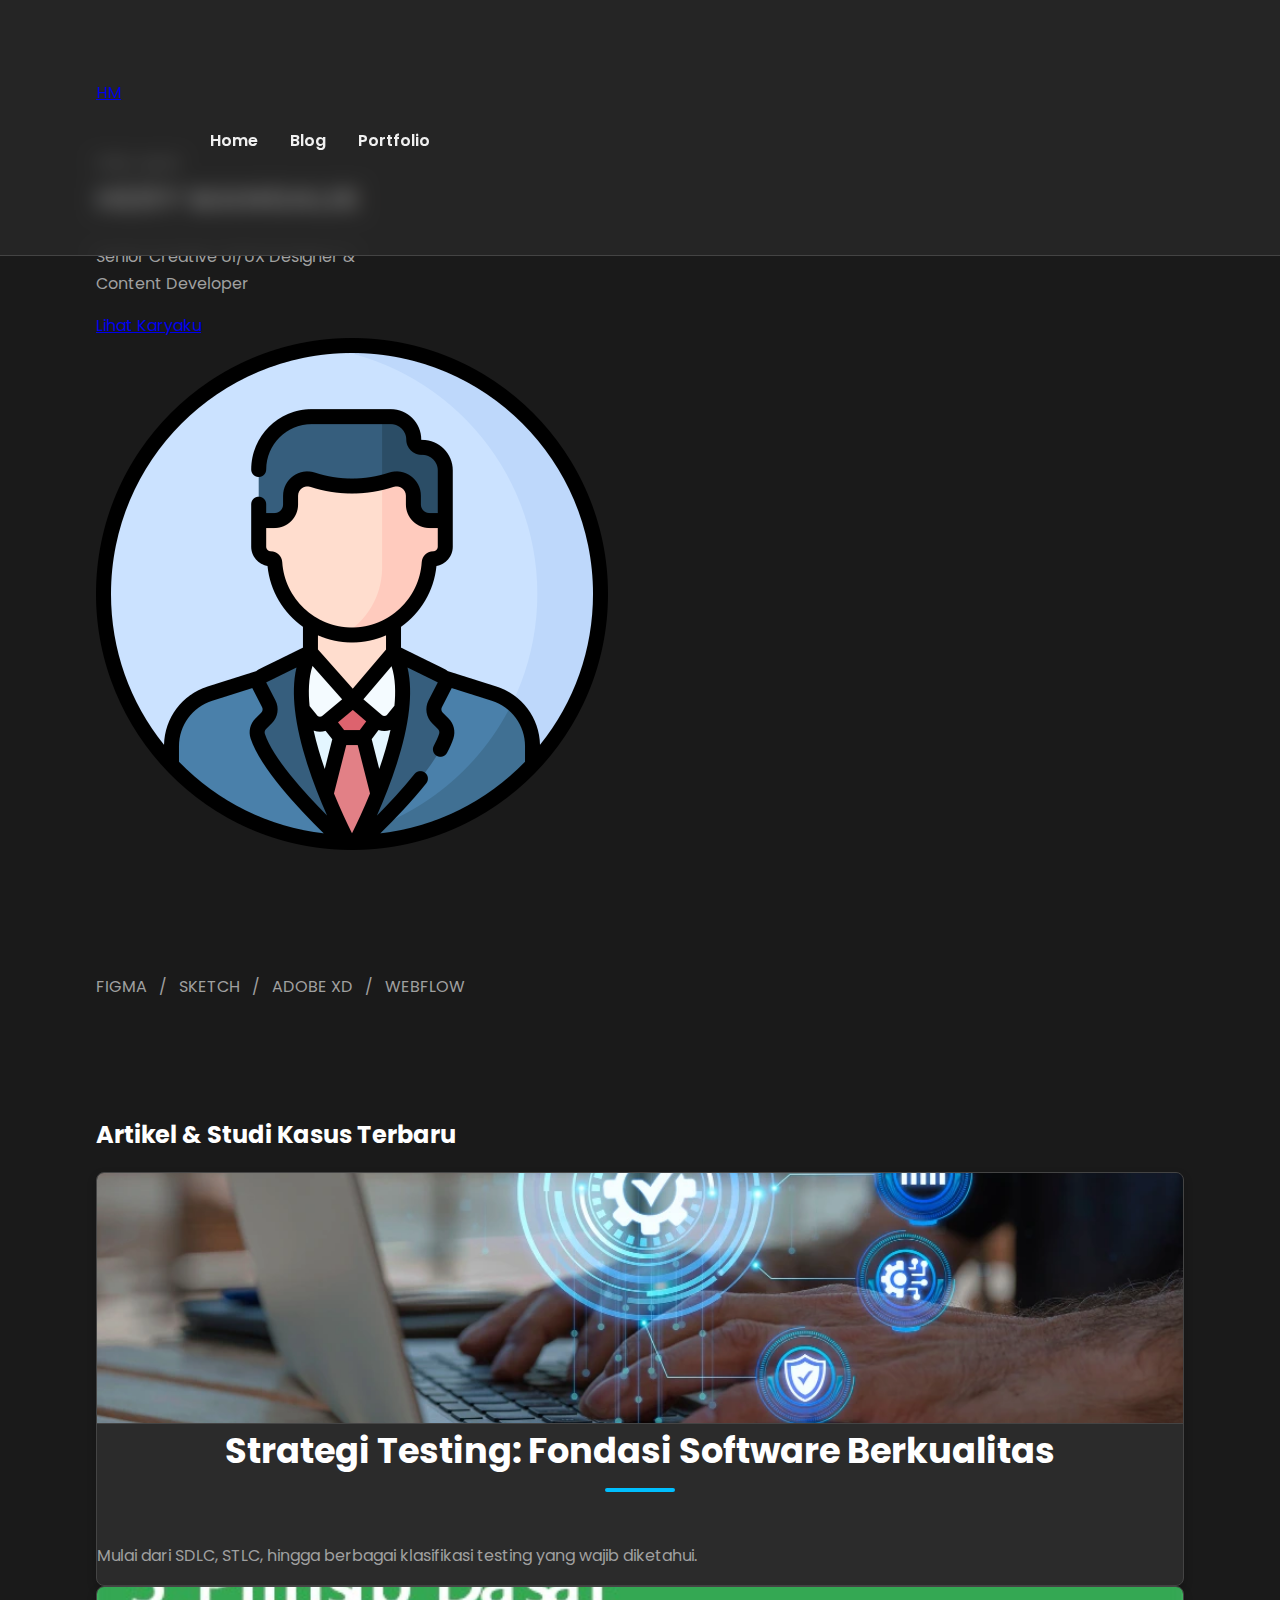
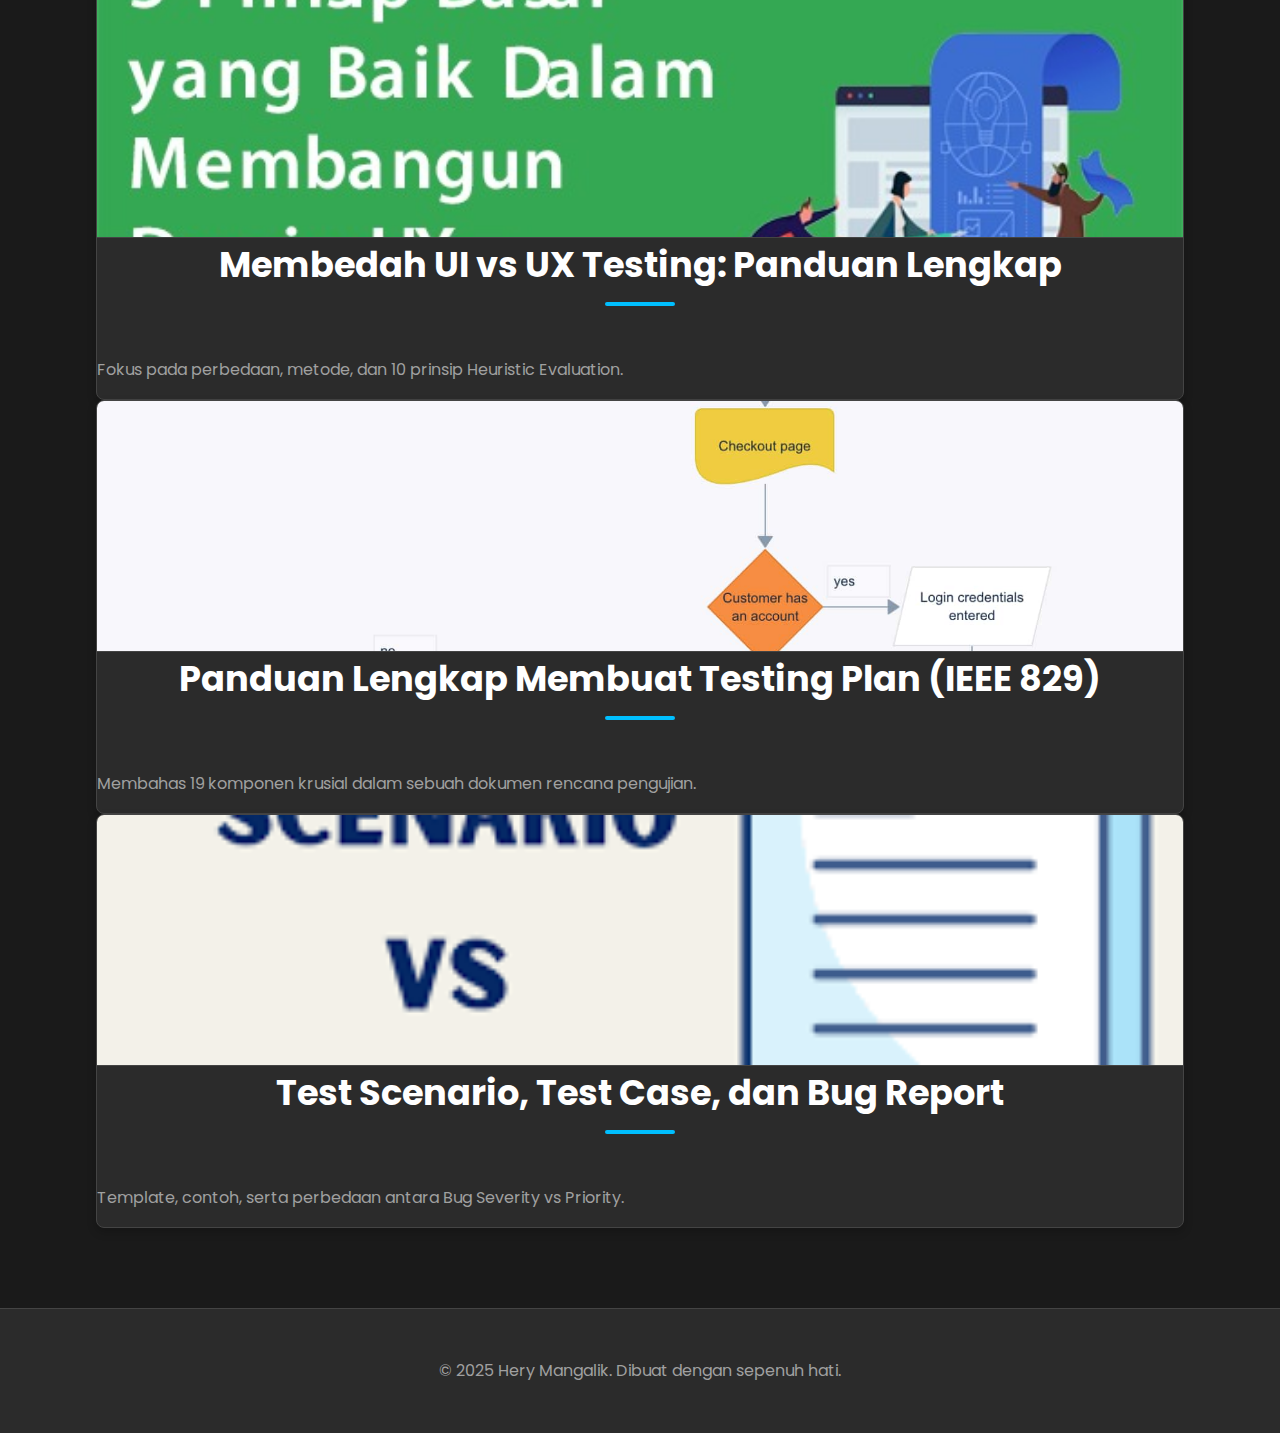
<file: index.html>
<!DOCTYPE html>
<html lang="id">
<head>
    <meta charset="UTF-8">
    <meta name="viewport" content="width=device-width, initial-scale=1.0">
    <title>Portfolio UI/UX - Hery Mangalik</title>
    <link rel="preconnect" href="https://fonts.googleapis.com">
    <link rel="preconnect" href="https://fonts.gstatic.com" crossorigin>
    <link href="https://fonts.googleapis.com/css2?family=Poppins:wght@300;400;600;700;800&family=Nunito+Sans:wght@400;700&display=swap" rel="stylesheet">
    
    <link rel="stylesheet" href="style.css">
</head>
<body>

    <header class="main-header">
        <div class="container">
            <a href="index.html" class="logo">HM</a>
            <nav class="main-nav">
                <ul>
                    <li><a href="index.html">Home</a></li>
                    <li><a href="blog.html">Blog</a></li>
                    <li><a href="#portfolio">Portfolio</a></li>
                </ul>
            </nav>
        </div>
    </header>

    <main>
        <section class="hero container">
            <div class="hero-content">
                <span class="hero-subtitle">Halo, saya!</span>
                <h1>HERY MANGALIK</h1>
                <p class="hero-jobtitle">
                    Senior Creative <span>UI/UX Designer</span> &<br>
                    Content Developer
                </p>
                <a href="#portfolio" class="btn-primary">Lihat Karyaku</a>
            </div>
            <div class="hero-image">
                <img src="profil.png" alt="Foto Hery Mangalik">
            </div>
        </section>

        <section class="container">
            <div class="clients-bar">
                <p>FIGMA &nbsp; / &nbsp; SKETCH &nbsp; / &nbsp; ADOBE XD &nbsp; / &nbsp; WEBFLOW</p>
            </div>
        </section>

        <section class="portfolio-section" id="portfolio">
            <div class="container">
                <h2>Artikel & Studi Kasus Terbaru</h2>
                <div class="portfolio-grid">
                    
                    <div class="project-card">
                        <a href="artikel-1.html"><img src="image.png" alt="Strategi Testing"></a>
                        <div class="project-card-content">
                            <h3>Strategi Testing: Fondasi Software Berkualitas</h3>
                            <p>Mulai dari SDLC, STLC, hingga berbagai klasifikasi testing yang wajib diketahui.</p>
                        </div>
                    </div>
                    
                    <div class="project-card">
                        <a href="artikel-2.html"><img src="image copy.png" alt="UI vs UX Testing"></a>
                        <div class="project-card-content">
                            <h3>Membedah UI vs UX Testing: Panduan Lengkap</h3>
                            <p>Fokus pada perbedaan, metode, dan 10 prinsip Heuristic Evaluation.</p>
                        </div>
                    </div>

                    <div class="project-card">
                        <a href="artikel-3.html"><img src="image copy 2.png" alt="Testing Plan"></a>
                        <div class="project-card-content">
                            <h3>Panduan Lengkap Membuat Testing Plan (IEEE 829)</h3>
                            <p>Membahas 19 komponen krusial dalam sebuah dokumen rencana pengujian.</p>
                        </div>
                    </div>

                    <div class="project-card">
                        <a href="artikel-4.html"><img src="image copy 3.png" alt="Bug Report"></a>
                        <div class="project-card-content">
                            <h3>Test Scenario, Test Case, dan Bug Report</h3>
                            <p>Template, contoh, serta perbedaan antara Bug Severity vs Priority.</p>
                        </div>
                    </div>

                </div>
            </div>
        </section>
    </main>

    <footer class="main-footer">
        <p>&copy; 2025 Hery Mangalik. Dibuat dengan sepenuh hati.</p>
    </footer>

</body>
</html>
</file>
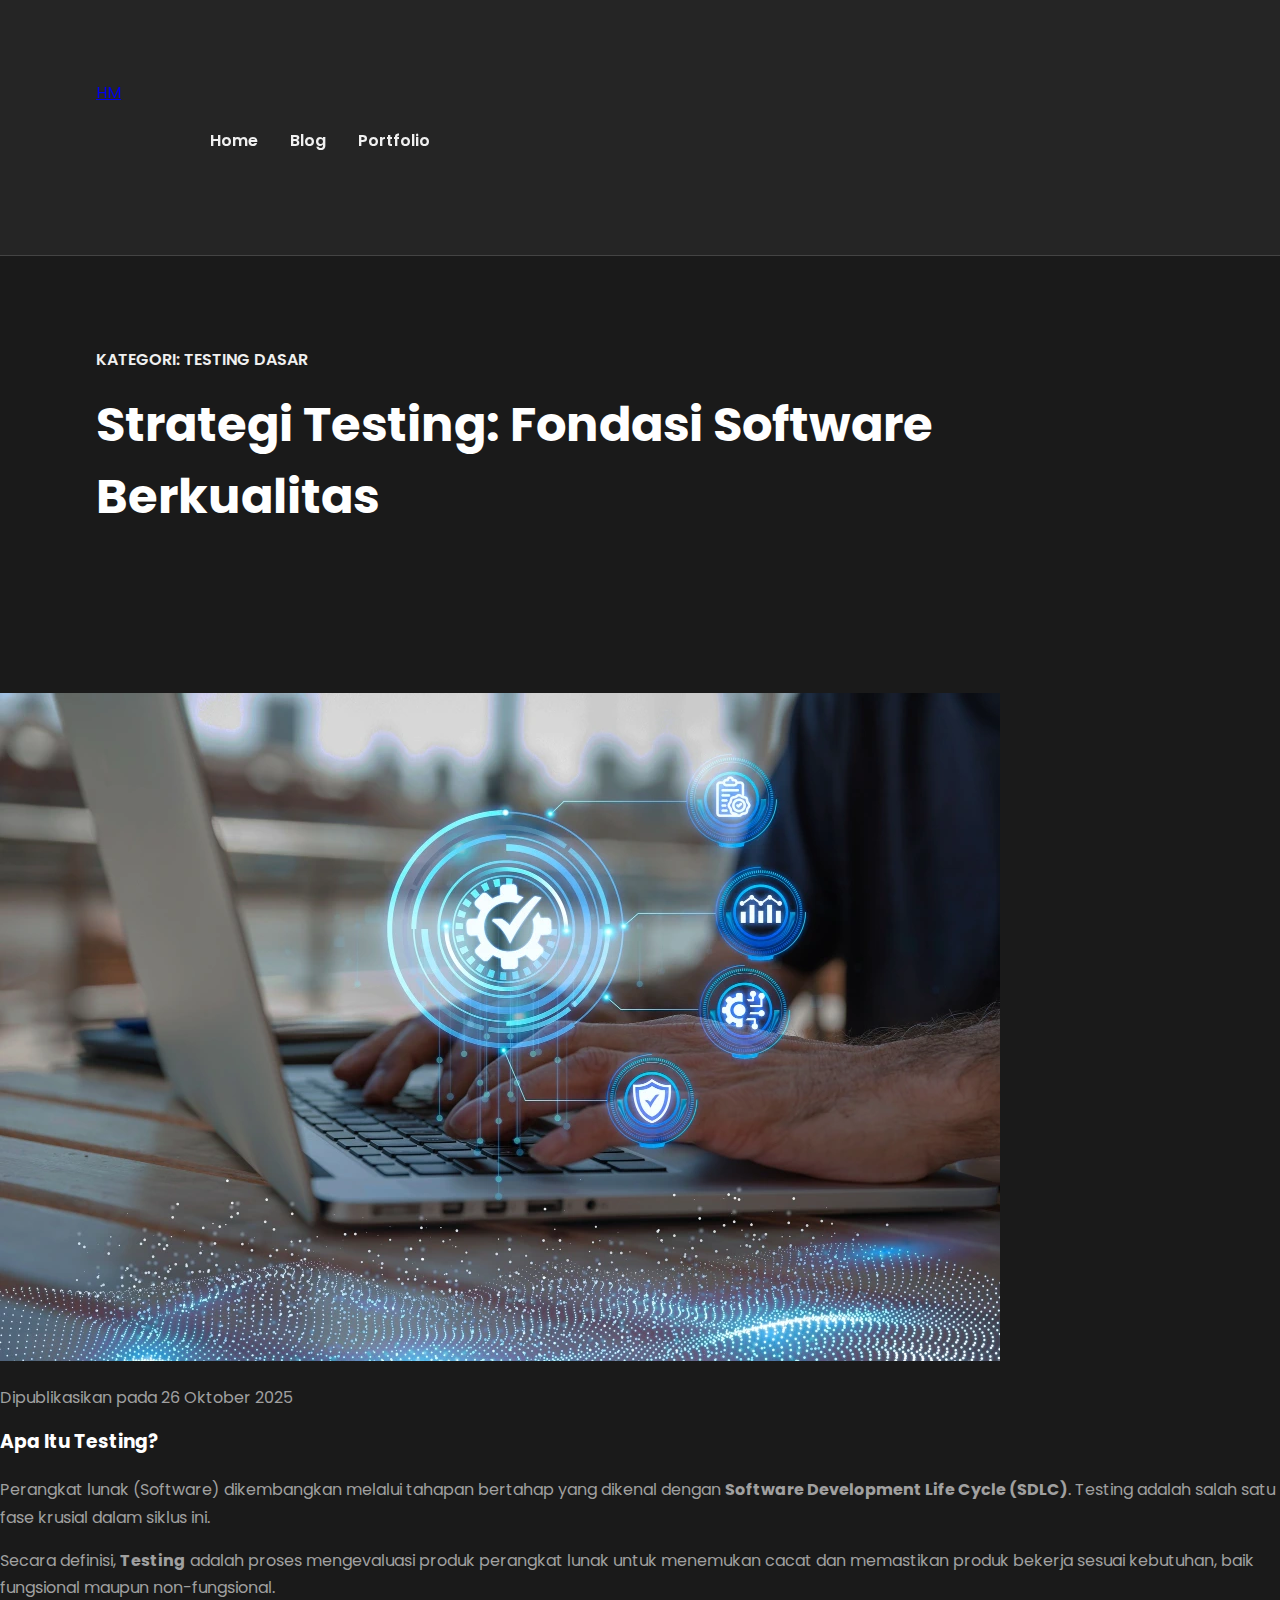
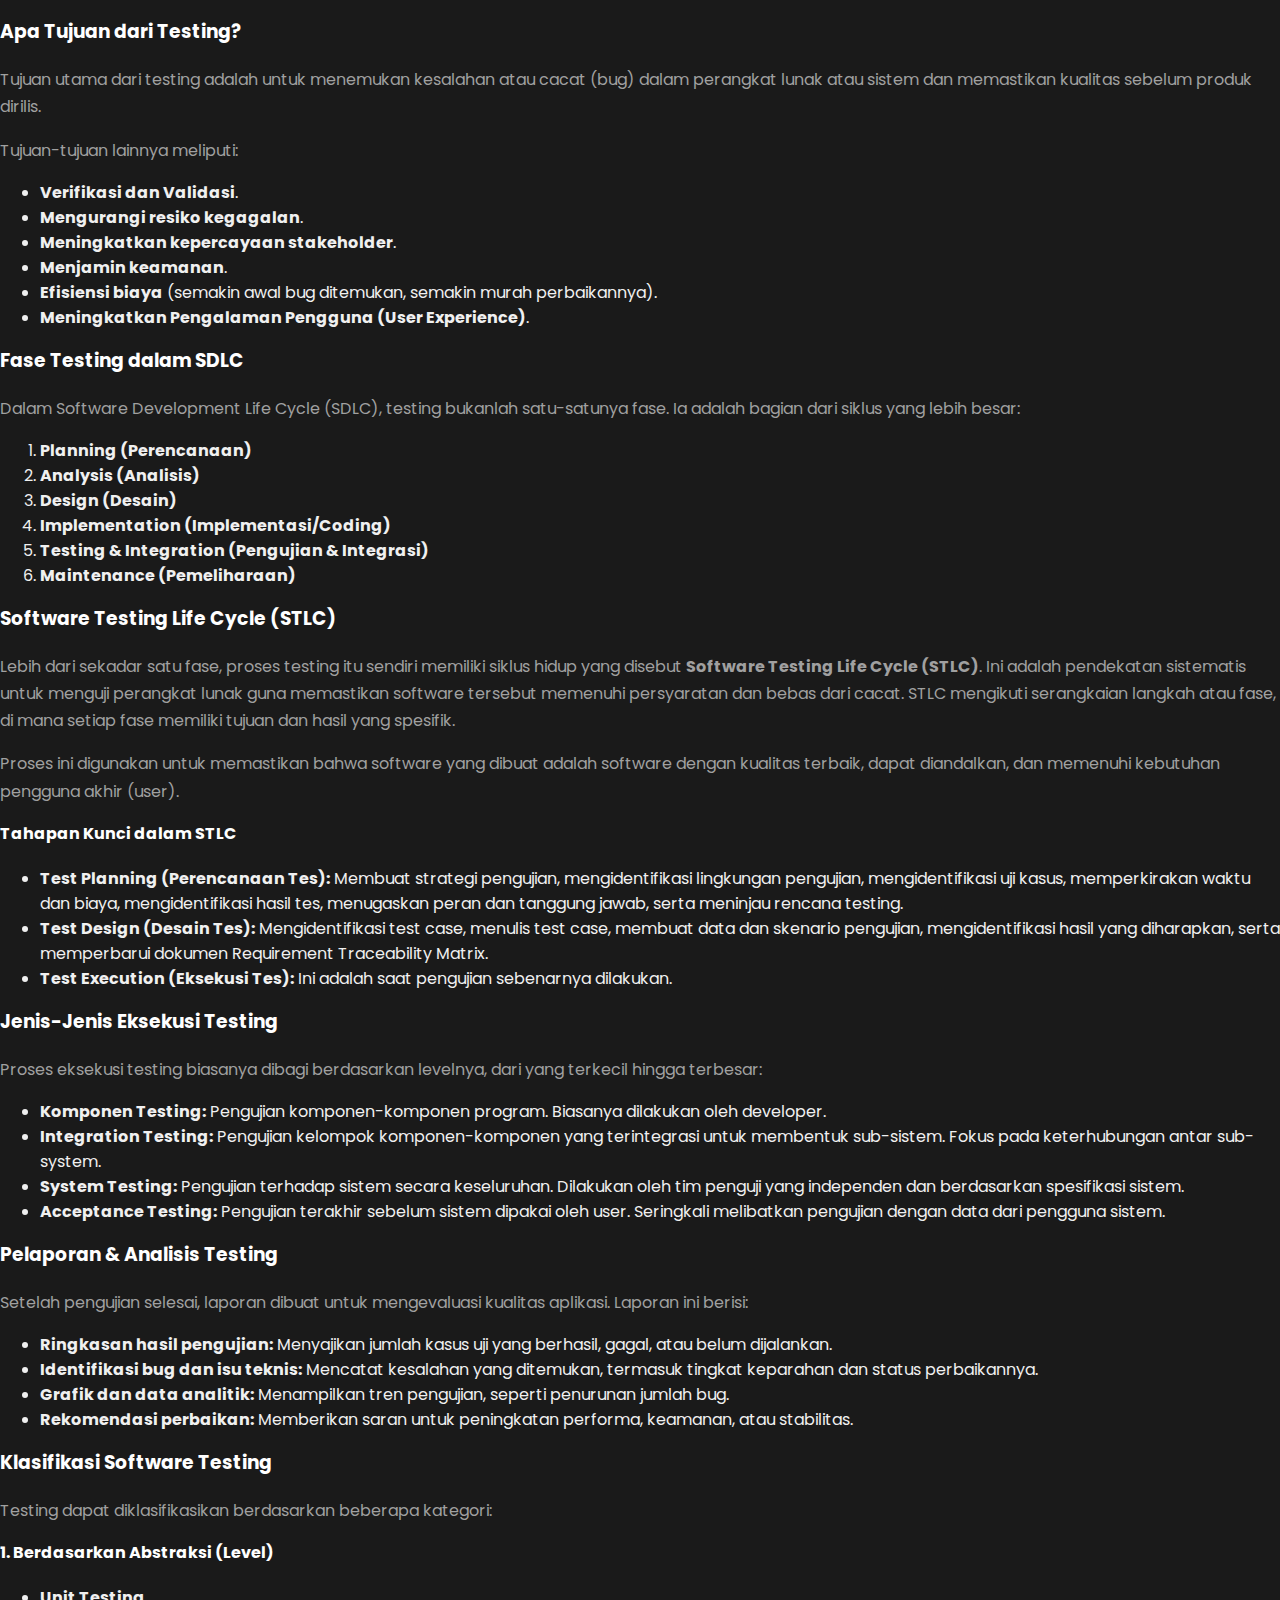
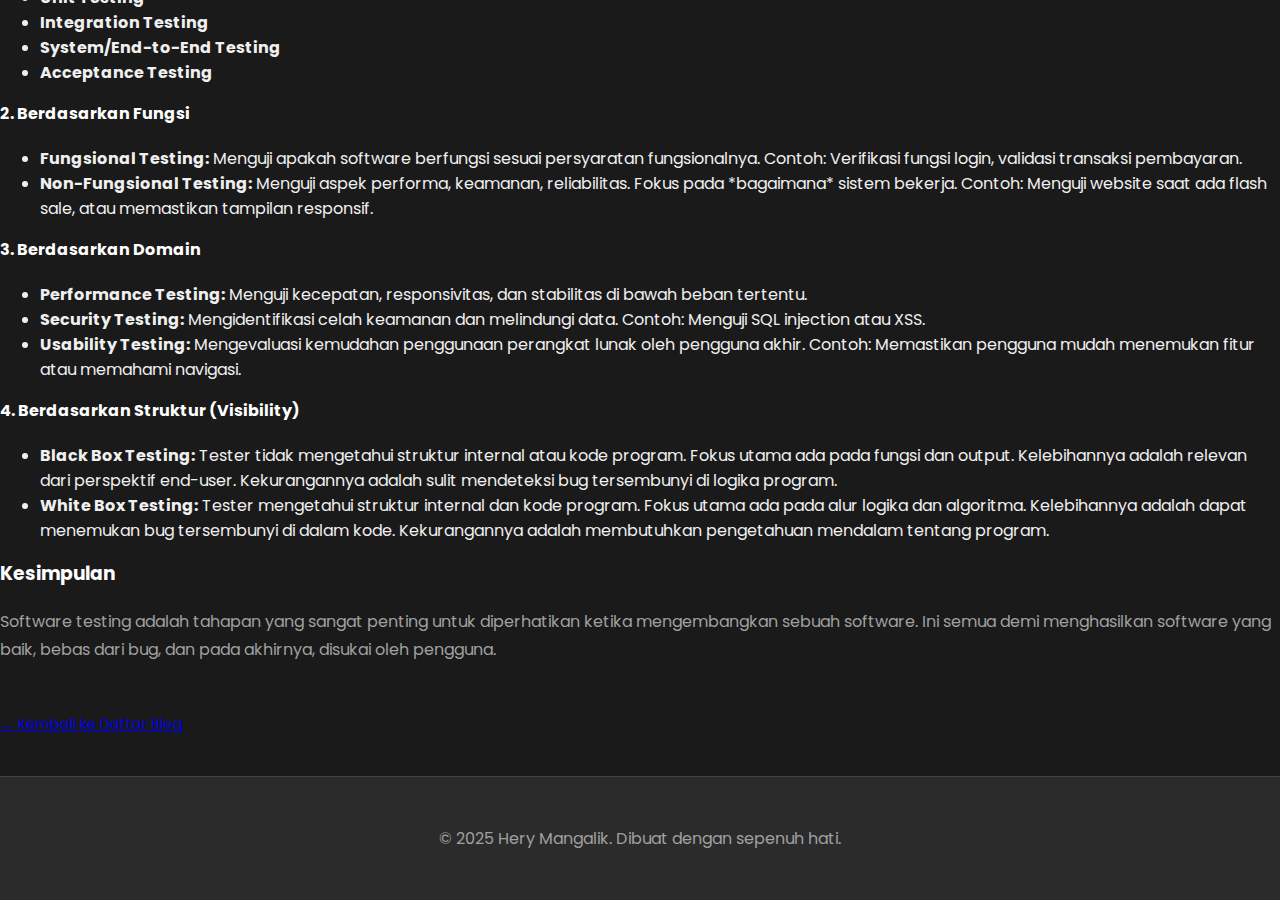
<file: artikel-1.html>
<!DOCTYPE html>
<html lang="id">
<head>
    <meta charset="UTF-8">
    <meta name="viewport" content="width=device-width, initial-scale=1.0">
    <title>Strategi Testing: Fondasi Software Berkualitas - Blog UI/UX</title>
    <link rel="preconnect" href="https://fonts.googleapis.com">
    <link rel="preconnect" href="https://fonts.gstatic.com" crossorigin>
    <link href="https://fonts.googleapis.com/css2?family=Poppins:wght@300;400;600;700;800&family=Nunito+Sans:wght@400;700&display=swap" rel="stylesheet">
    
    <link rel="stylesheet" href="style.css">
</head>
<body>

    <header class="main-header">
        <div class="container">
            <a href="index.html" class="logo">HM</a>
            <nav class="main-nav">
                <ul>
                    <li><a href="index.html">Home</a></li>
                    <li><a href="blog.html">Blog</a></li>
                    <li><a href="index.html#portfolio">Portfolio</a></li>
                </ul>
            </nav>
        </div>
    </header>

    <main>
        <section class="blog-header" style="padding: 180px 0 60px 0;">
            <div class="container">
                <p class="meta" style="color: var(--color-primary); font-family: var(--font-heading); font-weight: 600;">KATEGORI: TESTING DASAR</p>
                <h1 style="font-size: 3rem;">Strategi Testing: Fondasi Software Berkualitas</h1>
            </div>
        </section>

        <section class="article-full">
            <div class="article-full-content">
                
                <img src="image.png" alt="Header Artikel" class="header-image">
                <p class="meta">Dipublikasikan pada 26 Oktober 2025</p>

                <h3>Apa Itu Testing?</h3>
                <p>
                    Perangkat lunak (Software) dikembangkan melalui tahapan bertahap yang dikenal dengan <strong>Software Development Life Cycle (SDLC)</strong>. Testing adalah salah satu fase krusial dalam siklus ini.
                </p>
                <p>
                    Secara definisi, <strong>Testing</strong> adalah proses mengevaluasi produk perangkat lunak untuk menemukan cacat dan memastikan produk bekerja sesuai kebutuhan, baik fungsional maupun non-fungsional.
                </p>

                <h3>Apa Tujuan dari Testing?</h3>
                <p>
                    Tujuan utama dari testing adalah untuk menemukan kesalahan atau cacat (bug) dalam perangkat lunak atau sistem dan memastikan kualitas sebelum produk dirilis.
                </p>
                <p>
                    Tujuan-tujuan lainnya meliputi:
                </p>
                <ul>
                    <li><strong>Verifikasi dan Validasi</strong>.</li>
                    <li><strong>Mengurangi resiko kegagalan</strong>.</li>
                    <li><strong>Meningkatkan kepercayaan stakeholder</strong>.</li>
                    <li><strong>Menjamin keamanan</strong>.</li>
                    <li><strong>Efisiensi biaya</strong> (semakin awal bug ditemukan, semakin murah perbaikannya).</li>
                    <li><strong>Meningkatkan Pengalaman Pengguna (User Experience)</strong>.</li>
                </ul>

                <h3>Fase Testing dalam SDLC</h3>
                <p>
                    Dalam Software Development Life Cycle (SDLC), testing bukanlah satu-satunya fase. Ia adalah bagian dari siklus yang lebih besar:
                </p>
                <ol>
                    <li><strong>Planning (Perencanaan)</strong></li>
                    <li><strong>Analysis (Analisis)</strong></li>
                    <li><strong>Design (Desain)</strong></li>
                    <li><strong>Implementation (Implementasi/Coding)</strong></li>
                    <li><strong>Testing & Integration (Pengujian & Integrasi)</strong></li>
                    <li><strong>Maintenance (Pemeliharaan)</strong></li>
                </ol>

                <h3>Software Testing Life Cycle (STLC)</h3>
                <p>
                    Lebih dari sekadar satu fase, proses testing itu sendiri memiliki siklus hidup yang disebut <strong>Software Testing Life Cycle (STLC)</strong>. Ini adalah pendekatan sistematis untuk menguji perangkat lunak guna memastikan software tersebut memenuhi persyaratan dan bebas dari cacat. STLC mengikuti serangkaian langkah atau fase, di mana setiap fase memiliki tujuan dan hasil yang spesifik.
                </p>
                <p>
                    Proses ini digunakan untuk memastikan bahwa software yang dibuat adalah software dengan kualitas terbaik, dapat diandalkan, dan memenuhi kebutuhan pengguna akhir (user).
                </p>
                
                <h4>Tahapan Kunci dalam STLC</h4>
                <ul>
                    <li><strong>Test Planning (Perencanaan Tes):</strong> Membuat strategi pengujian, mengidentifikasi lingkungan pengujian, mengidentifikasi uji kasus, memperkirakan waktu dan biaya, mengidentifikasi hasil tes, menugaskan peran dan tanggung jawab, serta meninjau rencana testing.</li>
                    <li><strong>Test Design (Desain Tes):</strong> Mengidentifikasi test case, menulis test case, membuat data dan skenario pengujian, mengidentifikasi hasil yang diharapkan, serta memperbarui dokumen Requirement Traceability Matrix.</li>
                    <li><strong>Test Execution (Eksekusi Tes):</strong> Ini adalah saat pengujian sebenarnya dilakukan.</li>
                </ul>

                <h3>Jenis-Jenis Eksekusi Testing</h3>
                <p>Proses eksekusi testing biasanya dibagi berdasarkan levelnya, dari yang terkecil hingga terbesar:</p>
                <ul>
                    <li><strong>Komponen Testing:</strong> Pengujian komponen-komponen program. Biasanya dilakukan oleh developer.</li>
                    <li><strong>Integration Testing:</strong> Pengujian kelompok komponen-komponen yang terintegrasi untuk membentuk sub-sistem. Fokus pada keterhubungan antar sub-system.</li>
                    <li><strong>System Testing:</strong> Pengujian terhadap sistem secara keseluruhan. Dilakukan oleh tim penguji yang independen dan berdasarkan spesifikasi sistem.</li>
                    <li><strong>Acceptance Testing:</strong> Pengujian terakhir sebelum sistem dipakai oleh user. Seringkali melibatkan pengujian dengan data dari pengguna sistem.</li>
                </ul>

                <h3>Pelaporan & Analisis Testing</h3>
                <p>
                    Setelah pengujian selesai, laporan dibuat untuk mengevaluasi kualitas aplikasi. Laporan ini berisi:
                </p>
                <ul>
                    <li><strong>Ringkasan hasil pengujian:</strong> Menyajikan jumlah kasus uji yang berhasil, gagal, atau belum dijalankan.</li>
                    <li><strong>Identifikasi bug dan isu teknis:</strong> Mencatat kesalahan yang ditemukan, termasuk tingkat keparahan dan status perbaikannya.</li>
                    <li><strong>Grafik dan data analitik:</strong> Menampilkan tren pengujian, seperti penurunan jumlah bug.</li>
                    <li><strong>Rekomendasi perbaikan:</strong> Memberikan saran untuk peningkatan performa, keamanan, atau stabilitas.</li>
                </ul>

                <h3>Klasifikasi Software Testing</h3>
                <p>Testing dapat diklasifikasikan berdasarkan beberapa kategori:</p>
                
                <h4>1. Berdasarkan Abstraksi (Level)</h4>
                <ul>
                    <li><strong>Unit Testing</strong></li>
                    <li><strong>Integration Testing</strong></li>
                    <li><strong>System/End-to-End Testing</strong></li>
                    <li><strong>Acceptance Testing</strong></li>
                </ul>
                
                <h4>2. Berdasarkan Fungsi</h4>
                <ul>
                    <li><strong>Fungsional Testing:</strong> Menguji apakah software berfungsi sesuai persyaratan fungsionalnya. Contoh: Verifikasi fungsi login, validasi transaksi pembayaran.</li>
                    <li><strong>Non-Fungsional Testing:</strong> Menguji aspek performa, keamanan, reliabilitas. Fokus pada *bagaimana* sistem bekerja. Contoh: Menguji website saat ada flash sale, atau memastikan tampilan responsif.</li>
                </ul>

                <h4>3. Berdasarkan Domain</h4>
                <ul>
                    <li><strong>Performance Testing:</strong> Menguji kecepatan, responsivitas, dan stabilitas di bawah beban tertentu.</li>
                    <li><strong>Security Testing:</strong> Mengidentifikasi celah keamanan dan melindungi data. Contoh: Menguji SQL injection atau XSS.</li>
                    <li><strong>Usability Testing:</strong> Mengevaluasi kemudahan penggunaan perangkat lunak oleh pengguna akhir. Contoh: Memastikan pengguna mudah menemukan fitur atau memahami navigasi.</li>
                </ul>

                <h4>4. Berdasarkan Struktur (Visibility)</h4>
                <ul>
                    <li><strong>Black Box Testing:</strong> Tester tidak mengetahui struktur internal atau kode program. Fokus utama ada pada fungsi dan output. Kelebihannya adalah relevan dari perspektif end-user. Kekurangannya adalah sulit mendeteksi bug tersembunyi di logika program.</li>
                    <li><strong>White Box Testing:</strong> Tester mengetahui struktur internal dan kode program. Fokus utama ada pada alur logika dan algoritma. Kelebihannya adalah dapat menemukan bug tersembunyi di dalam kode. Kekurangannya adalah membutuhkan pengetahuan mendalam tentang program.</li>
                </ul>
                
                <h3>Kesimpulan</h3>
                <p>
                    Software testing adalah tahapan yang sangat penting untuk diperhatikan ketika mengembangkan sebuah software. Ini semua demi menghasilkan software yang baik, bebas dari bug, dan pada akhirnya, disukai oleh pengguna.
                </p>
                

                <hr style="margin-top: 40px; border: 0; border-top: 1px solid var(--color-border);">
                <a href="blog.html" class="btn-primary" style="margin-top: 30px; font-size: 0.9rem;">&larr; Kembali ke Daftar Blog</a>
            </div>
        </section>
    </main>

    <footer class="main-footer">
        <p>&copy; 2025 Hery Mangalik. Dibuat dengan sepenuh hati.</p>
    </footer>

</body>
</html>
</file>
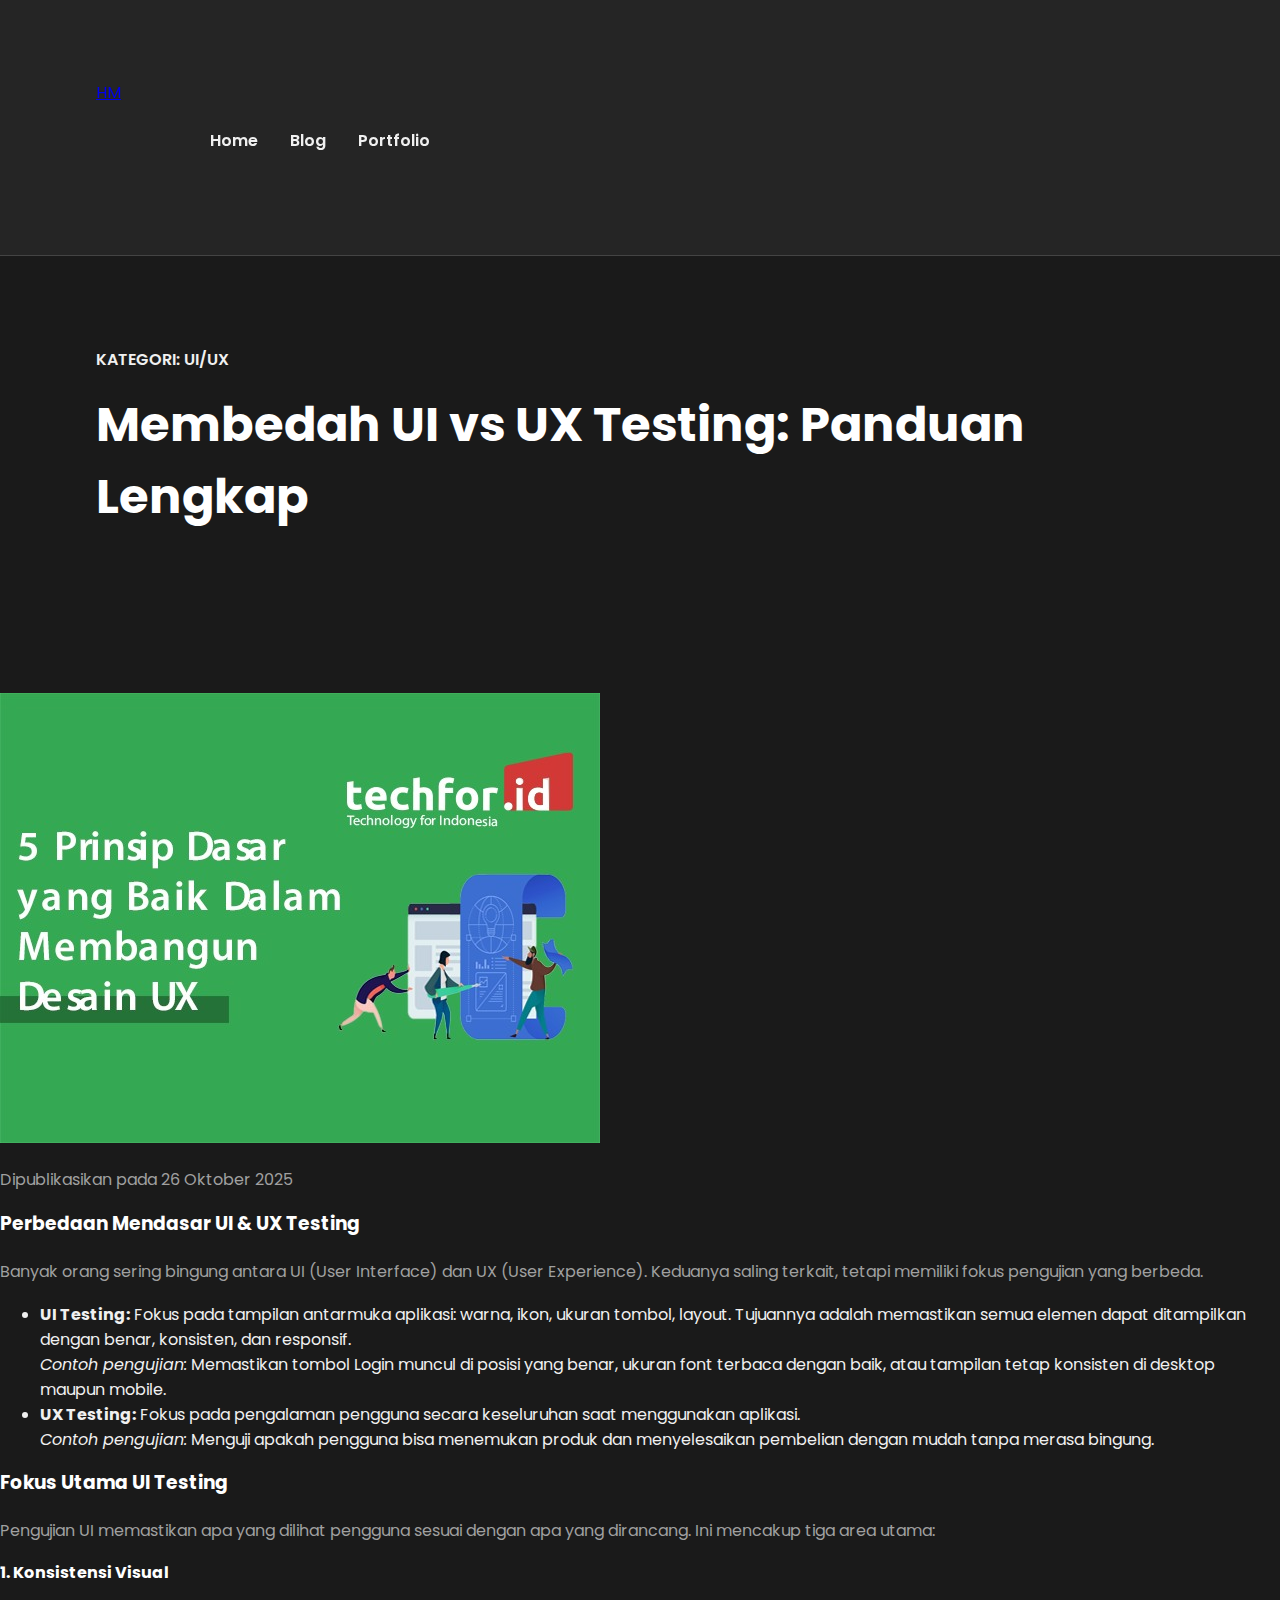
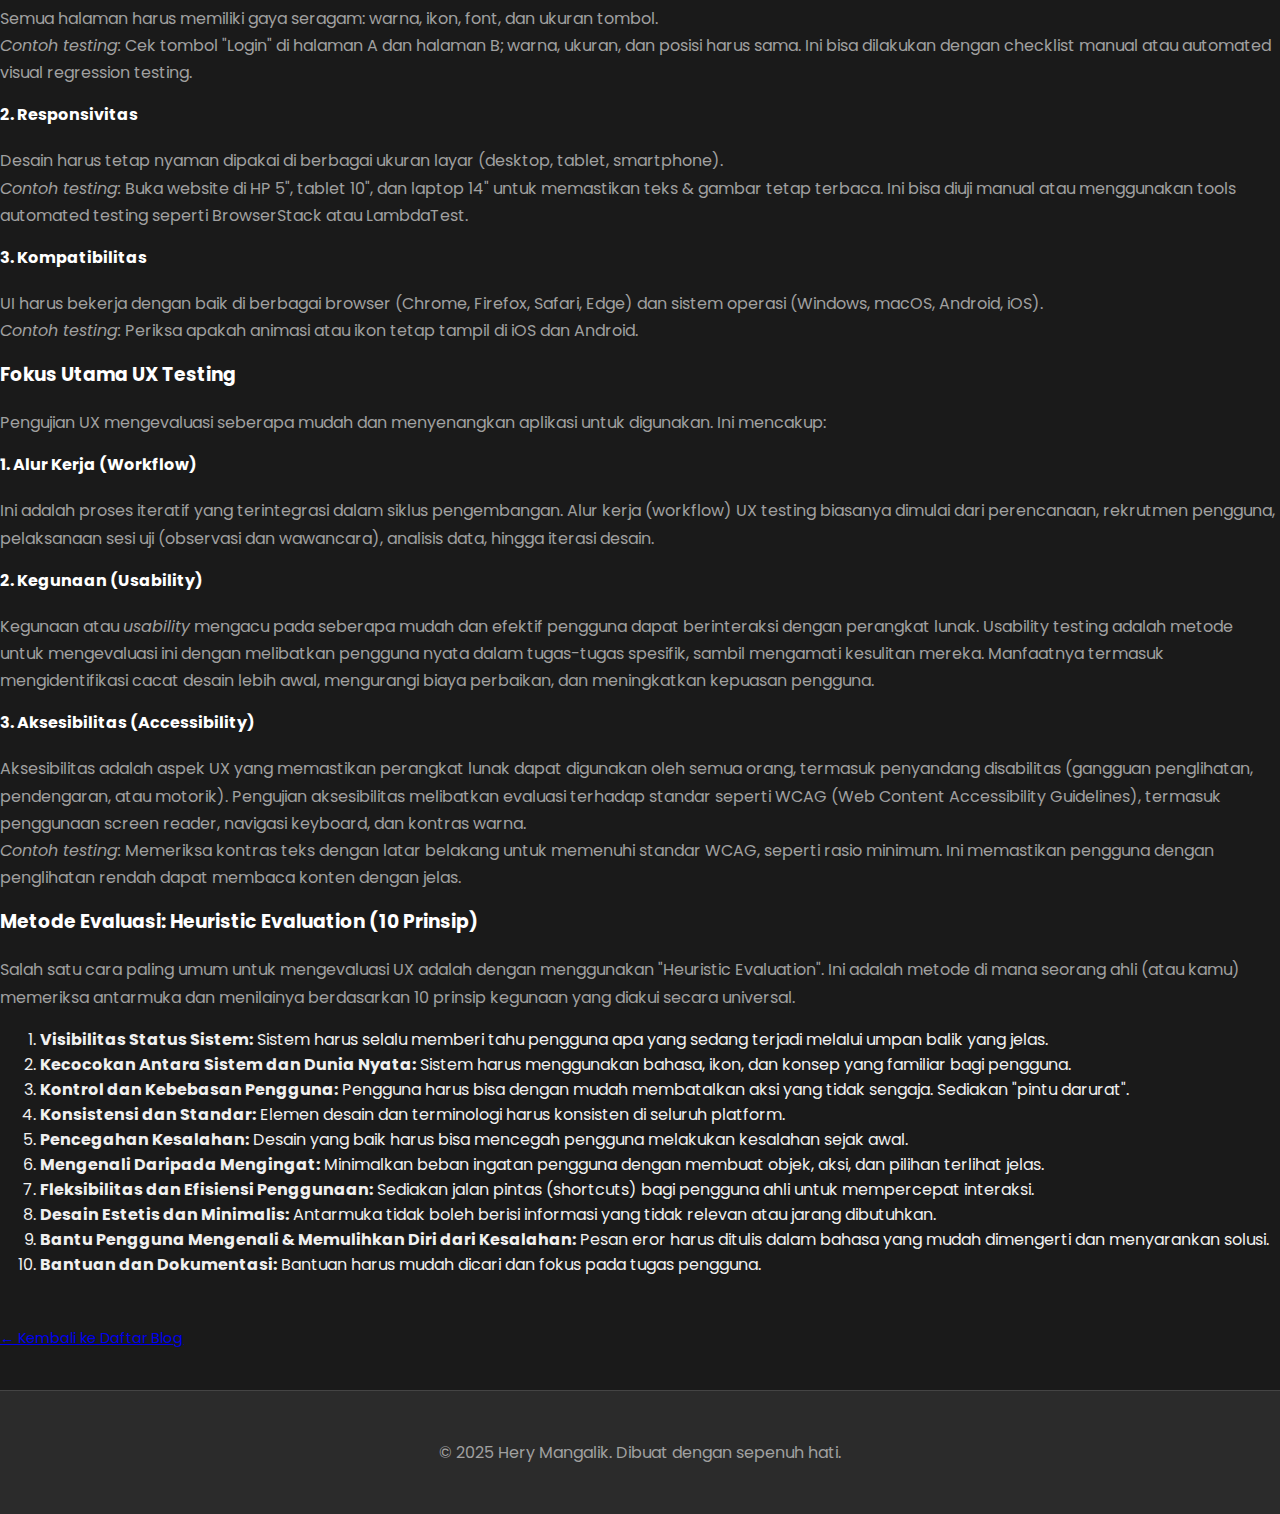
<file: artikel-2.html>
<!DOCTYPE html>
<html lang="id">
<head>
    <meta charset="UTF-8">
    <meta name="viewport" content="width=device-width, initial-scale=1.0">
    <title>Membedah UI vs UX Testing: Panduan Lengkap - Blog UI/UX</title>
    <link rel="preconnect" href="https://fonts.googleapis.com">
    <link rel="preconnect" href="https://fonts.gstatic.com" crossorigin>
    <link href="https://fonts.googleapis.com/css2?family=Poppins:wght@300;400;600;700;800&family=Nunito+Sans:wght@400;700&display=swap" rel="stylesheet">
    
    <link rel="stylesheet" href="style.css">
</head>
<body>

    <header class="main-header">
        <div class="container">
            <a href="index.html" class="logo">HM</a>
            <nav class="main-nav">
                <ul>
                    <li><a href="index.html">Home</a></li>
                    <li><a href="blog.html">Blog</a></li>
                    <li><a href="index.html#portfolio">Portfolio</a></li>
                </ul>
            </nav>
        </div>
    </header>

    <main>
        <section class="blog-header" style="padding: 180px 0 60px 0;">
            <div class="container">
                <p class="meta" style="color: var(--color-primary); font-family: var(--font-heading); font-weight: 600;">KATEGORI: UI/UX</p>
                <h1 style="font-size: 3rem;">Membedah UI vs UX Testing: Panduan Lengkap</h1>
            </div>
        </section>

        <section class="article-full">
            <div class="article-full-content">
                
                <img src="image copy.png" alt="Header Artikel" class="header-image">
                <p class="meta">Dipublikasikan pada 26 Oktober 2025</p>

                <h3>Perbedaan Mendasar UI & UX Testing</h3>
                <p>
                    Banyak orang sering bingung antara UI (User Interface) dan UX (User Experience). Keduanya saling terkait, tetapi memiliki fokus pengujian yang berbeda.
                </p>
                <ul>
                    <li>
                        <strong>UI Testing:</strong> Fokus pada tampilan antarmuka aplikasi: warna, ikon, ukuran tombol, layout. Tujuannya adalah memastikan semua elemen dapat ditampilkan dengan benar, konsisten, dan responsif.
                        <br>
                        <em>Contoh pengujian:</em> Memastikan tombol Login muncul di posisi yang benar, ukuran font terbaca dengan baik, atau tampilan tetap konsisten di desktop maupun mobile.
                    </li>
                    <li>
                        <strong>UX Testing:</strong> Fokus pada pengalaman pengguna secara keseluruhan saat menggunakan aplikasi.
                        <br>
                        <em>Contoh pengujian:</em> Menguji apakah pengguna bisa menemukan produk dan menyelesaikan pembelian dengan mudah tanpa merasa bingung.
                    </li>
                </ul>

                <h3>Fokus Utama UI Testing</h3>
                <p>Pengujian UI memastikan apa yang dilihat pengguna sesuai dengan apa yang dirancang. Ini mencakup tiga area utama:</p>

                <h4>1. Konsistensi Visual</h4>
                <p>
                    Semua halaman harus memiliki gaya seragam: warna, ikon, font, dan ukuran tombol.
                    <br>
                    <em>Contoh testing:</em> Cek tombol "Login" di halaman A dan halaman B; warna, ukuran, dan posisi harus sama. Ini bisa dilakukan dengan checklist manual atau automated visual regression testing.
                </p>

                <h4>2. Responsivitas</h4>
                <p>
                    Desain harus tetap nyaman dipakai di berbagai ukuran layar (desktop, tablet, smartphone).
                    <br>
                    <em>Contoh testing:</em> Buka website di HP 5", tablet 10", dan laptop 14" untuk memastikan teks & gambar tetap terbaca. Ini bisa diuji manual atau menggunakan tools automated testing seperti BrowserStack atau LambdaTest.
                </p>

                <h4>3. Kompatibilitas</h4>
                <p>
                    UI harus bekerja dengan baik di berbagai browser (Chrome, Firefox, Safari, Edge) dan sistem operasi (Windows, macOS, Android, iOS).
                    <br>
                    <em>Contoh testing:</em> Periksa apakah animasi atau ikon tetap tampil di iOS dan Android.
                </p>

                <h3>Fokus Utama UX Testing</h3>
                <p>Pengujian UX mengevaluasi seberapa mudah dan menyenangkan aplikasi untuk digunakan. Ini mencakup:</p>
                
                <h4>1. Alur Kerja (Workflow)</h4>
                <p>
                    Ini adalah proses iteratif yang terintegrasi dalam siklus pengembangan. Alur kerja (workflow) UX testing biasanya dimulai dari perencanaan, rekrutmen pengguna, pelaksanaan sesi uji (observasi dan wawancara), analisis data, hingga iterasi desain.
                </p>

                <h4>2. Kegunaan (Usability)</h4>
                <p>
                    Kegunaan atau <em>usability</em> mengacu pada seberapa mudah dan efektif pengguna dapat berinteraksi dengan perangkat lunak. Usability testing adalah metode untuk mengevaluasi ini dengan melibatkan pengguna nyata dalam tugas-tugas spesifik, sambil mengamati kesulitan mereka. Manfaatnya termasuk mengidentifikasi cacat desain lebih awal, mengurangi biaya perbaikan, dan meningkatkan kepuasan pengguna.
                </p>

                <h4>3. Aksesibilitas (Accessibility)</h4>
                <p>
                    Aksesibilitas adalah aspek UX yang memastikan perangkat lunak dapat digunakan oleh semua orang, termasuk penyandang disabilitas (gangguan penglihatan, pendengaran, atau motorik). Pengujian aksesibilitas melibatkan evaluasi terhadap standar seperti WCAG (Web Content Accessibility Guidelines), termasuk penggunaan screen reader, navigasi keyboard, dan kontras warna.
                    <br>
                    <em>Contoh testing:</em> Memeriksa kontras teks dengan latar belakang untuk memenuhi standar WCAG, seperti rasio minimum. Ini memastikan pengguna dengan penglihatan rendah dapat membaca konten dengan jelas.
                </p>

                <h3>Metode Evaluasi: Heuristic Evaluation (10 Prinsip)</h3>
                <p>
                    Salah satu cara paling umum untuk mengevaluasi UX adalah dengan menggunakan "Heuristic Evaluation". Ini adalah metode di mana seorang ahli (atau kamu) memeriksa antarmuka dan menilainya berdasarkan 10 prinsip kegunaan yang diakui secara universal.
                </p>
                <ol>
                    <li><strong>Visibilitas Status Sistem:</strong> Sistem harus selalu memberi tahu pengguna apa yang sedang terjadi melalui umpan balik yang jelas.</li>
                    <li><strong>Kecocokan Antara Sistem dan Dunia Nyata:</strong> Sistem harus menggunakan bahasa, ikon, dan konsep yang familiar bagi pengguna.</li>
                    <li><strong>Kontrol dan Kebebasan Pengguna:</strong> Pengguna harus bisa dengan mudah membatalkan aksi yang tidak sengaja. Sediakan "pintu darurat".</li>
                    <li><strong>Konsistensi dan Standar:</strong> Elemen desain dan terminologi harus konsisten di seluruh platform.</li>
                    <li><strong>Pencegahan Kesalahan:</strong> Desain yang baik harus bisa mencegah pengguna melakukan kesalahan sejak awal.</li>
                    <li><strong>Mengenali Daripada Mengingat:</strong> Minimalkan beban ingatan pengguna dengan membuat objek, aksi, dan pilihan terlihat jelas.</li>
                    <li><strong>Fleksibilitas dan Efisiensi Penggunaan:</strong> Sediakan jalan pintas (shortcuts) bagi pengguna ahli untuk mempercepat interaksi.</li>
                    <li><strong>Desain Estetis dan Minimalis:</strong> Antarmuka tidak boleh berisi informasi yang tidak relevan atau jarang dibutuhkan.</li>
                    <li><strong>Bantu Pengguna Mengenali & Memulihkan Diri dari Kesalahan:</strong> Pesan eror harus ditulis dalam bahasa yang mudah dimengerti dan menyarankan solusi.</li>
                    <li><strong>Bantuan dan Dokumentasi:</strong> Bantuan harus mudah dicari dan fokus pada tugas pengguna.</li>
                </ol>
                

                <hr style="margin-top: 40px; border: 0; border-top: 1px solid var(--color-border);">
                <a href="blog.html" class="btn-primary" style="margin-top: 30px; font-size: 0.9rem;">&larr; Kembali ke Daftar Blog</a>
            </div>
        </section>
    </main>

    <footer class="main-footer">
        <p>&copy; 2025 Hery Mangalik. Dibuat dengan sepenuh hati.</p>
    </footer>

</body>
</html>
</file>
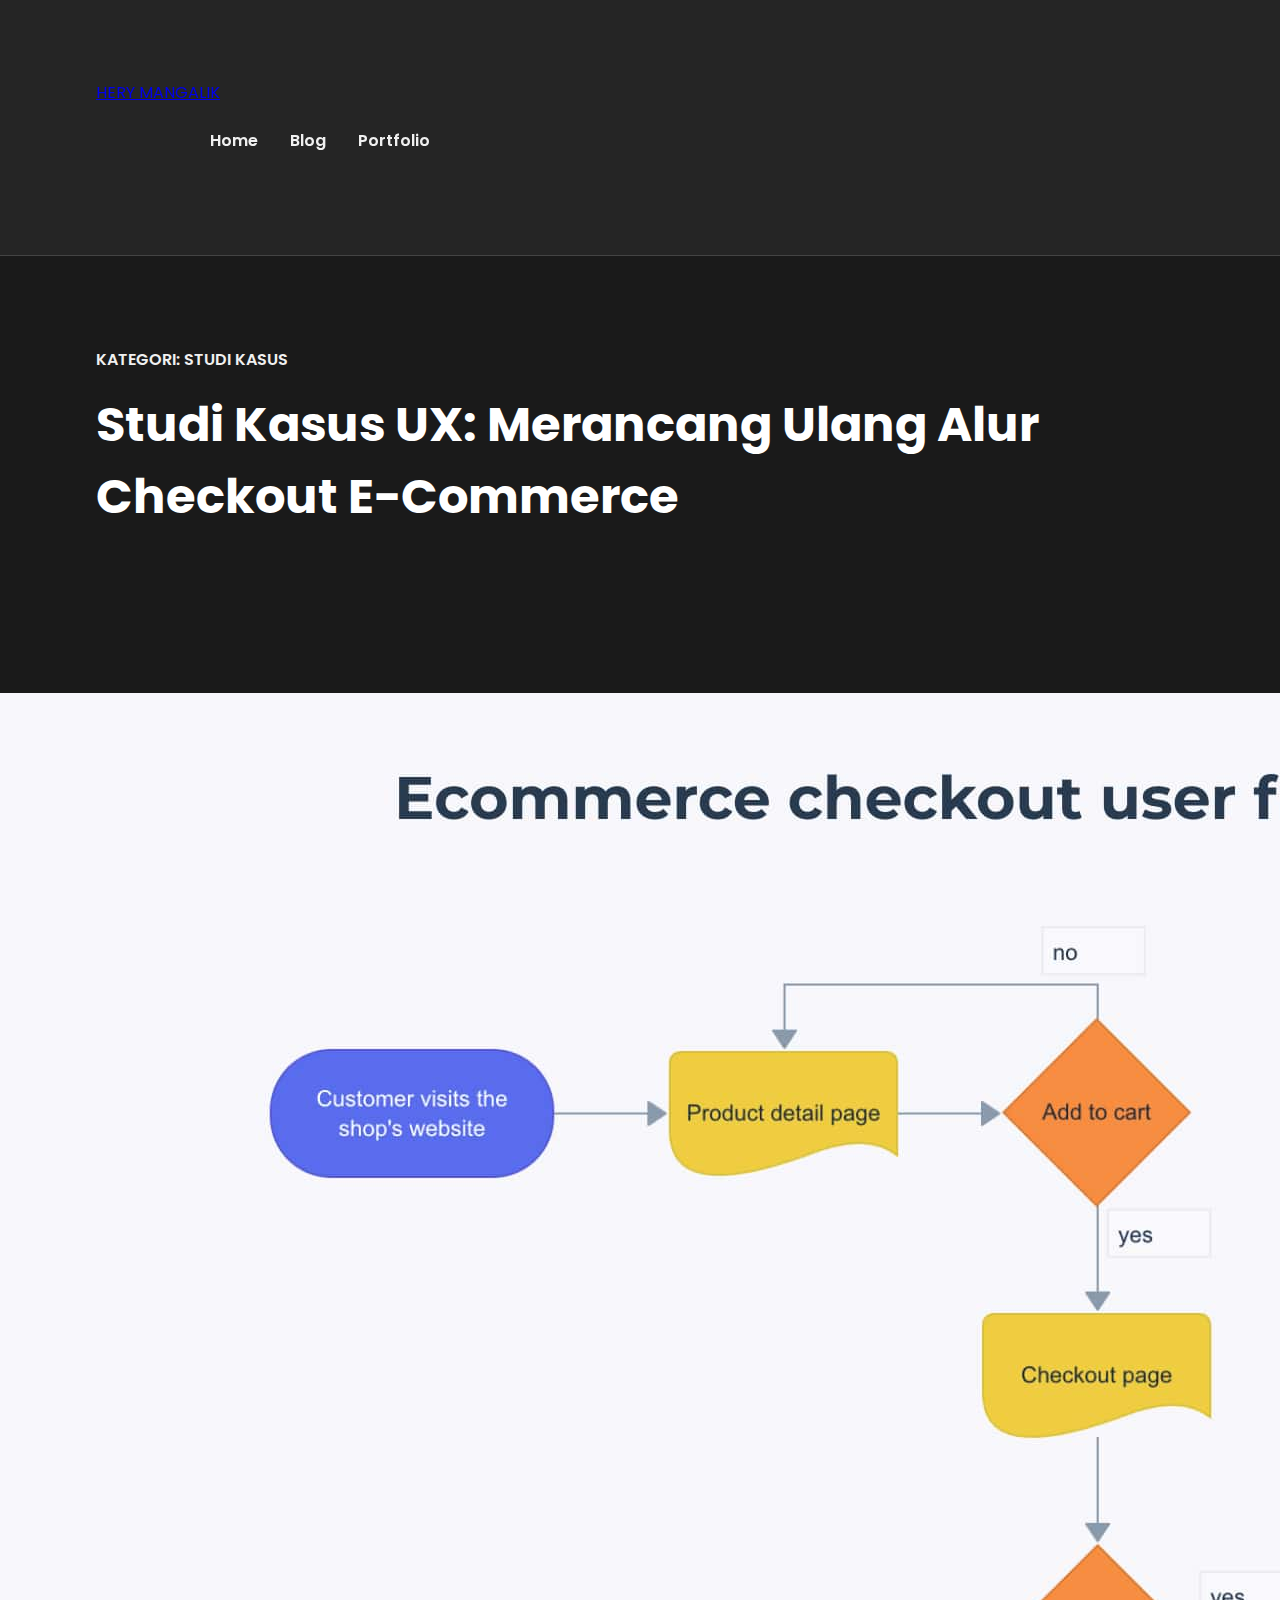
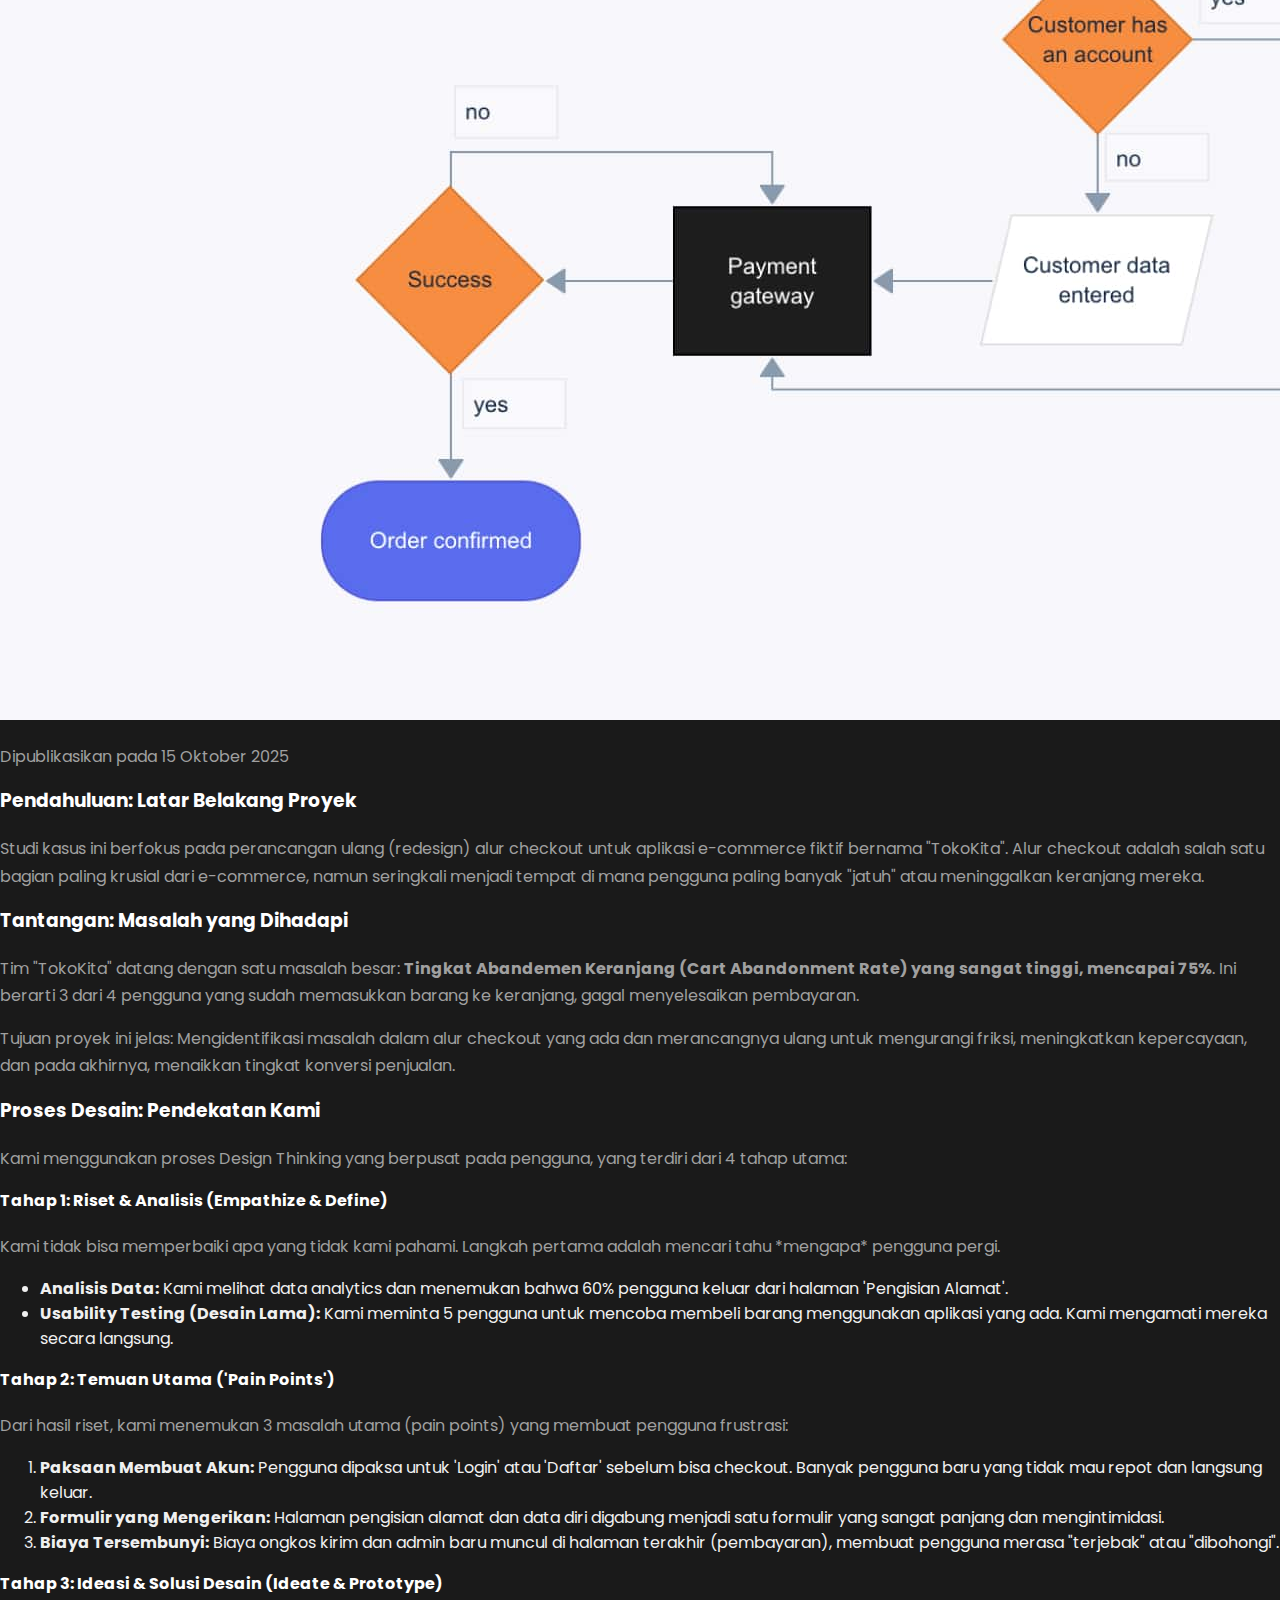
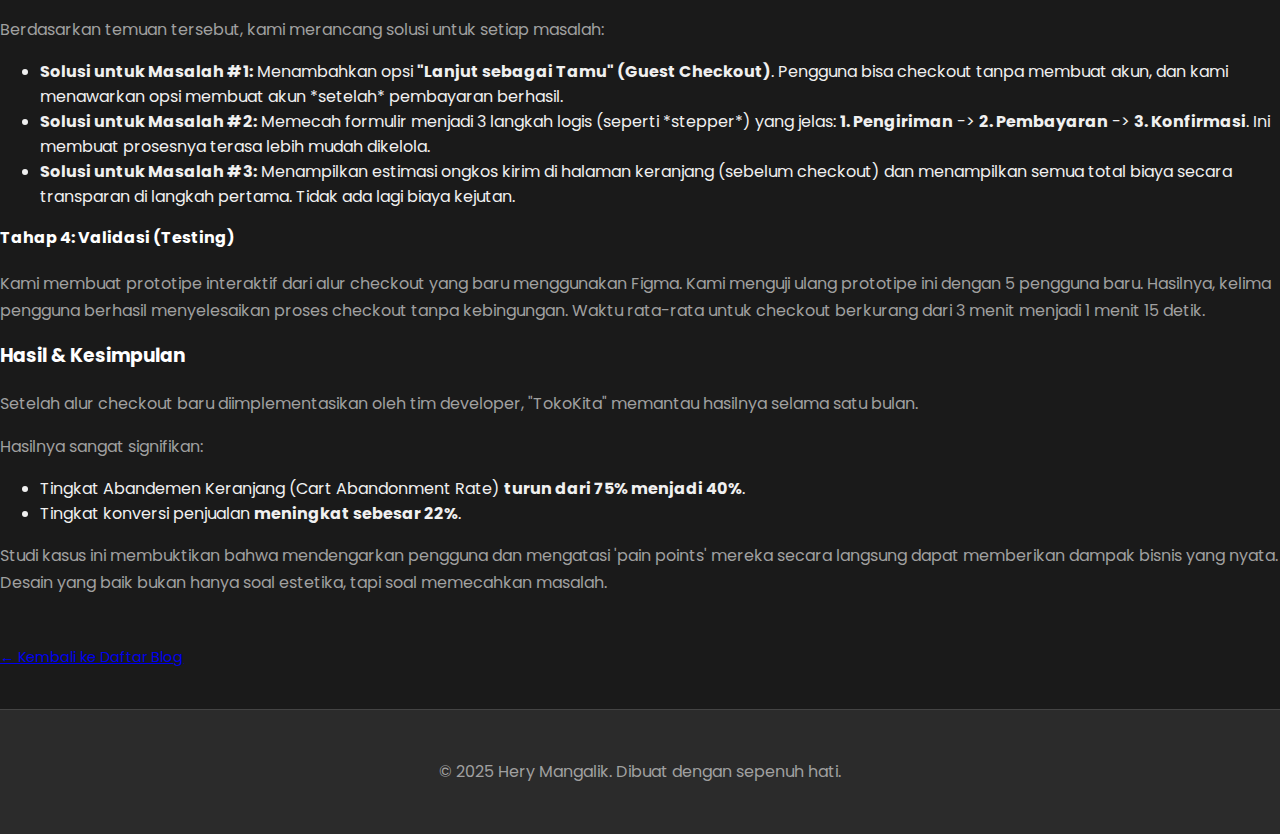
<file: artikel-3.html>
<!DOCTYPE html>
<html lang="id">
<head>
    <meta charset="UTF-8">
    <meta name="viewport" content="width=device-width, initial-scale=1.0">
    <title>Studi Kasus UX: Alur Checkout - Blog UI/UX</title>
    <link rel="preconnect" href="https://fonts.googleapis.com">
    <link rel="preconnect" href="https://fonts.gstatic.com" crossorigin>
    <link href="https://fonts.googleapis.com/css2?family=Poppins:wght@300;400;600;700;800&family=Nunito+Sans:wght@400;700&display=swap" rel="stylesheet">
    
    <link rel="stylesheet" href="style.css">
</head>
<body>

    <header class="main-header">
        <div class="container">
            <a href="index.html" class="logo">HERY MANGALIK</a>
            <nav class="main-nav">
                <ul>
                    <li><a href="index.html">Home</a></li>
                    <li><a href="blog.html">Blog</a></li>
                    <li><a href="index.html#portfolio">Portfolio</a></li>
                </ul>
            </nav>
        </div>
    </header>

    <main>
        <section class="blog-header" style="padding: 180px 0 60px 0;">
            <div class="container">
                <p class="meta" style="color: var(--color-primary); font-family: var(--font-heading); font-weight: 600;">KATEGORI: STUDI KASUS</p>
                <h1 style="font-size: 3rem;">Studi Kasus UX: Merancang Ulang Alur Checkout E-Commerce</h1>
            </div>
        </section>

        <section class="article-full">
            <div class="article-full-content">
                
                <img src="image copy 2.png" alt="Header Artikel" class="header-image">
                <p class="meta">Dipublikasikan pada 15 Oktober 2025</p>

                <h3>Pendahuluan: Latar Belakang Proyek</h3>
                <p>
                    Studi kasus ini berfokus pada perancangan ulang (redesign) alur checkout untuk aplikasi e-commerce fiktif bernama "TokoKita". Alur checkout adalah salah satu bagian paling krusial dari e-commerce, namun seringkali menjadi tempat di mana pengguna paling banyak "jatuh" atau meninggalkan keranjang mereka.
                </p>

                <h3>Tantangan: Masalah yang Dihadapi</h3>
                <p>
                    Tim "TokoKita" datang dengan satu masalah besar: <strong>Tingkat Abandemen Keranjang (Cart Abandonment Rate) yang sangat tinggi, mencapai 75%</strong>. Ini berarti 3 dari 4 pengguna yang sudah memasukkan barang ke keranjang, gagal menyelesaikan pembayaran.
                </p>
                <p>
                    Tujuan proyek ini jelas: Mengidentifikasi masalah dalam alur checkout yang ada dan merancangnya ulang untuk mengurangi friksi, meningkatkan kepercayaan, dan pada akhirnya, menaikkan tingkat konversi penjualan.
                </p>

                <h3>Proses Desain: Pendekatan Kami</h3>
                <p>
                    Kami menggunakan proses Design Thinking yang berpusat pada pengguna, yang terdiri dari 4 tahap utama:
                </p>

                <h4>Tahap 1: Riset & Analisis (Empathize & Define)</h4>
                <p>
                    Kami tidak bisa memperbaiki apa yang tidak kami pahami. Langkah pertama adalah mencari tahu *mengapa* pengguna pergi.
                </p>
                <ul>
                    <li><strong>Analisis Data:</strong> Kami melihat data analytics dan menemukan bahwa 60% pengguna keluar dari halaman 'Pengisian Alamat'.</li>
                    <li><strong>Usability Testing (Desain Lama):</strong> Kami meminta 5 pengguna untuk mencoba membeli barang menggunakan aplikasi yang ada. Kami mengamati mereka secara langsung.</li>
                </ul>

                <h4>Tahap 2: Temuan Utama ('Pain Points')</h4>
                <p>
                    Dari hasil riset, kami menemukan 3 masalah utama (pain points) yang membuat pengguna frustrasi:
                </p>
                <ol>
                    <li><strong>Paksaan Membuat Akun:</strong> Pengguna dipaksa untuk 'Login' atau 'Daftar' sebelum bisa checkout. Banyak pengguna baru yang tidak mau repot dan langsung keluar.</li>
                    <li><strong>Formulir yang Mengerikan:</strong> Halaman pengisian alamat dan data diri digabung menjadi satu formulir yang sangat panjang dan mengintimidasi.</li>
                    <li><strong>Biaya Tersembunyi:</strong> Biaya ongkos kirim dan admin baru muncul di halaman terakhir (pembayaran), membuat pengguna merasa "terjebak" atau "dibohongi".</li>
                </ol>

                <h4>Tahap 3: Ideasi & Solusi Desain (Ideate & Prototype)</h4>
                <p>
                    Berdasarkan temuan tersebut, kami merancang solusi untuk setiap masalah:
                </p>
                <ul>
                    <li><strong>Solusi untuk Masalah #1:</strong> Menambahkan opsi <strong>"Lanjut sebagai Tamu" (Guest Checkout)</strong>. Pengguna bisa checkout tanpa membuat akun, dan kami menawarkan opsi membuat akun *setelah* pembayaran berhasil.</li>
                    <li><strong>Solusi untuk Masalah #2:</strong> Memecah formulir menjadi 3 langkah logis (seperti *stepper*) yang jelas: <strong>1. Pengiriman</strong> -> <strong>2. Pembayaran</strong> -> <strong>3. Konfirmasi</strong>. Ini membuat prosesnya terasa lebih mudah dikelola.</li>
                    <li><strong>Solusi untuk Masalah #3:</strong> Menampilkan estimasi ongkos kirim di halaman keranjang (sebelum checkout) dan menampilkan semua total biaya secara transparan di langkah pertama. Tidak ada lagi biaya kejutan.</li>
                </ul>

                <h4>Tahap 4: Validasi (Testing)</h4>
                <p>
                    Kami membuat prototipe interaktif dari alur checkout yang baru menggunakan Figma. Kami menguji ulang prototipe ini dengan 5 pengguna baru. Hasilnya, kelima pengguna berhasil menyelesaikan proses checkout tanpa kebingungan. Waktu rata-rata untuk checkout berkurang dari 3 menit menjadi 1 menit 15 detik.
                </p>

                <h3>Hasil & Kesimpulan</h3>
                <p>
                    Setelah alur checkout baru diimplementasikan oleh tim developer, "TokoKita" memantau hasilnya selama satu bulan.
                </p>
                <p>
                    Hasilnya sangat signifikan:
                </p>
                <ul>
                    <li>Tingkat Abandemen Keranjang (Cart Abandonment Rate) <strong>turun dari 75% menjadi 40%</strong>.</li>
                    <li>Tingkat konversi penjualan <strong>meningkat sebesar 22%</strong>.</li>
                </ul>
                <p>
                    Studi kasus ini membuktikan bahwa mendengarkan pengguna dan mengatasi 'pain points' mereka secara langsung dapat memberikan dampak bisnis yang nyata. Desain yang baik bukan hanya soal estetika, tapi soal memecahkan masalah.
                </p>

                <hr style="margin-top: 40px; border: 0; border-top: 1px solid var(--color-border);">
                <a href="blog.html" class="btn-primary" style="margin-top: 30px; font-size: 0.9rem;">&larr; Kembali ke Daftar Blog</a>
            </div>
        </section>
    </main>

    <footer class="main-footer">
        <p>&copy; 2025 Hery Mangalik. Dibuat dengan sepenuh hati.</p>
    </footer>

</body>
</html>
</file>
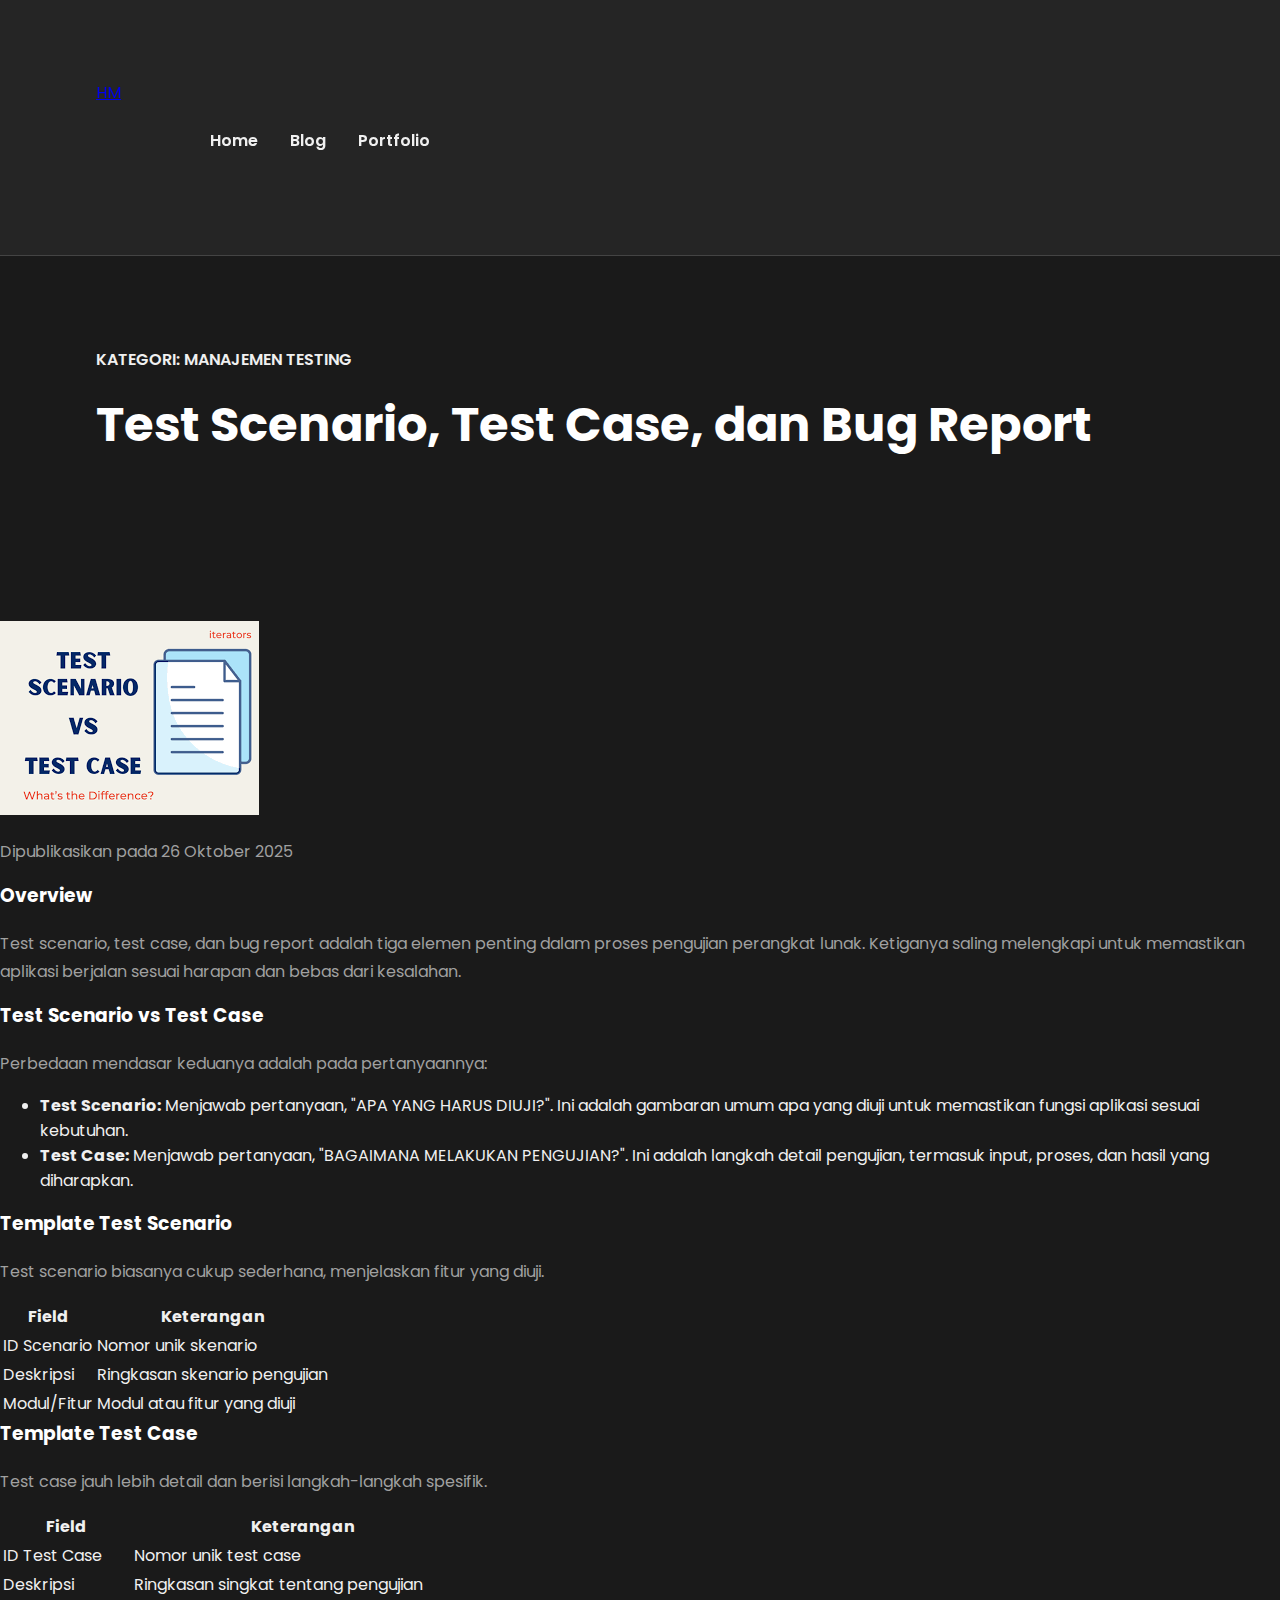
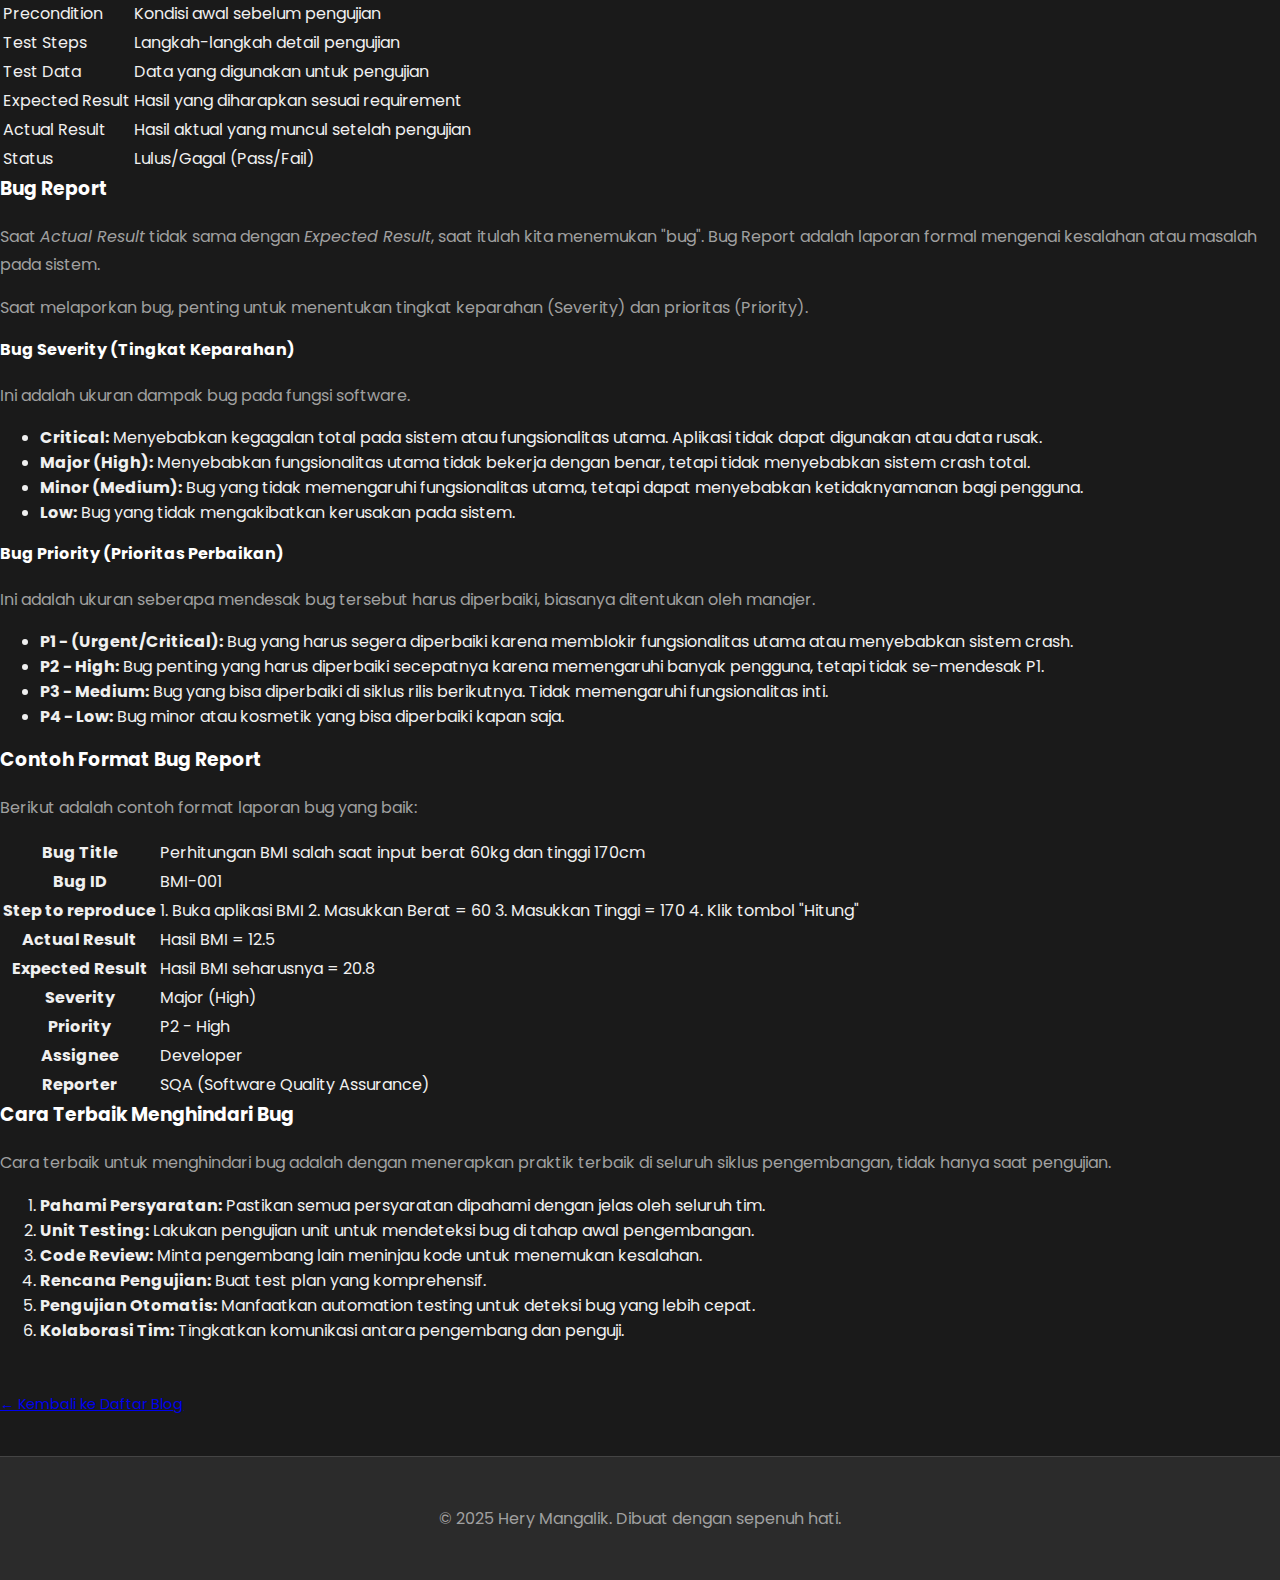
<file: artikel-4.html>
<!DOCTYPE html>
<html lang="id">
<head>
    <meta charset="UTF-8">
    <meta name="viewport" content="width=device-width, initial-scale=1.0">
    <title>Test Scenario, Test Case, dan Bug Report - Blog UI/UX</title>
    <link rel="preconnect" href="https://fonts.googleapis.com">
    <link rel="preconnect" href="https://fonts.gstatic.com" crossorigin>
    <link href="https://fonts.googleapis.com/css2?family=Poppins:wght@300;400;600;700;800&family=Nunito+Sans:wght@400;700&display=swap" rel="stylesheet">
    
    <link rel="stylesheet" href="style.css">
</head>
<body>

    <header class="main-header">
        <div class="container">
            <a href="index.html" class="logo">HM</a>
            <nav class="main-nav">
                <ul>
                    <li><a href="index.html">Home</a></li>
                    <li><a href="blog.html">Blog</a></li>
                    <li><a href="index.html#portfolio">Portfolio</a></li>
                </ul>
            </nav>
        </div>
    </header>

    <main>
        <section class="blog-header" style="padding: 180px 0 60px 0;">
            <div class="container">
                <p class="meta" style="color: var(--color-primary); font-family: var(--font-heading); font-weight: 600;">KATEGORI: MANAJEMEN TESTING</p>
                <h1 style="font-size: 3rem;">Test Scenario, Test Case, dan Bug Report</h1>
            </div>
        </section>

        <section class="article-full">
            <div class="article-full-content">
                
                <img src="image copy 3.png" alt="Header Artikel" class="header-image">
                <p class="meta">Dipublikasikan pada 26 Oktober 2025</p>

                <h3>Overview</h3>
                <p>
                    Test scenario, test case, dan bug report adalah tiga elemen penting dalam proses pengujian perangkat lunak. Ketiganya saling melengkapi untuk memastikan aplikasi berjalan sesuai harapan dan bebas dari kesalahan.
                </p>

                <h3>Test Scenario vs Test Case</h3>
                <p>Perbedaan mendasar keduanya adalah pada pertanyaannya:</p>
                <ul>
                    <li><strong>Test Scenario:</strong> Menjawab pertanyaan, "APA YANG HARUS DIUJI?". Ini adalah gambaran umum apa yang diuji untuk memastikan fungsi aplikasi sesuai kebutuhan.</li>
                    <li><strong>Test Case:</strong> Menjawab pertanyaan, "BAGAIMANA MELAKUKAN PENGUJIAN?". Ini adalah langkah detail pengujian, termasuk input, proses, dan hasil yang diharapkan.</li>
                </ul>

                <h3>Template Test Scenario</h3>
                <p>Test scenario biasanya cukup sederhana, menjelaskan fitur yang diuji.</p>
                <table>
                    <thead>
                        <tr>
                            <th>Field</th>
                            <th>Keterangan</th>
                        </tr>
                    </thead>
                    <tbody>
                        <tr>
                            <td>ID Scenario</td>
                            <td>Nomor unik skenario</td>
                        </tr>
                        <tr>
                            <td>Deskripsi</td>
                            <td>Ringkasan skenario pengujian</td>
                        </tr>
                        <tr>
                            <td>Modul/Fitur</td>
                            <td>Modul atau fitur yang diuji</td>
                        </tr>
                    </tbody>
                </table>

                <h3>Template Test Case</h3>
                <p>Test case jauh lebih detail dan berisi langkah-langkah spesifik.</p>
                <table>
                    <thead>
                        <tr>
                            <th>Field</th>
                            <th>Keterangan</th>
                        </tr>
                    </thead>
                    <tbody>
                        <tr>
                            <td>ID Test Case</td>
                            <td>Nomor unik test case</td>
                        </tr>
                        <tr>
                            <td>Deskripsi</td>
                            <td>Ringkasan singkat tentang pengujian</td>
                        </tr>
                        <tr>
                            <td>Precondition</td>
                            <td>Kondisi awal sebelum pengujian</td>
                        </tr>
                        <tr>
                            <td>Test Steps</td>
                            <td>Langkah-langkah detail pengujian</td>
                        </tr>
                        <tr>
                            <td>Test Data</td>
                            <td>Data yang digunakan untuk pengujian</td>
                        </tr>
                        <tr>
                            <td>Expected Result</td>
                            <td>Hasil yang diharapkan sesuai requirement</td>
                        </tr>
                        <tr>
                            <td>Actual Result</td>
                            <td>Hasil aktual yang muncul setelah pengujian</td>
                        </tr>
                        <tr>
                            <td>Status</td>
                            <td>Lulus/Gagal (Pass/Fail)</td>
                        </tr>
                    </tbody>
                </table>

                <h3>Bug Report</h3>
                <p>
                    Saat <em>Actual Result</em> tidak sama dengan <em>Expected Result</em>, saat itulah kita menemukan "bug". Bug Report adalah laporan formal mengenai kesalahan atau masalah pada sistem.
                </p>
                <p>
                    Saat melaporkan bug, penting untuk menentukan tingkat keparahan (Severity) dan prioritas (Priority).
                </p>

                <h4>Bug Severity (Tingkat Keparahan)</h4>
                <p>Ini adalah ukuran dampak bug pada fungsi software.</p>
                <ul>
                    <li><strong>Critical:</strong> Menyebabkan kegagalan total pada sistem atau fungsionalitas utama. Aplikasi tidak dapat digunakan atau data rusak.</li>
                    <li><strong>Major (High):</strong> Menyebabkan fungsionalitas utama tidak bekerja dengan benar, tetapi tidak menyebabkan sistem crash total.</li>
                    <li><strong>Minor (Medium):</strong> Bug yang tidak memengaruhi fungsionalitas utama, tetapi dapat menyebabkan ketidaknyamanan bagi pengguna.</li>
                    <li><strong>Low:</strong> Bug yang tidak mengakibatkan kerusakan pada sistem.</li>
                </ul>

                <h4>Bug Priority (Prioritas Perbaikan)</h4>
                <p>Ini adalah ukuran seberapa mendesak bug tersebut harus diperbaiki, biasanya ditentukan oleh manajer.</p>
                <ul>
                    <li><strong>P1 - (Urgent/Critical):</strong> Bug yang harus segera diperbaiki karena memblokir fungsionalitas utama atau menyebabkan sistem crash.</li>
                    <li><strong>P2 - High:</strong> Bug penting yang harus diperbaiki secepatnya karena memengaruhi banyak pengguna, tetapi tidak se-mendesak P1.</li>
                    <li><strong>P3 - Medium:</strong> Bug yang bisa diperbaiki di siklus rilis berikutnya. Tidak memengaruhi fungsionalitas inti.</li>
                    <li><strong>P4 - Low:</strong> Bug minor atau kosmetik yang bisa diperbaiki kapan saja.</li>
                </ul>

                <h3>Contoh Format Bug Report</h3>
                <p>Berikut adalah contoh format laporan bug yang baik:</p>
                <table>
                    <tbody>
                        <tr>
                            <th>Bug Title</th>
                            <td>Perhitungan BMI salah saat input berat 60kg dan tinggi 170cm</td>
                        </tr>
                        <tr>
                            <th>Bug ID</th>
                            <td>BMI-001</td>
                        </tr>
                        <tr>
                            <th>Step to reproduce</th>
                            <td>1. Buka aplikasi BMI 2. Masukkan Berat = 60 3. Masukkan Tinggi = 170 4. Klik tombol "Hitung"</td>
                        </tr>
                        <tr>
                            <th>Actual Result</th>
                            <td>Hasil BMI = 12.5</td>
                        </tr>
                        <tr>
                            <th>Expected Result</th>
                            <td>Hasil BMI seharusnya = 20.8</td>
                        </tr>
                        <tr>
                            <th>Severity</th>
                            <td>Major (High)</td>
                        </tr>
                        <tr>
                            <th>Priority</th>
                            <td>P2 - High</td>
                        </tr>
                        <tr>
                            <th>Assignee</th>
                            <td>Developer</td>
                        </tr>
                        <tr>
                            <th>Reporter</th>
                            <td>SQA (Software Quality Assurance)</td>
                        </tr>
                    </tbody>
                </table>

                <h3>Cara Terbaik Menghindari Bug</h3>
                <p>
                    Cara terbaik untuk menghindari bug adalah dengan menerapkan praktik terbaik di seluruh siklus pengembangan, tidak hanya saat pengujian.
                </p>
                <ol>
                    <li><strong>Pahami Persyaratan:</strong> Pastikan semua persyaratan dipahami dengan jelas oleh seluruh tim.</li>
                    <li><strong>Unit Testing:</strong> Lakukan pengujian unit untuk mendeteksi bug di tahap awal pengembangan.</li>
                    <li><strong>Code Review:</strong> Minta pengembang lain meninjau kode untuk menemukan kesalahan.</li>
                    <li><strong>Rencana Pengujian:</strong> Buat test plan yang komprehensif.</li>
                    <li><strong>Pengujian Otomatis:</strong> Manfaatkan automation testing untuk deteksi bug yang lebih cepat.</li>
                    <li><strong>Kolaborasi Tim:</strong> Tingkatkan komunikasi antara pengembang dan penguji.</li>
                </ol>
                

                <hr style="margin-top: 40px; border: 0; border-top: 1px solid var(--color-border);">
                <a href="blog.html" class="btn-primary" style="margin-top: 30px; font-size: 0.9rem;">&larr; Kembali ke Daftar Blog</a>
            </div>
        </section>
    </main>

    <footer class="main-footer">
        <p>&copy; 2025 Hery Mangalik. Dibuat dengan sepenuh hati.</p>
    </footer>

</body>
</html>
</file>
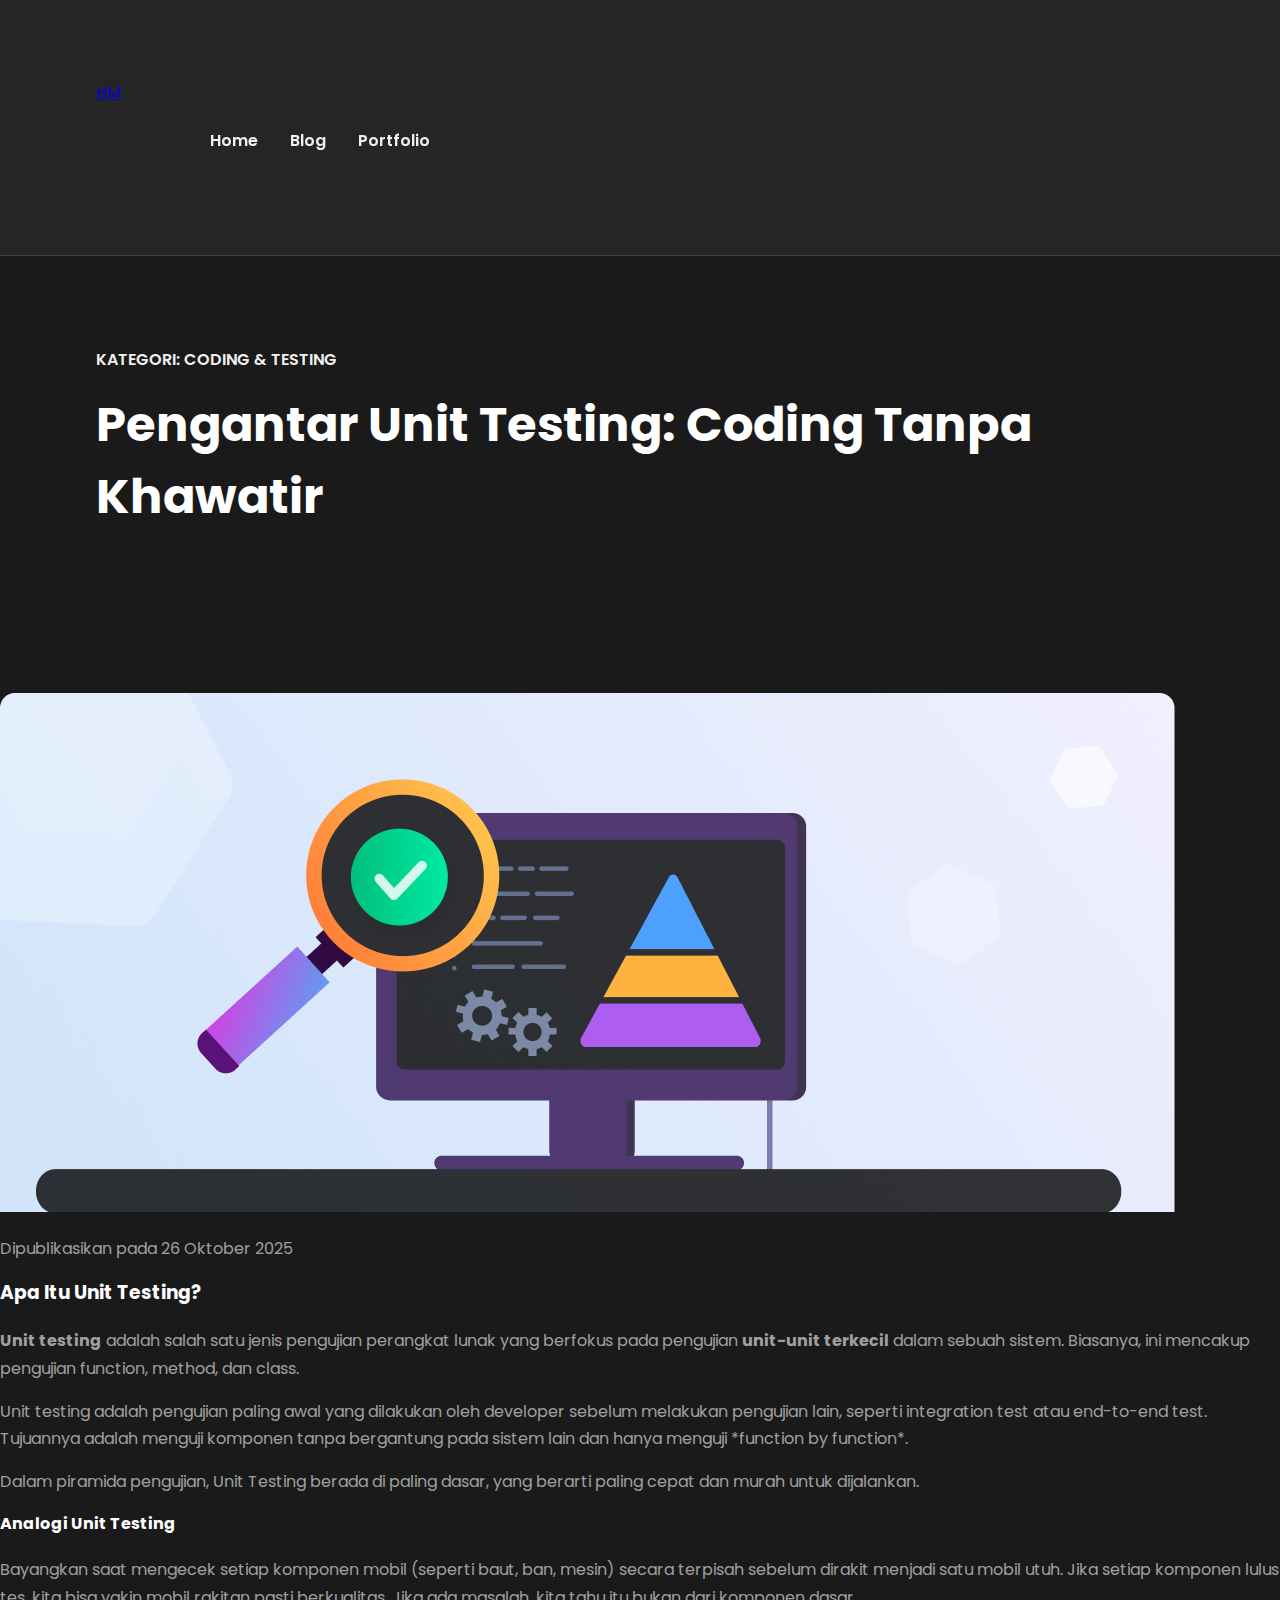
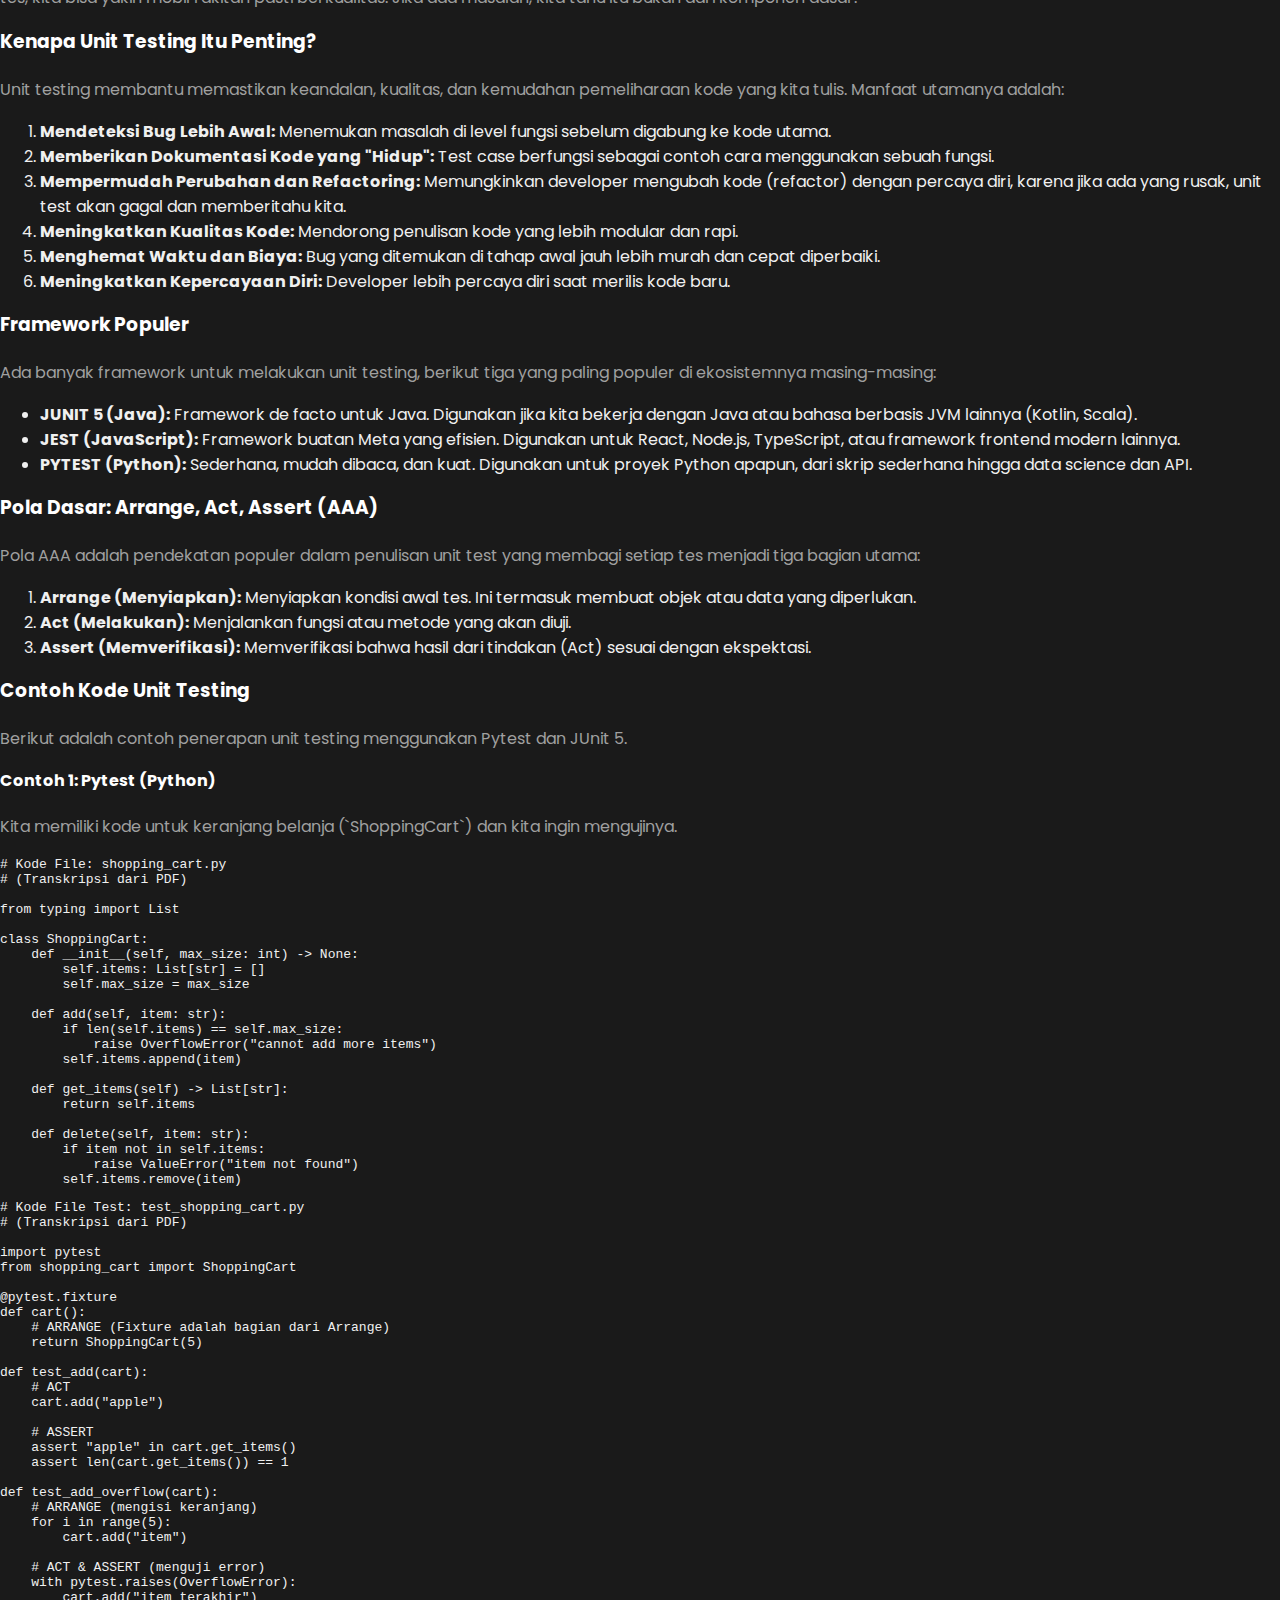
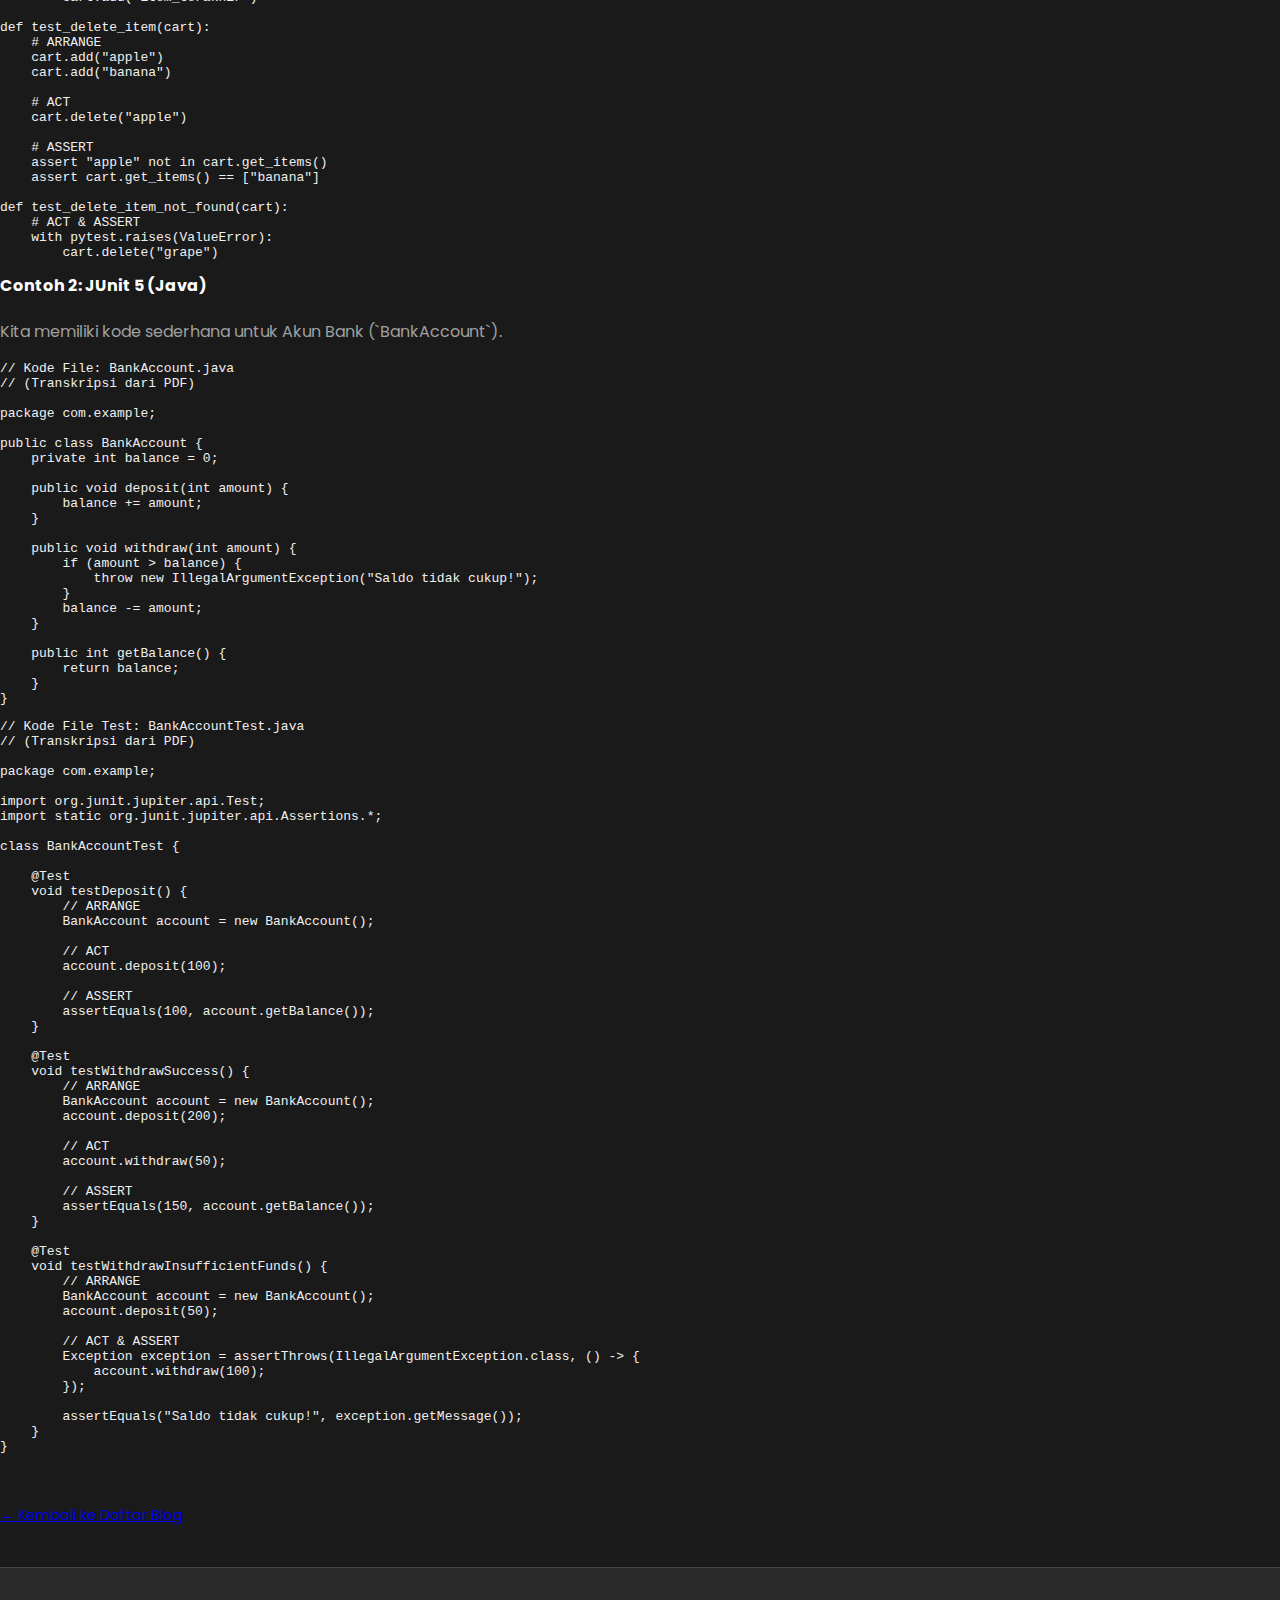
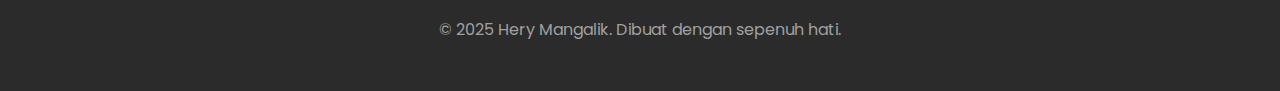
<file: artikel-5.html>
<!DOCTYPE html>
<html lang="id">
<head>
    <meta charset="UTF-8">
    <meta name="viewport" content="width=device-width, initial-scale=1.0">
    <title>Pengantar Unit Testing: Coding Tanpa Khawatir - Blog UI/UX</title>
    <link rel="preconnect" href="https://fonts.googleapis.com">
    <link rel="preconnect" href="https://fonts.gstatic.com" crossorigin>
    <link href="https://fonts.googleapis.com/css2?family=Poppins:wght@300;400;600;700;800&family=Nunito+Sans:wght@400;700&display=swap" rel="stylesheet">
    
    <link rel="stylesheet" href="style.css">
</head>
<body>

    <header class="main-header">
        <div class="container">
            <a href="index.html" class="logo">HM</a>
            <nav class="main-nav">
                <ul>
                    <li><a href="index.html">Home</a></li>
                    <li><a href="blog.html">Blog</a></li>
                    <li><a href="index.html#portfolio">Portfolio</a></li>
                </ul>
            </nav>
        </div>
    </header>

    <main>
        <section class="blog-header" style="padding: 180px 0 60px 0;">
            <div class="container">
                <p class="meta" style="color: var(--color-primary); font-family: var(--font-heading); font-weight: 600;">KATEGORI: CODING & TESTING</p>
                <h1 style="font-size: 3rem;">Pengantar Unit Testing: Coding Tanpa Khawatir</h1>
            </div>
        </section>

        <section class="article-full">
            <div class="article-full-content">
                
                <img src="image copy 4.png" alt="Header Artikel" class="header-image">
                <p class="meta">Dipublikasikan pada 26 Oktober 2025</p>

                <h3>Apa Itu Unit Testing?</h3>
                <p>
                    <strong>Unit testing</strong> adalah salah satu jenis pengujian perangkat lunak yang berfokus pada pengujian <strong>unit-unit terkecil</strong> dalam sebuah sistem. Biasanya, ini mencakup pengujian function, method, dan class.
                </p>
                <p>
                    Unit testing adalah pengujian paling awal yang dilakukan oleh developer sebelum melakukan pengujian lain, seperti integration test atau end-to-end test. Tujuannya adalah menguji komponen tanpa bergantung pada sistem lain dan hanya menguji *function by function*.
                </p>
                <p>
                    Dalam piramida pengujian, Unit Testing berada di paling dasar, yang berarti paling cepat dan murah untuk dijalankan.
                </p>

                <h4>Analogi Unit Testing</h4>
                <p>
                    Bayangkan saat mengecek setiap komponen mobil (seperti baut, ban, mesin) secara terpisah sebelum dirakit menjadi satu mobil utuh. Jika setiap komponen lulus tes, kita bisa yakin mobil rakitan pasti berkualitas. Jika ada masalah, kita tahu itu bukan dari komponen dasar.
                </p>

                <h3>Kenapa Unit Testing Itu Penting?</h3>
                <p>
                    Unit testing membantu memastikan keandalan, kualitas, dan kemudahan pemeliharaan kode yang kita tulis. Manfaat utamanya adalah:
                </p>
                <ol>
                    <li><strong>Mendeteksi Bug Lebih Awal:</strong> Menemukan masalah di level fungsi sebelum digabung ke kode utama.</li>
                    <li><strong>Memberikan Dokumentasi Kode yang "Hidup":</strong> Test case berfungsi sebagai contoh cara menggunakan sebuah fungsi.</li>
                    <li><strong>Mempermudah Perubahan dan Refactoring:</strong> Memungkinkan developer mengubah kode (refactor) dengan percaya diri, karena jika ada yang rusak, unit test akan gagal dan memberitahu kita.</li>
                    <li><strong>Meningkatkan Kualitas Kode:</strong> Mendorong penulisan kode yang lebih modular dan rapi.</li>
                    <li><strong>Menghemat Waktu dan Biaya:</strong> Bug yang ditemukan di tahap awal jauh lebih murah dan cepat diperbaiki.</li>
                    <li><strong>Meningkatkan Kepercayaan Diri:</strong> Developer lebih percaya diri saat merilis kode baru.</li>
                </ol>

                <h3>Framework Populer</h3>
                <p>Ada banyak framework untuk melakukan unit testing, berikut tiga yang paling populer di ekosistemnya masing-masing:</p>
                <ul>
                    <li><strong>JUNIT 5 (Java):</strong> Framework de facto untuk Java. Digunakan jika kita bekerja dengan Java atau bahasa berbasis JVM lainnya (Kotlin, Scala).</li>
                    <li><strong>JEST (JavaScript):</strong> Framework buatan Meta yang efisien. Digunakan untuk React, Node.js, TypeScript, atau framework frontend modern lainnya.</li>
                    <li><strong>PYTEST (Python):</strong> Sederhana, mudah dibaca, dan kuat. Digunakan untuk proyek Python apapun, dari skrip sederhana hingga data science dan API.</li>
                </ul>

                <h3>Pola Dasar: Arrange, Act, Assert (AAA)</h3>
                <p>
                    Pola AAA adalah pendekatan populer dalam penulisan unit test yang membagi setiap tes menjadi tiga bagian utama:
                </p>
                <ol>
                    <li><strong>Arrange (Menyiapkan):</strong> Menyiapkan kondisi awal tes. Ini termasuk membuat objek atau data yang diperlukan.</li>
                    <li><strong>Act (Melakukan):</strong> Menjalankan fungsi atau metode yang akan diuji.</li>
                    <li><strong>Assert (Memverifikasi):</strong> Memverifikasi bahwa hasil dari tindakan (Act) sesuai dengan ekspektasi.</li>
                </ol>

                <h3>Contoh Kode Unit Testing</h3>
                <p>Berikut adalah contoh penerapan unit testing menggunakan Pytest dan JUnit 5.</p>

                <h4>Contoh 1: Pytest (Python)</h4>
                <p>Kita memiliki kode untuk keranjang belanja (`ShoppingCart`) dan kita ingin mengujinya.</p>
                <pre><code># Kode File: shopping_cart.py
# (Transkripsi dari PDF)

from typing import List

class ShoppingCart:
    def __init__(self, max_size: int) -> None:
        self.items: List[str] = []
        self.max_size = max_size

    def add(self, item: str):
        if len(self.items) == self.max_size:
            raise OverflowError("cannot add more items")
        self.items.append(item)

    def get_items(self) -> List[str]:
        return self.items
    
    def delete(self, item: str):
        if item not in self.items:
            raise ValueError("item not found")
        self.items.remove(item)
</code></pre>

                <pre><code># Kode File Test: test_shopping_cart.py
# (Transkripsi dari PDF)

import pytest
from shopping_cart import ShoppingCart

@pytest.fixture
def cart():
    # ARRANGE (Fixture adalah bagian dari Arrange)
    return ShoppingCart(5)

def test_add(cart):
    # ACT
    cart.add("apple")
    
    # ASSERT
    assert "apple" in cart.get_items()
    assert len(cart.get_items()) == 1

def test_add_overflow(cart):
    # ARRANGE (mengisi keranjang)
    for i in range(5):
        cart.add("item")
    
    # ACT & ASSERT (menguji error)
    with pytest.raises(OverflowError):
        cart.add("item_terakhir")

def test_delete_item(cart):
    # ARRANGE
    cart.add("apple")
    cart.add("banana")
    
    # ACT
    cart.delete("apple")
    
    # ASSERT
    assert "apple" not in cart.get_items()
    assert cart.get_items() == ["banana"]

def test_delete_item_not_found(cart):
    # ACT & ASSERT
    with pytest.raises(ValueError):
        cart.delete("grape")
</code></pre>

                <h4>Contoh 2: JUnit 5 (Java)</h4>
                <p>Kita memiliki kode sederhana untuk Akun Bank (`BankAccount`).</p>
                
                <pre><code>// Kode File: BankAccount.java
// (Transkripsi dari PDF)

package com.example;

public class BankAccount {
    private int balance = 0;

    public void deposit(int amount) {
        balance += amount;
    }

    public void withdraw(int amount) {
        if (amount > balance) {
            throw new IllegalArgumentException("Saldo tidak cukup!");
        }
        balance -= amount;
    }

    public int getBalance() {
        return balance;
    }
}
</code></pre>

                <pre><code>// Kode File Test: BankAccountTest.java
// (Transkripsi dari PDF)

package com.example;

import org.junit.jupiter.api.Test;
import static org.junit.jupiter.api.Assertions.*;

class BankAccountTest {

    @Test
    void testDeposit() {
        // ARRANGE
        BankAccount account = new BankAccount();
        
        // ACT
        account.deposit(100);
        
        // ASSERT
        assertEquals(100, account.getBalance());
    }

    @Test
    void testWithdrawSuccess() {
        // ARRANGE
        BankAccount account = new BankAccount();
        account.deposit(200);
        
        // ACT
        account.withdraw(50);
        
        // ASSERT
        assertEquals(150, account.getBalance());
    }

    @Test
    void testWithdrawInsufficientFunds() {
        // ARRANGE
        BankAccount account = new BankAccount();
        account.deposit(50);
        
        // ACT & ASSERT
        Exception exception = assertThrows(IllegalArgumentException.class, () -> {
            account.withdraw(100);
        });
        
        assertEquals("Saldo tidak cukup!", exception.getMessage());
    }
}
</code></pre>
                

                <hr style="margin-top: 40px; border: 0; border-top: 1px solid var(--color-border);">
                <a href="blog.html" class="btn-primary" style="margin-top: 30px; font-size: 0.9rem;">&larr; Kembali ke Daftar Blog</a>
            </div>
        </section>
    </main>

    <footer class="main-footer">
        <p>&copy; 2025 Hery Mangalik. Dibuat dengan sepenuh hati.</p>
    </footer>

</body>
</html>
</file>
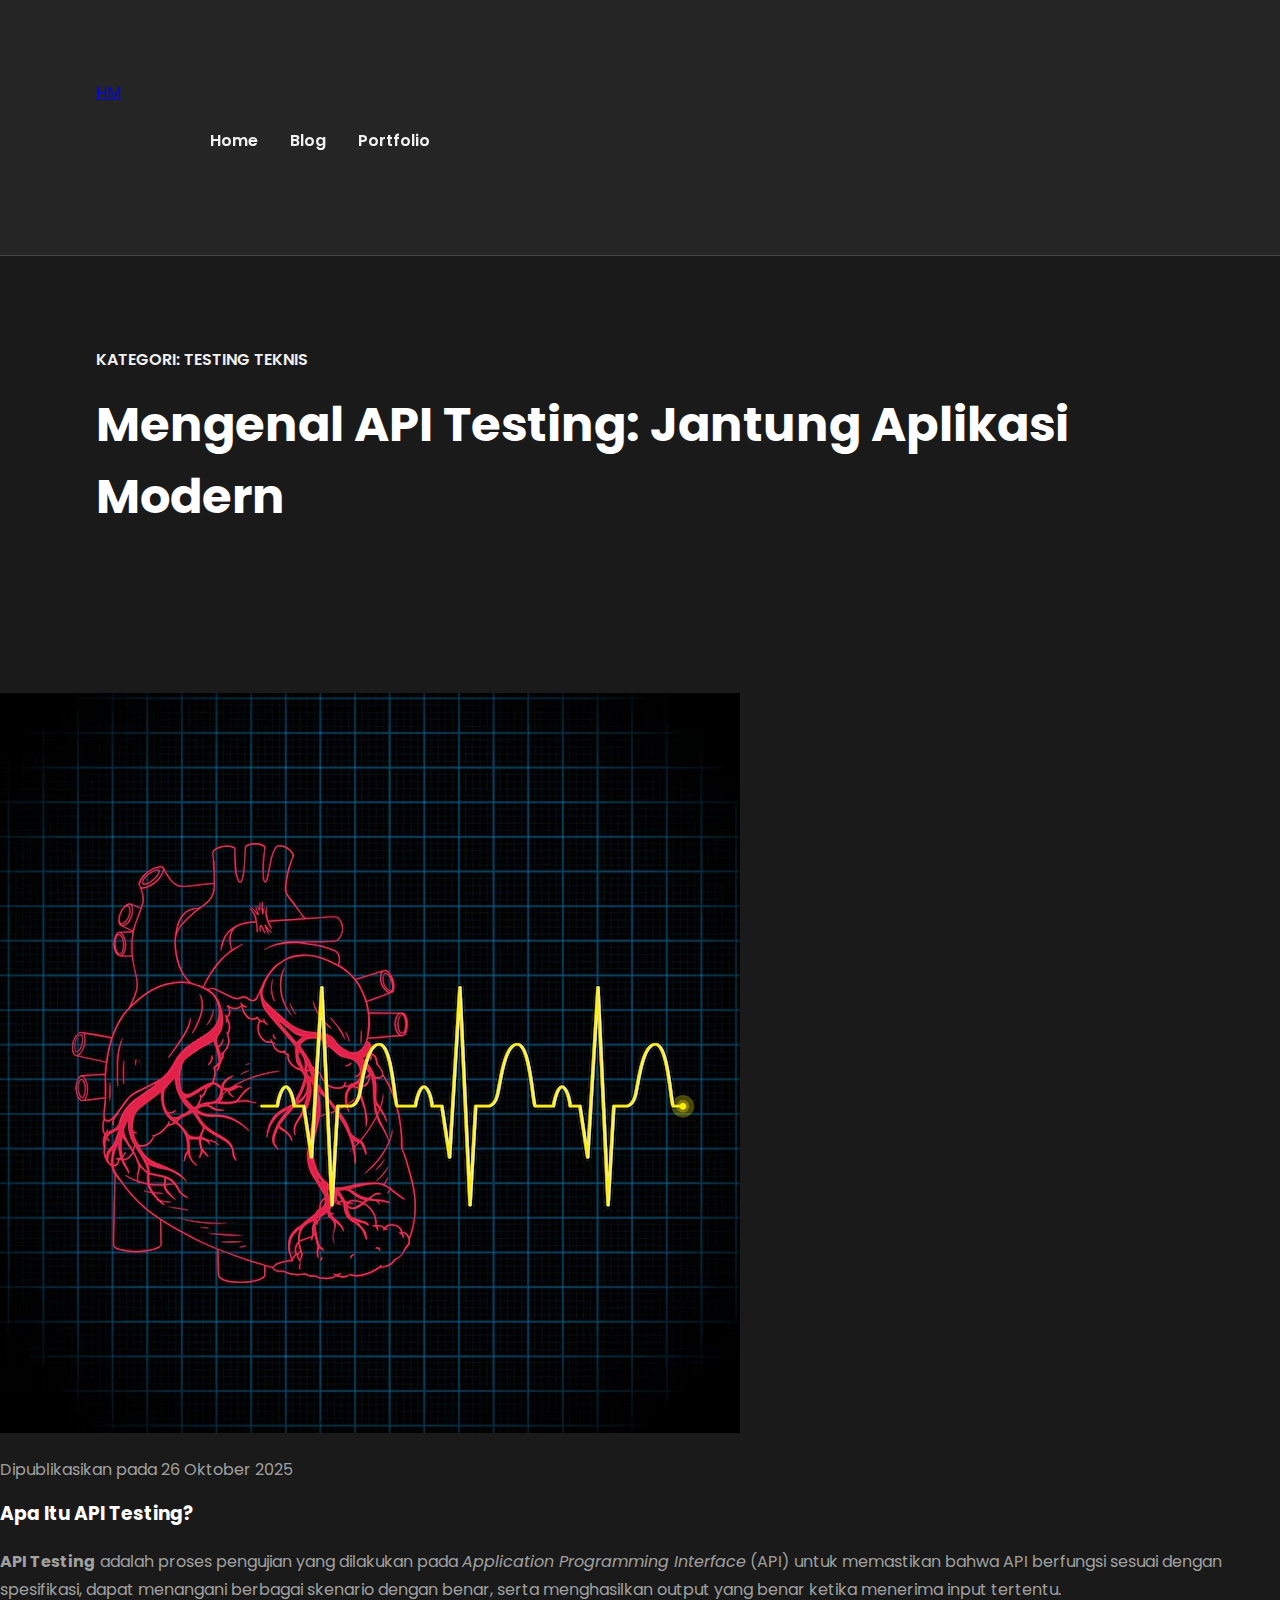
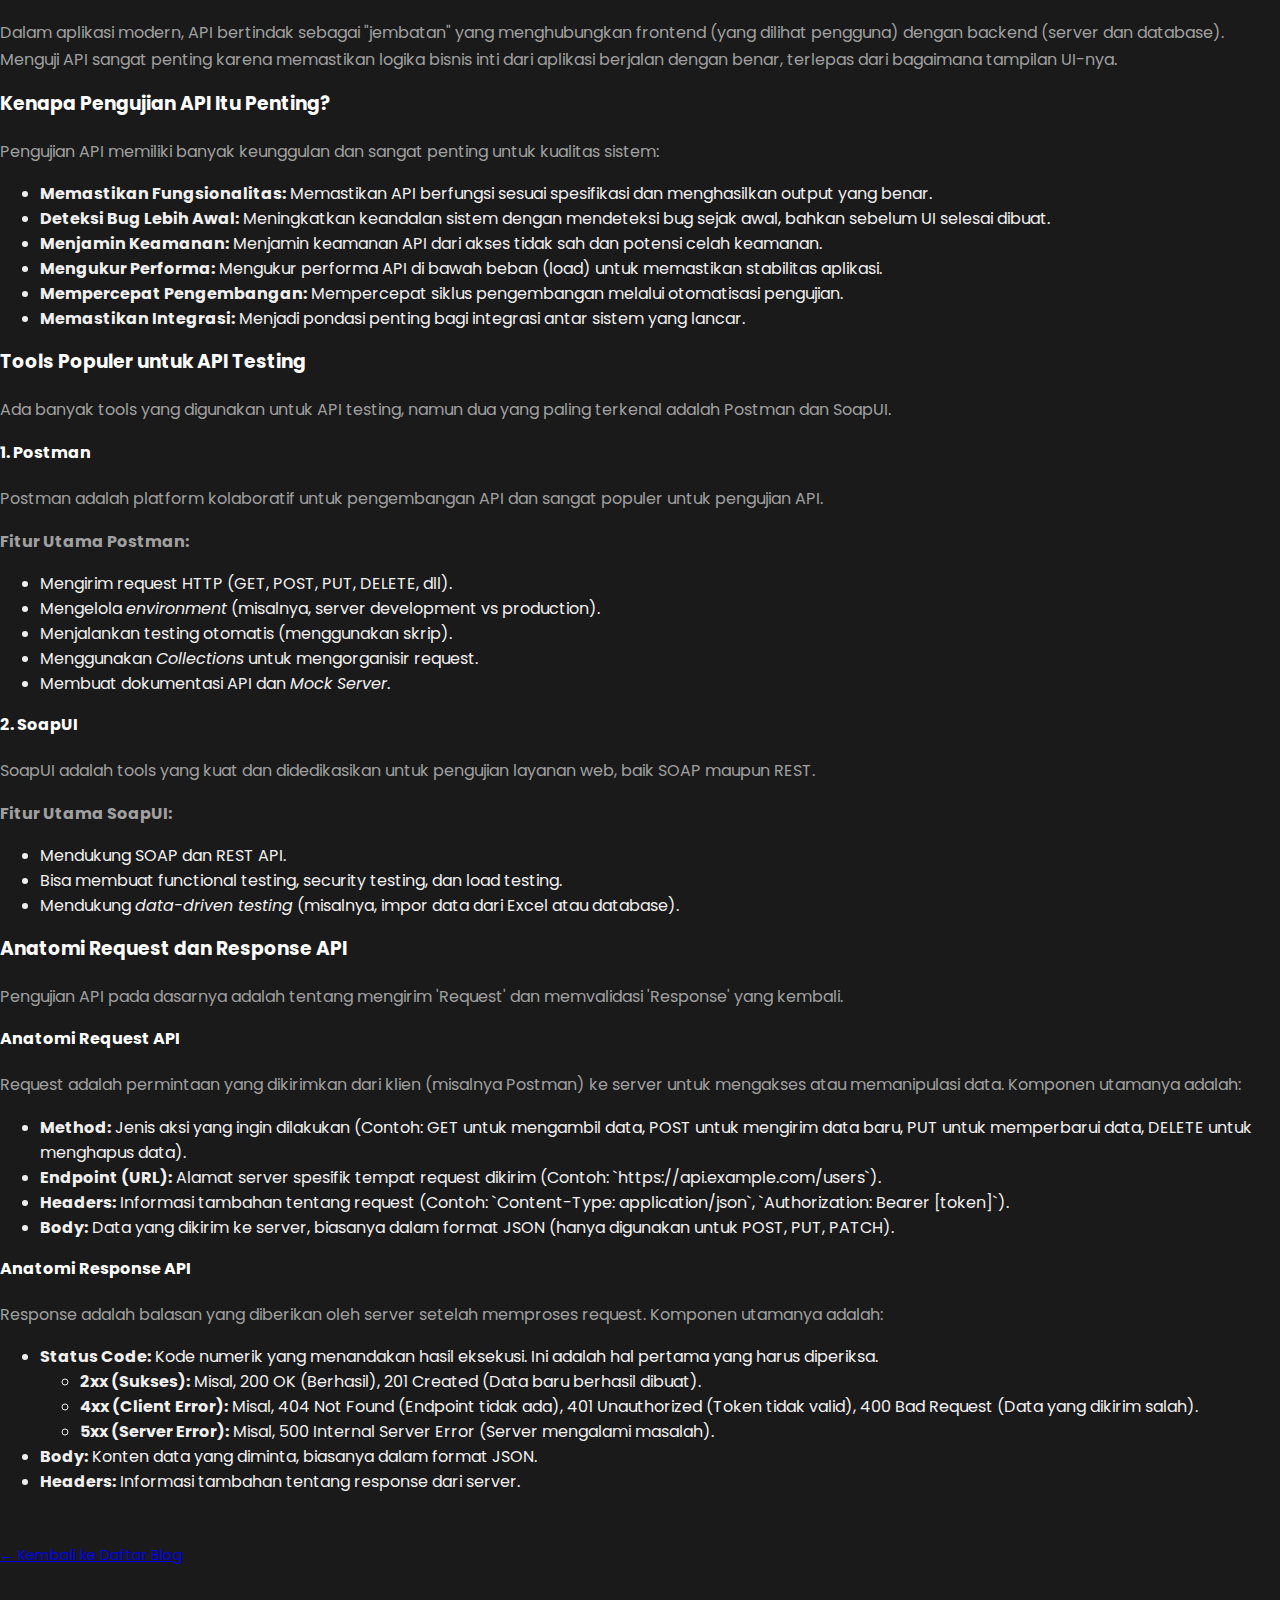
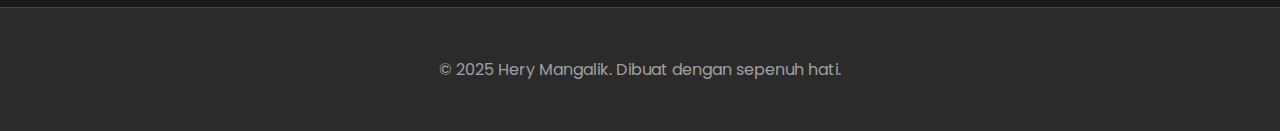
<file: artikel-6.html>
<!DOCTYPE html>
<html lang="id">
<head>
    <meta charset="UTF-8">
    <meta name="viewport" content="width=device-width, initial-scale=1.0">
    <title>Mengenal API Testing: Jantung Aplikasi Modern - Blog UI/UX</title>
    <link rel="preconnect" href="https://fonts.googleapis.com">
    <link rel="preconnect" href="https://fonts.gstatic.com" crossorigin>
    <link href="https://fonts.googleapis.com/css2?family=Poppins:wght@300;400;600;700;800&family=Nunito+Sans:wght@400;700&display=swap" rel="stylesheet">
    
    <link rel="stylesheet" href="style.css">
</head>
<body>

    <header class="main-header">
        <div class="container">
            <a href="index.html" class="logo">HM</a>
            <nav class="main-nav">
                <ul>
                    <li><a href="index.html">Home</a></li>
                    <li><a href="blog.html">Blog</a></li>
                    <li><a href="index.html#portfolio">Portfolio</a></li>
                </ul>
            </nav>
        </div>
    </header>

    <main>
        <section class="blog-header" style="padding: 180px 0 60px 0;">
            <div class="container">
                <p class="meta" style="color: var(--color-primary); font-family: var(--font-heading); font-weight: 600;">KATEGORI: TESTING TEKNIS</p>
                <h1 style="font-size: 3rem;">Mengenal API Testing: Jantung Aplikasi Modern</h1>
            </div>
        </section>

        <section class="article-full">
            <div class="article-full-content">
                
                <img src="image copy 5.png" alt="Header Artikel" class="header-image">
                <p class="meta">Dipublikasikan pada 26 Oktober 2025</p>

                <h3>Apa Itu API Testing?</h3>
                <p>
                    <strong>API Testing</strong> adalah proses pengujian yang dilakukan pada <em>Application Programming Interface</em> (API) untuk memastikan bahwa API berfungsi sesuai dengan spesifikasi, dapat menangani berbagai skenario dengan benar, serta menghasilkan output yang benar ketika menerima input tertentu.
                </p>
                <p>
                    Dalam aplikasi modern, API bertindak sebagai "jembatan" yang menghubungkan frontend (yang dilihat pengguna) dengan backend (server dan database). Menguji API sangat penting karena memastikan logika bisnis inti dari aplikasi berjalan dengan benar, terlepas dari bagaimana tampilan UI-nya.
                </p>

                <h3>Kenapa Pengujian API Itu Penting?</h3>
                <p>
                    Pengujian API memiliki banyak keunggulan dan sangat penting untuk kualitas sistem:
                </p>
                <ul>
                    <li><strong>Memastikan Fungsionalitas:</strong> Memastikan API berfungsi sesuai spesifikasi dan menghasilkan output yang benar.</li>
                    <li><strong>Deteksi Bug Lebih Awal:</strong> Meningkatkan keandalan sistem dengan mendeteksi bug sejak awal, bahkan sebelum UI selesai dibuat.</li>
                    <li><strong>Menjamin Keamanan:</strong> Menjamin keamanan API dari akses tidak sah dan potensi celah keamanan.</li>
                    <li><strong>Mengukur Performa:</strong> Mengukur performa API di bawah beban (load) untuk memastikan stabilitas aplikasi.</li>
                    <li><strong>Mempercepat Pengembangan:</strong> Mempercepat siklus pengembangan melalui otomatisasi pengujian.</li>
                    <li><strong>Memastikan Integrasi:</strong> Menjadi pondasi penting bagi integrasi antar sistem yang lancar.</li>
                </ul>

                <h3>Tools Populer untuk API Testing</h3>
                <p>Ada banyak tools yang digunakan untuk API testing, namun dua yang paling terkenal adalah Postman dan SoapUI.</p>

                <h4>1. Postman</h4>
                <p>Postman adalah platform kolaboratif untuk pengembangan API dan sangat populer untuk pengujian API.</p>
                <p><strong>Fitur Utama Postman:</strong></p>
                <ul>
                    <li>Mengirim request HTTP (GET, POST, PUT, DELETE, dll).</li>
                    <li>Mengelola <em>environment</em> (misalnya, server development vs production).</li>
                    <li>Menjalankan testing otomatis (menggunakan skrip).</li>
                    <li>Menggunakan <em>Collections</em> untuk mengorganisir request.</li>
                    <li>Membuat dokumentasi API dan <em>Mock Server</em>.</li>
                </ul>

                <h4>2. SoapUI</h4>
                <p>SoapUI adalah tools yang kuat dan didedikasikan untuk pengujian layanan web, baik SOAP maupun REST.</p>
                <p><strong>Fitur Utama SoapUI:</strong></p>
                <ul>
                    <li>Mendukung SOAP dan REST API.</li>
                    <li>Bisa membuat functional testing, security testing, dan load testing.</li>
                    <li>Mendukung <em>data-driven testing</em> (misalnya, impor data dari Excel atau database).</li>
                </ul>

                <h3>Anatomi Request dan Response API</h3>
                <p>
                    Pengujian API pada dasarnya adalah tentang mengirim 'Request' dan memvalidasi 'Response' yang kembali.
                </p>

                <h4>Anatomi Request API</h4>
                <p>
                    Request adalah permintaan yang dikirimkan dari klien (misalnya Postman) ke server untuk mengakses atau memanipulasi data. Komponen utamanya adalah:
                </p>
                <ul>
                    <li><strong>Method:</strong> Jenis aksi yang ingin dilakukan (Contoh: GET untuk mengambil data, POST untuk mengirim data baru, PUT untuk memperbarui data, DELETE untuk menghapus data).</li>
                    <li><strong>Endpoint (URL):</strong> Alamat server spesifik tempat request dikirim (Contoh: `https://api.example.com/users`).</li>
                    <li><strong>Headers:</strong> Informasi tambahan tentang request (Contoh: `Content-Type: application/json`, `Authorization: Bearer [token]`).</li>
                    <li><strong>Body:</strong> Data yang dikirim ke server, biasanya dalam format JSON (hanya digunakan untuk POST, PUT, PATCH).</li>
                </ul>

                <h4>Anatomi Response API</h4>
                <p>
                    Response adalah balasan yang diberikan oleh server setelah memproses request. Komponen utamanya adalah:
                </p>
                <ul>
                    <li><strong>Status Code:</strong> Kode numerik yang menandakan hasil eksekusi. Ini adalah hal pertama yang harus diperiksa.
                        <ul>
                            <li><strong>2xx (Sukses):</strong> Misal, 200 OK (Berhasil), 201 Created (Data baru berhasil dibuat).</li>
                            <li><strong>4xx (Client Error):</strong> Misal, 404 Not Found (Endpoint tidak ada), 401 Unauthorized (Token tidak valid), 400 Bad Request (Data yang dikirim salah).</li>
                            <li><strong>5xx (Server Error):</strong> Misal, 500 Internal Server Error (Server mengalami masalah).</li>
                        </ul>
                    </li>
                    <li><strong>Body:</strong> Konten data yang diminta, biasanya dalam format JSON.</li>
                    <li><strong>Headers:</strong> Informasi tambahan tentang response dari server.</li>
                </ul>
                

                <hr style="margin-top: 40px; border: 0; border-top: 1px solid var(--color-border);">
                <a href="blog.html" class="btn-primary" style="margin-top: 30px; font-size: 0.9rem;">&larr; Kembali ke Daftar Blog</a>
            </div>
        </section>
    </main>

    <footer class="main-footer">
        <p>&copy; 2025 Hery Mangalik. Dibuat dengan sepenuh hati.</p>
    </footer>

</body>
</html>
</file>
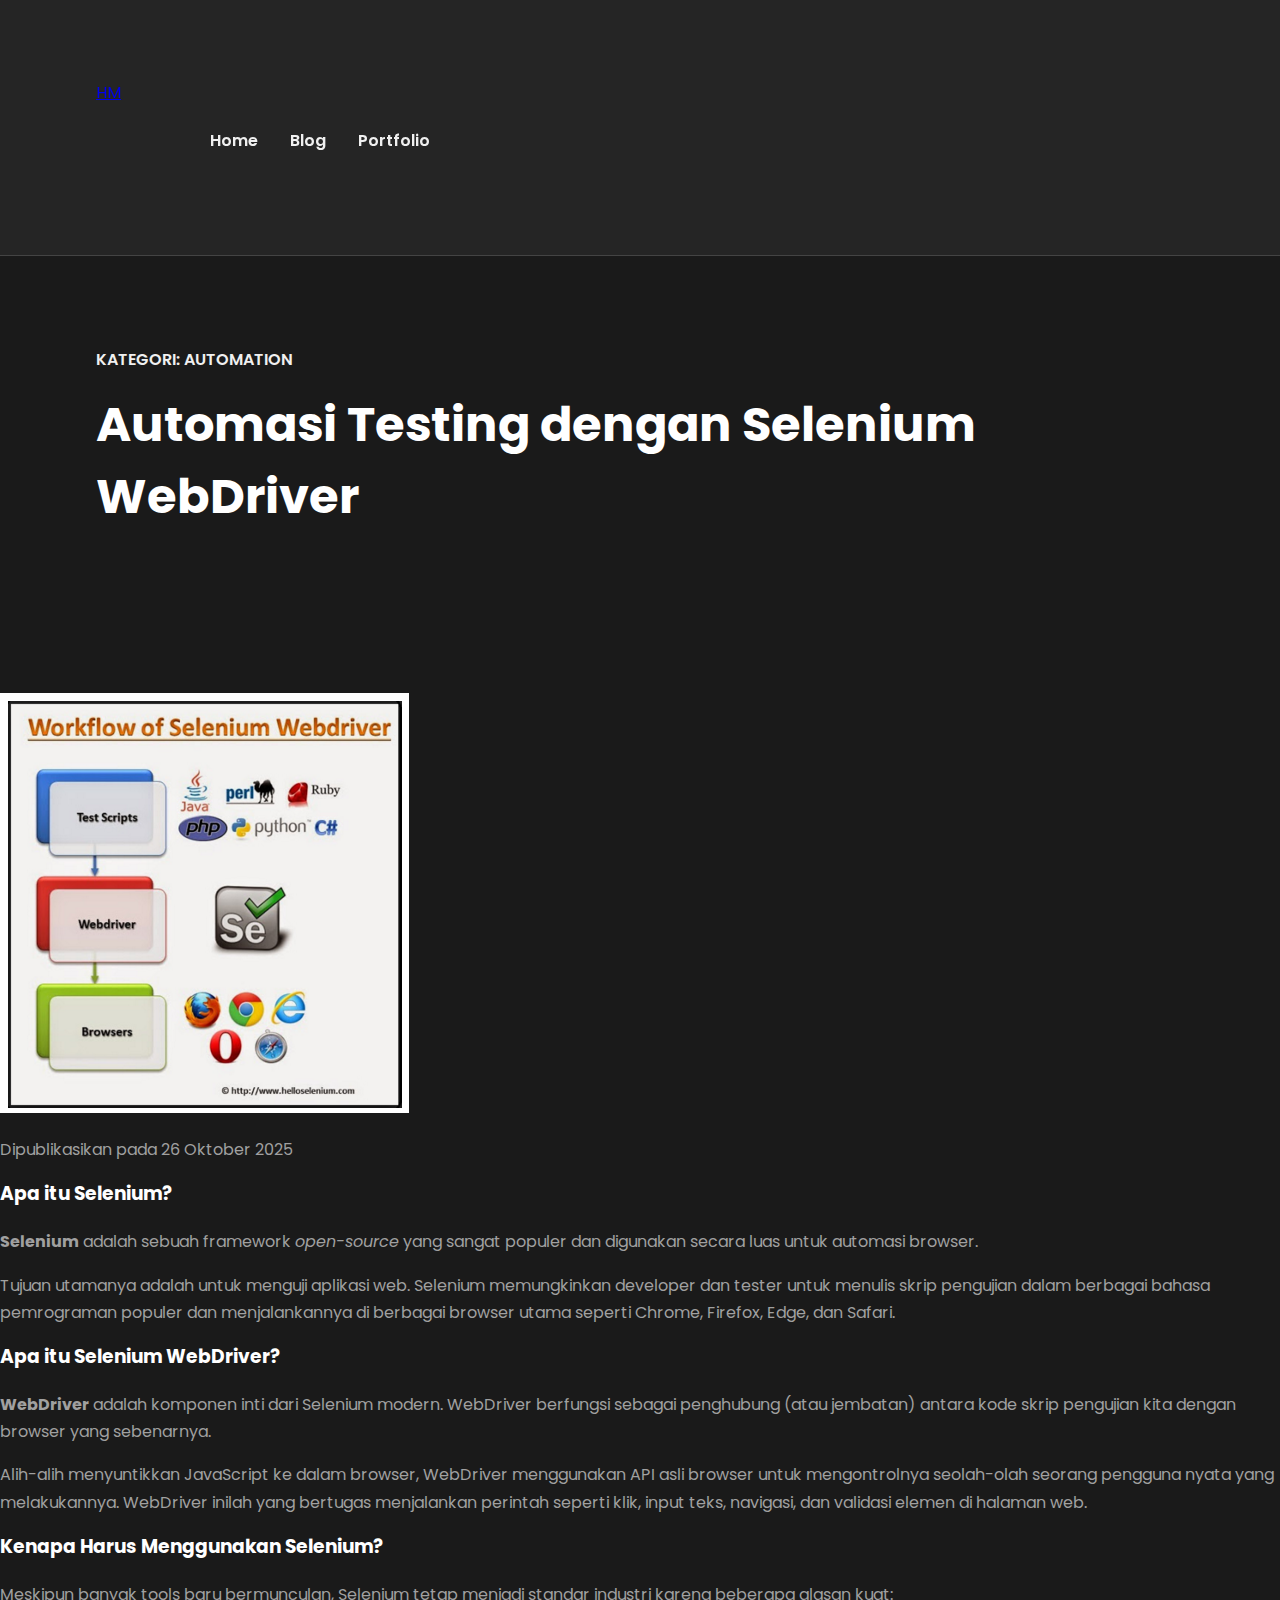
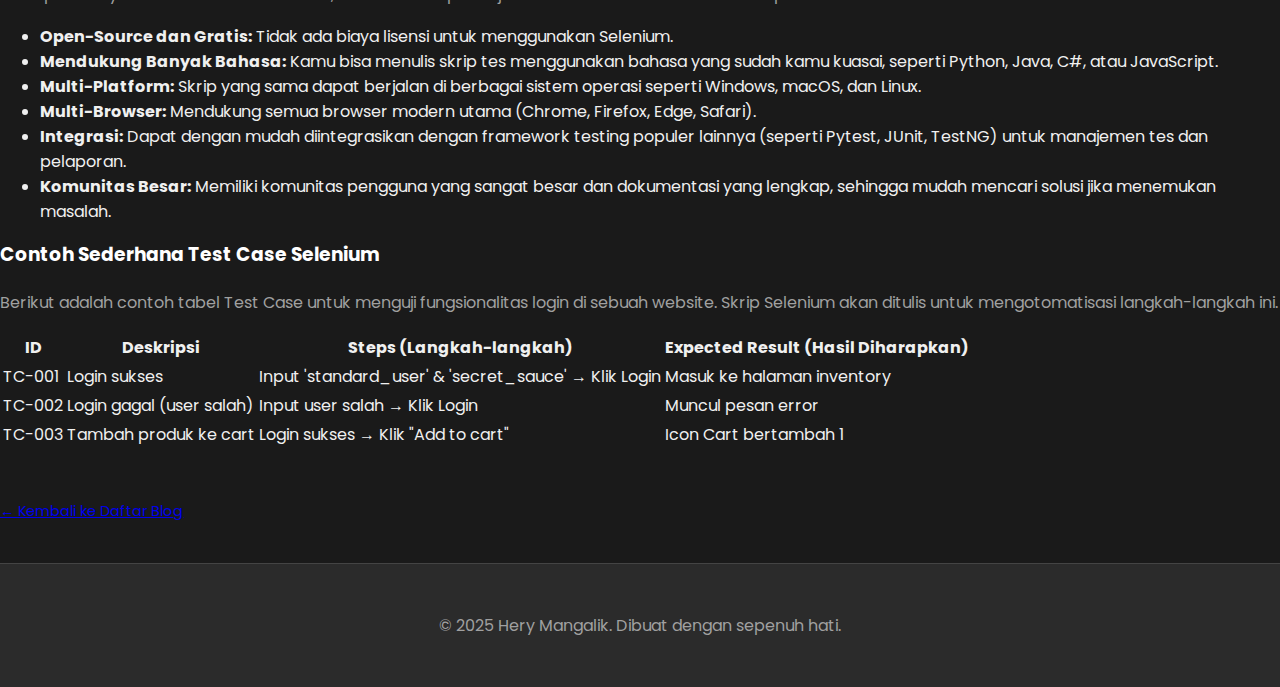
<file: artikel-7.html>
<!DOCTYPE html>
<html lang="id">
<head>
    <meta charset="UTF-8">
    <meta name="viewport" content="width=device-width, initial-scale=1.0">
    <title>Automasi Testing dengan Selenium WebDriver - Blog UI/UX</title>
    <link rel="preconnect" href="https://fonts.googleapis.com">
    <link rel="preconnect" href="https://fonts.gstatic.com" crossorigin>
    <link href="https://fonts.googleapis.com/css2?family=Poppins:wght@300;400;600;700;800&family=Nunito+Sans:wght@400;700&display=swap" rel="stylesheet">
    
    <link rel="stylesheet" href="style.css">
</head>
<body>

    <header class="main-header">
        <div class="container">
            <a href="index.html" class="logo">HM</a>
            <nav class="main-nav">
                <ul>
                    <li><a href="index.html">Home</a></li>
                    <li><a href="blog.html">Blog</a></li>
                    <li><a href="index.html#portfolio">Portfolio</a></li>
                </ul>
            </nav>
        </div>
    </header>

    <main>
        <section class="blog-header" style="padding: 180px 0 60px 0;">
            <div class="container">
                <p class="meta" style="color: var(--color-primary); font-family: var(--font-heading); font-weight: 600;">KATEGORI: AUTOMATION</p>
                <h1 style="font-size: 3rem;">Automasi Testing dengan Selenium WebDriver</h1>
            </div>
        </section>

        <section class="article-full">
            <div class="article-full-content">
                
                <img src="image copy 6.png" alt="Header Artikel" class="header-image">
                <p class="meta">Dipublikasikan pada 26 Oktober 2025</p>

                <h3>Apa itu Selenium?</h3>
                <p>
                    <strong>Selenium</strong> adalah sebuah framework <em>open-source</em> yang sangat populer dan digunakan secara luas untuk automasi browser.
                </p>
                <p>
                    Tujuan utamanya adalah untuk menguji aplikasi web. Selenium memungkinkan developer dan tester untuk menulis skrip pengujian dalam berbagai bahasa pemrograman populer dan menjalankannya di berbagai browser utama seperti Chrome, Firefox, Edge, dan Safari.
                </p>

                <h3>Apa itu Selenium WebDriver?</h3>
                <p>
                    <strong>WebDriver</strong> adalah komponen inti dari Selenium modern. WebDriver berfungsi sebagai penghubung (atau jembatan) antara kode skrip pengujian kita dengan browser yang sebenarnya.
                </p>
                <p>
                    Alih-alih menyuntikkan JavaScript ke dalam browser, WebDriver menggunakan API asli browser untuk mengontrolnya seolah-olah seorang pengguna nyata yang melakukannya. WebDriver inilah yang bertugas menjalankan perintah seperti klik, input teks, navigasi, dan validasi elemen di halaman web.
                </p>

                <h3>Kenapa Harus Menggunakan Selenium?</h3>
                <p>
                    Meskipun banyak tools baru bermunculan, Selenium tetap menjadi standar industri karena beberapa alasan kuat:
                </p>
                <ul>
                    <li><strong>Open-Source dan Gratis:</strong> Tidak ada biaya lisensi untuk menggunakan Selenium.</li>
                    <li><strong>Mendukung Banyak Bahasa:</strong> Kamu bisa menulis skrip tes menggunakan bahasa yang sudah kamu kuasai, seperti Python, Java, C#, atau JavaScript.</li>
                    <li><strong>Multi-Platform:</strong> Skrip yang sama dapat berjalan di berbagai sistem operasi seperti Windows, macOS, dan Linux.</li>
                    <li><strong>Multi-Browser:</strong> Mendukung semua browser modern utama (Chrome, Firefox, Edge, Safari).</li>
                    <li><strong>Integrasi:</strong> Dapat dengan mudah diintegrasikan dengan framework testing populer lainnya (seperti Pytest, JUnit, TestNG) untuk manajemen tes dan pelaporan.</li>
                    <li><strong>Komunitas Besar:</strong> Memiliki komunitas pengguna yang sangat besar dan dokumentasi yang lengkap, sehingga mudah mencari solusi jika menemukan masalah.</li>
                </ul>

                <h3>Contoh Sederhana Test Case Selenium</h3>
                <p>
                    Berikut adalah contoh tabel Test Case untuk menguji fungsionalitas login di sebuah website. Skrip Selenium akan ditulis untuk mengotomatisasi langkah-langkah ini.
                </p>
                <table>
                    <thead>
                        <tr>
                            <th>ID</th>
                            <th>Deskripsi</th>
                            <th>Steps (Langkah-langkah)</th>
                            <th>Expected Result (Hasil Diharapkan)</th>
                        </tr>
                    </thead>
                    <tbody>
                        <tr>
                            <td>TC-001</td>
                            <td>Login sukses</td>
                            <td>Input 'standard_user' & 'secret_sauce' → Klik Login</td>
                            <td>Masuk ke halaman inventory</td>
                        </tr>
                        <tr>
                            <td>TC-002</td>
                            <td>Login gagal (user salah)</td>
                            <td>Input user salah → Klik Login</td>
                            <td>Muncul pesan error</td>
                        </tr>
                        <tr>
                            <td>TC-003</td>
                            <td>Tambah produk ke cart</td>
                            <td>Login sukses → Klik "Add to cart"</td>
                            <td>Icon Cart bertambah 1</td>
                        </tr>
                    </tbody>
                </table>
                

                <hr style="margin-top: 40px; border: 0; border-top: 1px solid var(--color-border);">
                <a href="blog.html" class="btn-primary" style="margin-top: 30px; font-size: 0.9rem;">&larr; Kembali ke Daftar Blog</a>
            </div>
        </section>
    </main>

    <footer class="main-footer">
        <p>&copy; 2025 Hery Mangalik. Dibuat dengan sepenuh hati.</p>
    </footer>

</body>
</html>
</file>
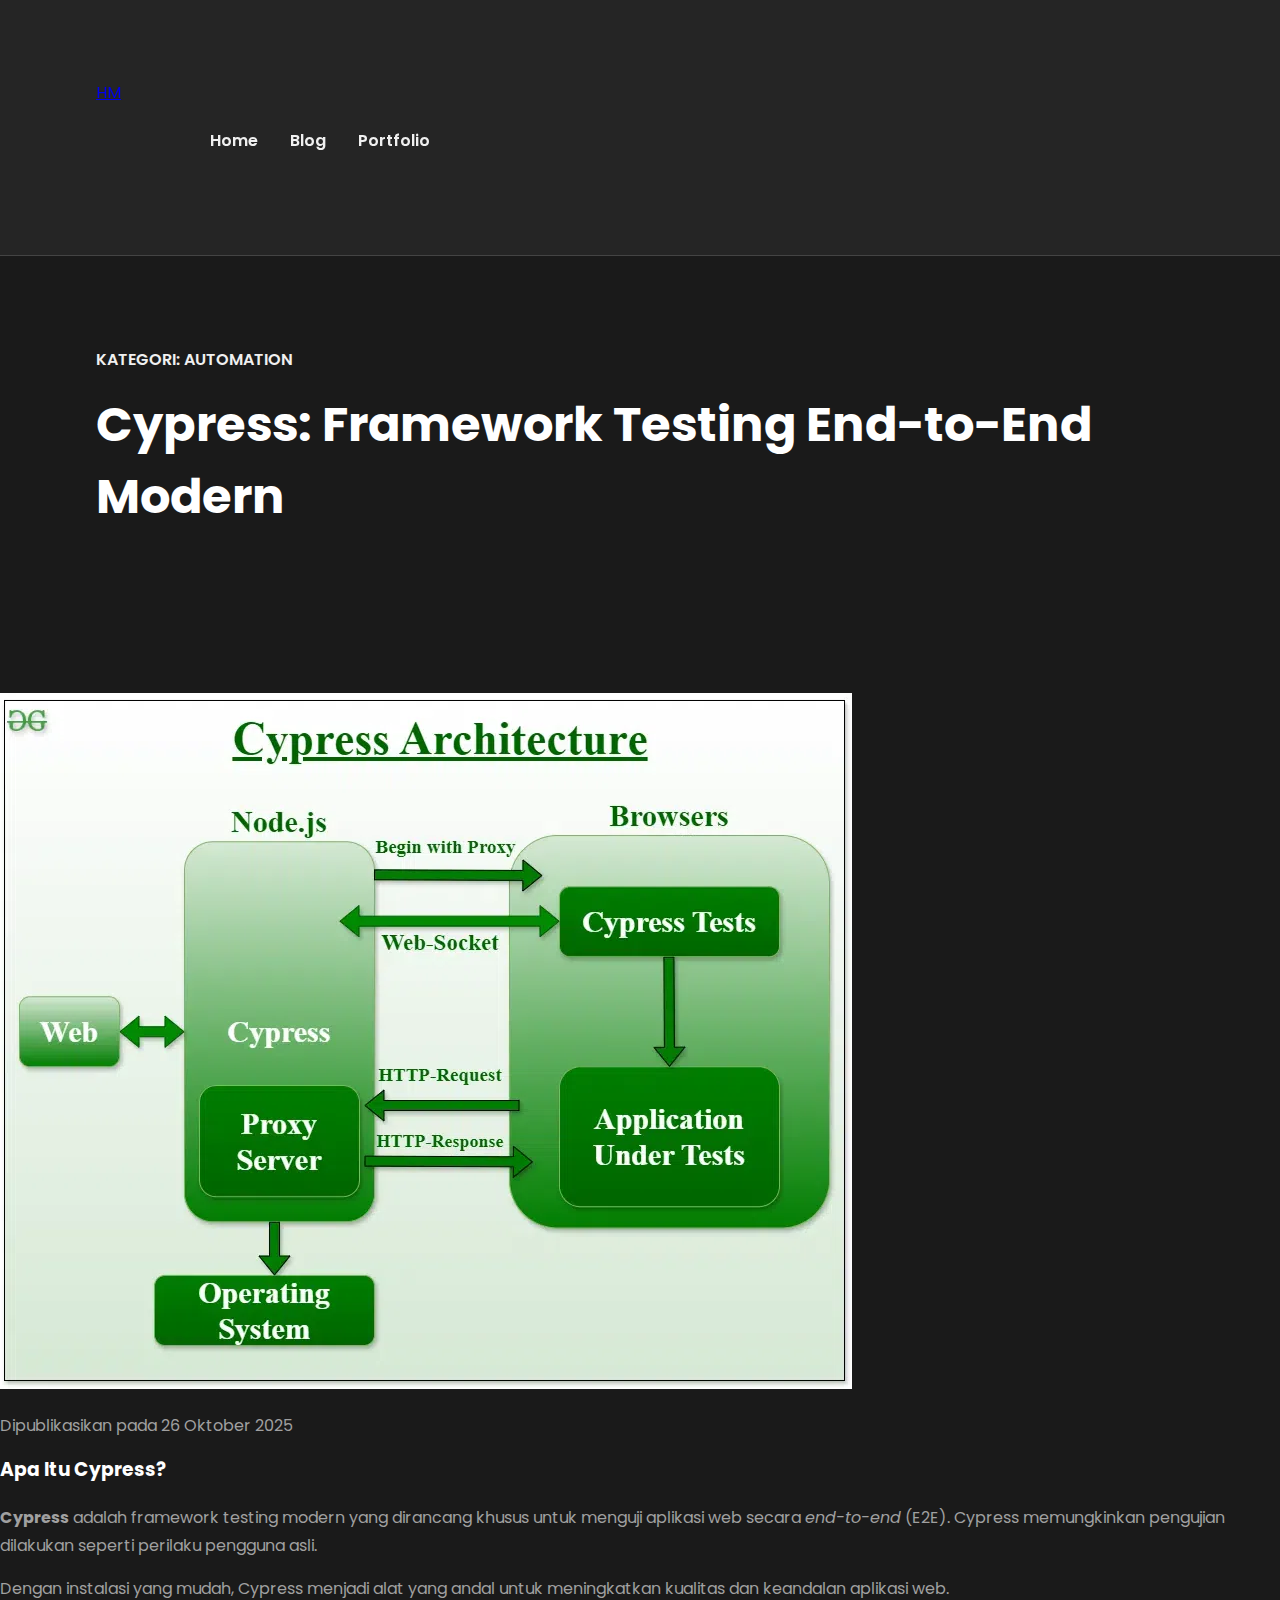
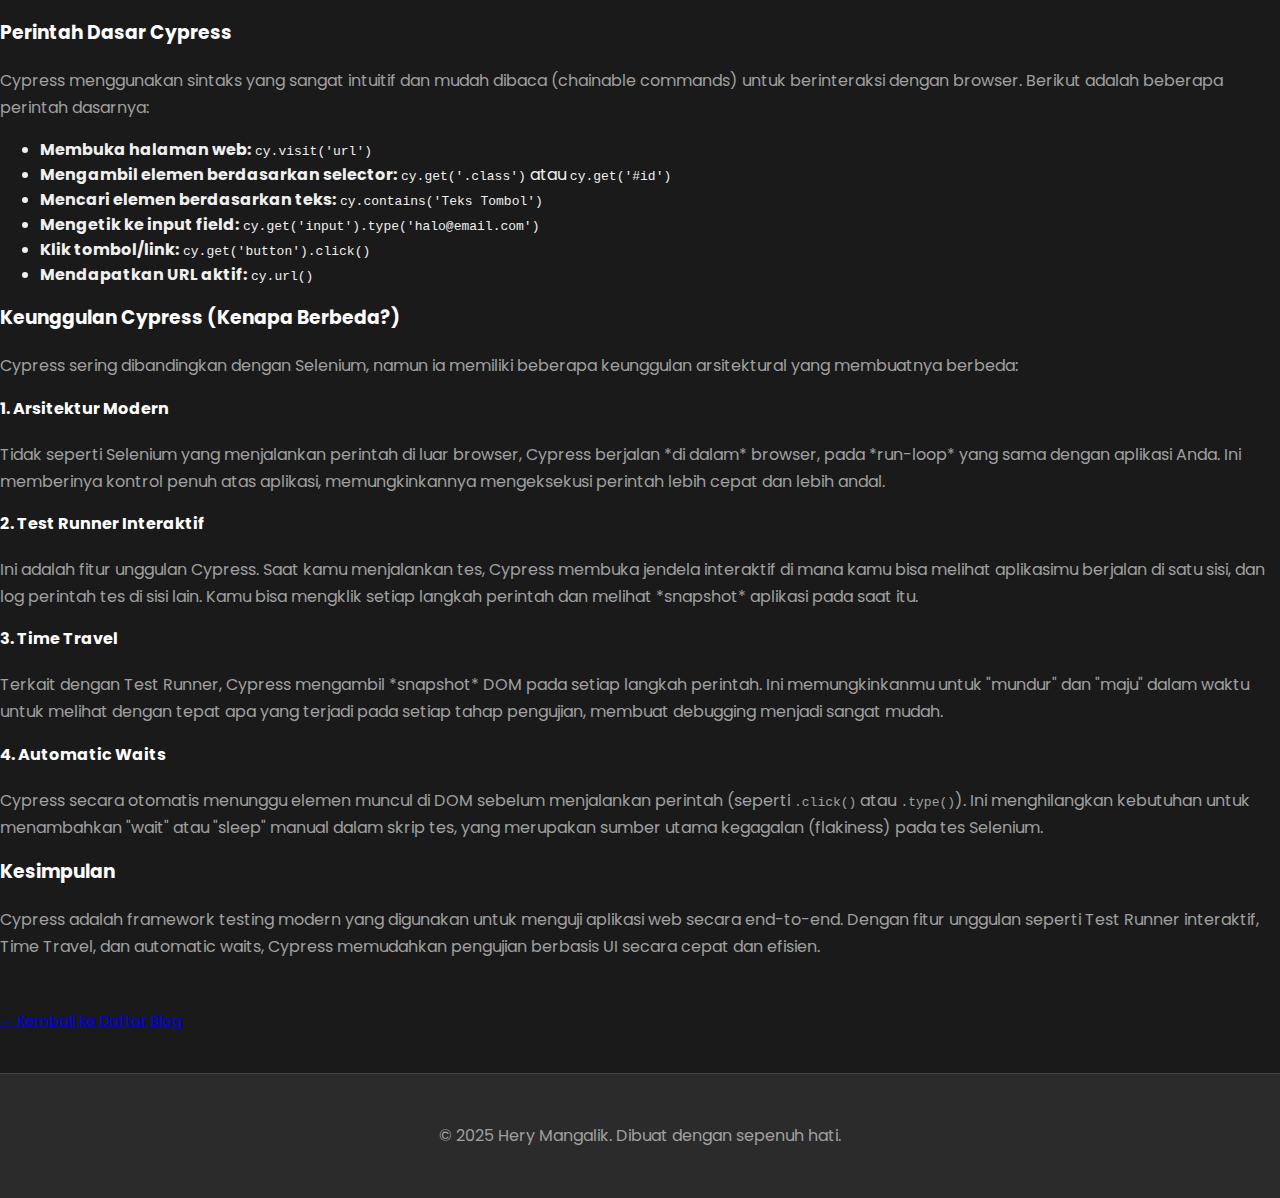
<file: artikel-8.html>
<!DOCTYPE html>
<html lang="id">
<head>
    <meta charset="UTF-8">
    <meta name="viewport" content="width=device-width, initial-scale=1.0">
    <title>Cypress: Framework Testing End-to-End Modern - Blog UI/UX</title>
    <link rel="preconnect" href="https://fonts.googleapis.com">
    <link rel="preconnect" href="https://fonts.gstatic.com" crossorigin>
    <link href="https://fonts.googleapis.com/css2?family=Poppins:wght@300;400;600;700;800&family=Nunito+Sans:wght@400;700&display=swap" rel="stylesheet">
    
    <link rel="stylesheet" href="style.css">
</head>
<body>

    <header class="main-header">
        <div class="container">
            <a href="index.html" class="logo">HM</a>
            <nav class="main-nav">
                <ul>
                    <li><a href="index.html">Home</a></li>
                    <li><a href="blog.html">Blog</a></li>
                    <li><a href="index.html#portfolio">Portfolio</a></li>
                </ul>
            </nav>
        </div>
    </header>

    <main>
        <section class="blog-header" style="padding: 180px 0 60px 0;">
            <div class="container">
                <p class="meta" style="color: var(--color-primary); font-family: var(--font-heading); font-weight: 600;">KATEGORI: AUTOMATION</p>
                <h1 style="font-size: 3rem;">Cypress: Framework Testing End-to-End Modern</h1>
            </div>
        </section>

        <section class="article-full">
            <div class="article-full-content">
                
                <img src="image copy 7.png" alt="Header Artikel" class="header-image">
                <p class="meta">Dipublikasikan pada 26 Oktober 2025</p>

                <h3>Apa Itu Cypress?</h3>
                <p>
                    <strong>Cypress</strong> adalah framework testing modern yang dirancang khusus untuk menguji aplikasi web secara <em>end-to-end</em> (E2E). Cypress memungkinkan pengujian dilakukan seperti perilaku pengguna asli.
                </p>
                <p>
                    Dengan instalasi yang mudah, Cypress menjadi alat yang andal untuk meningkatkan kualitas dan keandalan aplikasi web.
                </p>

                <h3>Perintah Dasar Cypress</h3>
                <p>
                    Cypress menggunakan sintaks yang sangat intuitif dan mudah dibaca (chainable commands) untuk berinteraksi dengan browser. Berikut adalah beberapa perintah dasarnya:
                </p>
                <ul>
                    <li><strong>Membuka halaman web:</strong> <code>cy.visit('url')</code></li>
                    <li><strong>Mengambil elemen berdasarkan selector:</strong> <code>cy.get('.class')</code> atau <code>cy.get('#id')</code></li>
                    <li><strong>Mencari elemen berdasarkan teks:</strong> <code>cy.contains('Teks Tombol')</code></li>
                    <li><strong>Mengetik ke input field:</strong> <code>cy.get('input').type('halo@email.com')</code></li>
                    <li><strong>Klik tombol/link:</strong> <code>cy.get('button').click()</code></li>
                    <li><strong>Mendapatkan URL aktif:</strong> <code>cy.url()</code></li>
                </ul>

                <h3>Keunggulan Cypress (Kenapa Berbeda?)</h3>
                <p>
                    Cypress sering dibandingkan dengan Selenium, namun ia memiliki beberapa keunggulan arsitektural yang membuatnya berbeda:
                </p>
                
                <h4>1. Arsitektur Modern</h4>
                <p>
                    Tidak seperti Selenium yang menjalankan perintah di luar browser, Cypress berjalan *di dalam* browser, pada *run-loop* yang sama dengan aplikasi Anda. Ini memberinya kontrol penuh atas aplikasi, memungkinkannya mengeksekusi perintah lebih cepat dan lebih andal.
                </p>

                <h4>2. Test Runner Interaktif</h4>
                <p>
                    Ini adalah fitur unggulan Cypress. Saat kamu menjalankan tes, Cypress membuka jendela interaktif di mana kamu bisa melihat aplikasimu berjalan di satu sisi, dan log perintah tes di sisi lain. Kamu bisa mengklik setiap langkah perintah dan melihat *snapshot* aplikasi pada saat itu.
                </p>

                <h4>3. Time Travel</h4>
                <p>
                    Terkait dengan Test Runner, Cypress mengambil *snapshot* DOM pada setiap langkah perintah. Ini memungkinkanmu untuk "mundur" dan "maju" dalam waktu untuk melihat dengan tepat apa yang terjadi pada setiap tahap pengujian, membuat debugging menjadi sangat mudah.
                </p>
                
                <h4>4. Automatic Waits</h4>
                <p>
                    Cypress secara otomatis menunggu elemen muncul di DOM sebelum menjalankan perintah (seperti <code>.click()</code> atau <code>.type()</code>). Ini menghilangkan kebutuhan untuk menambahkan "wait" atau "sleep" manual dalam skrip tes, yang merupakan sumber utama kegagalan (flakiness) pada tes Selenium.
                </p>

                <h3>Kesimpulan</h3>
                <p>
                    Cypress adalah framework testing modern yang digunakan untuk menguji aplikasi web secara end-to-end. Dengan fitur unggulan seperti Test Runner interaktif, Time Travel, dan automatic waits, Cypress memudahkan pengujian berbasis UI secara cepat dan efisien.
                </p>
                

                <hr style="margin-top: 40px; border: 0; border-top: 1px solid var(--color-border);">
                <a href="blog.html" class="btn-primary" style="margin-top: 30px; font-size: 0.9rem;">&larr; Kembali ke Daftar Blog</a>
            </div>
        </section>
    </main>

    <footer class="main-footer">
        <p>&copy; 2025 Hery Mangalik. Dibuat dengan sepenuh hati.</p>
    </footer>

</body>
</html>
</file>
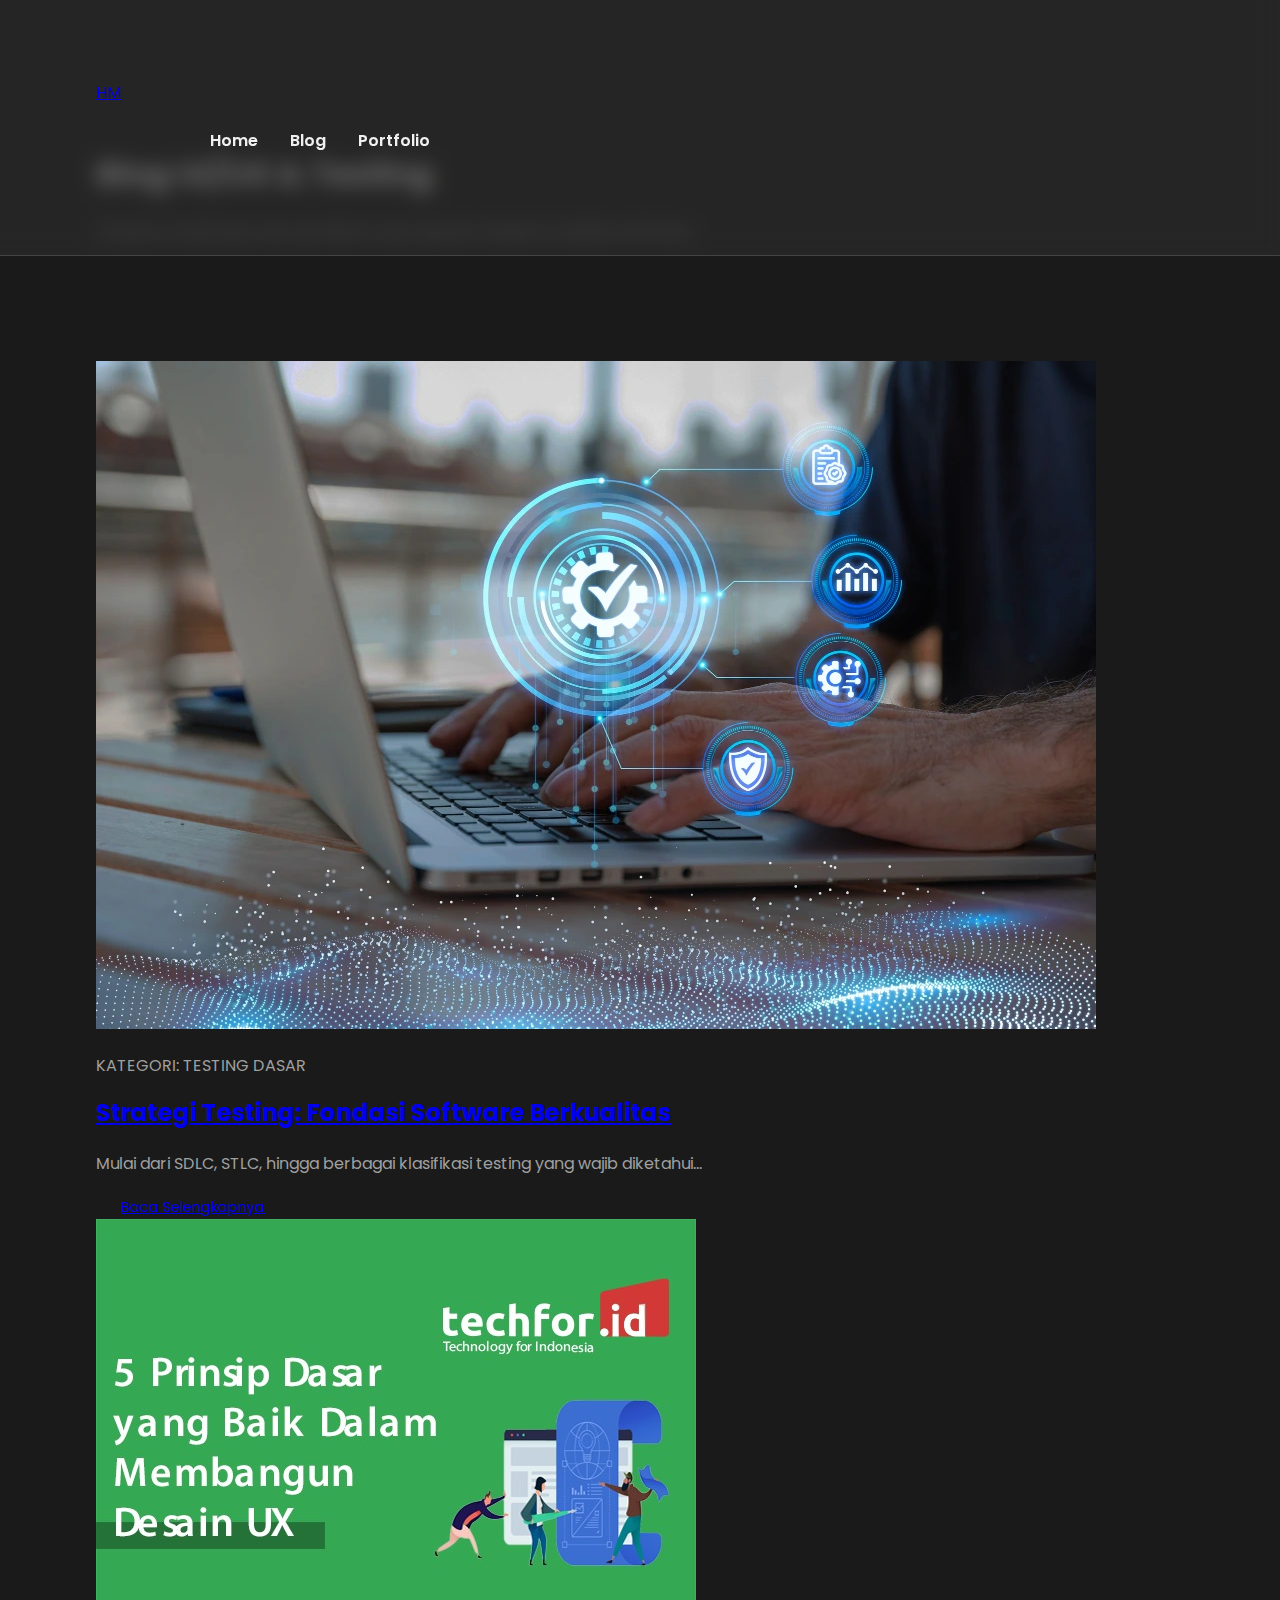
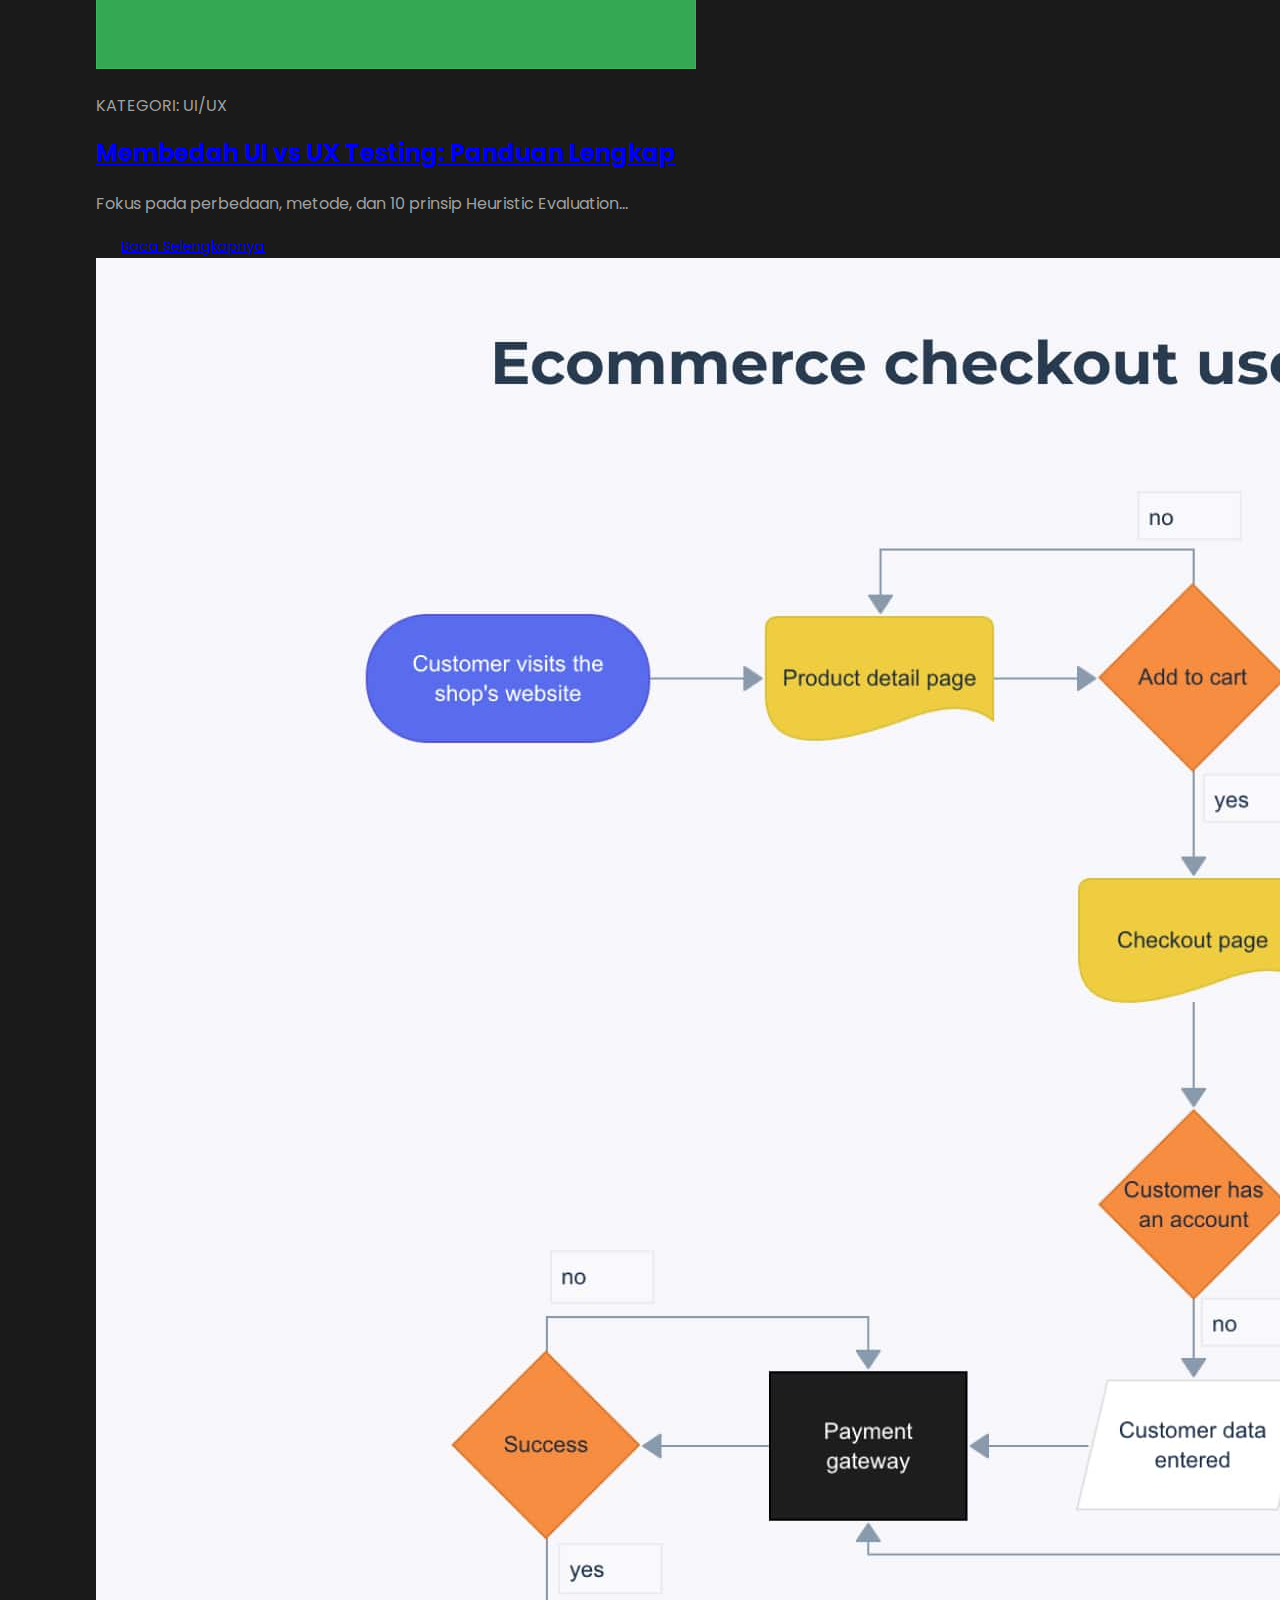
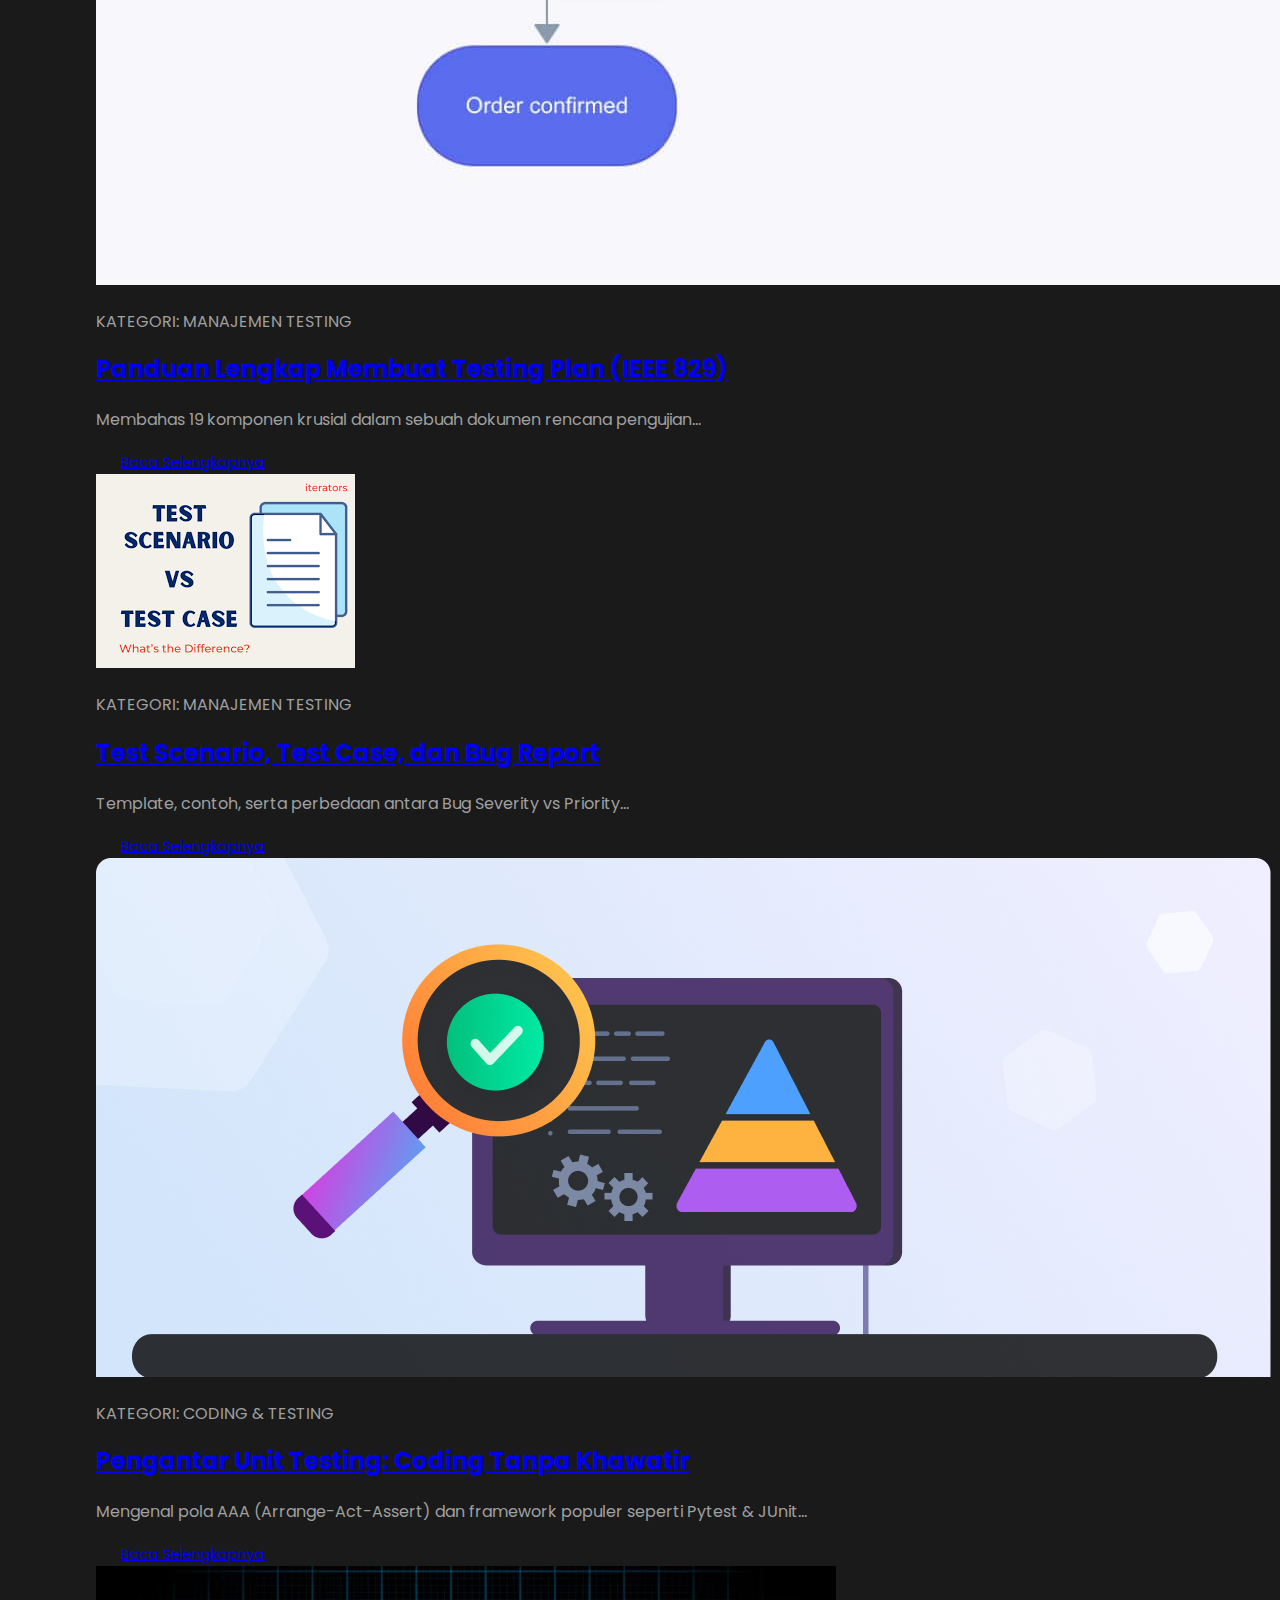
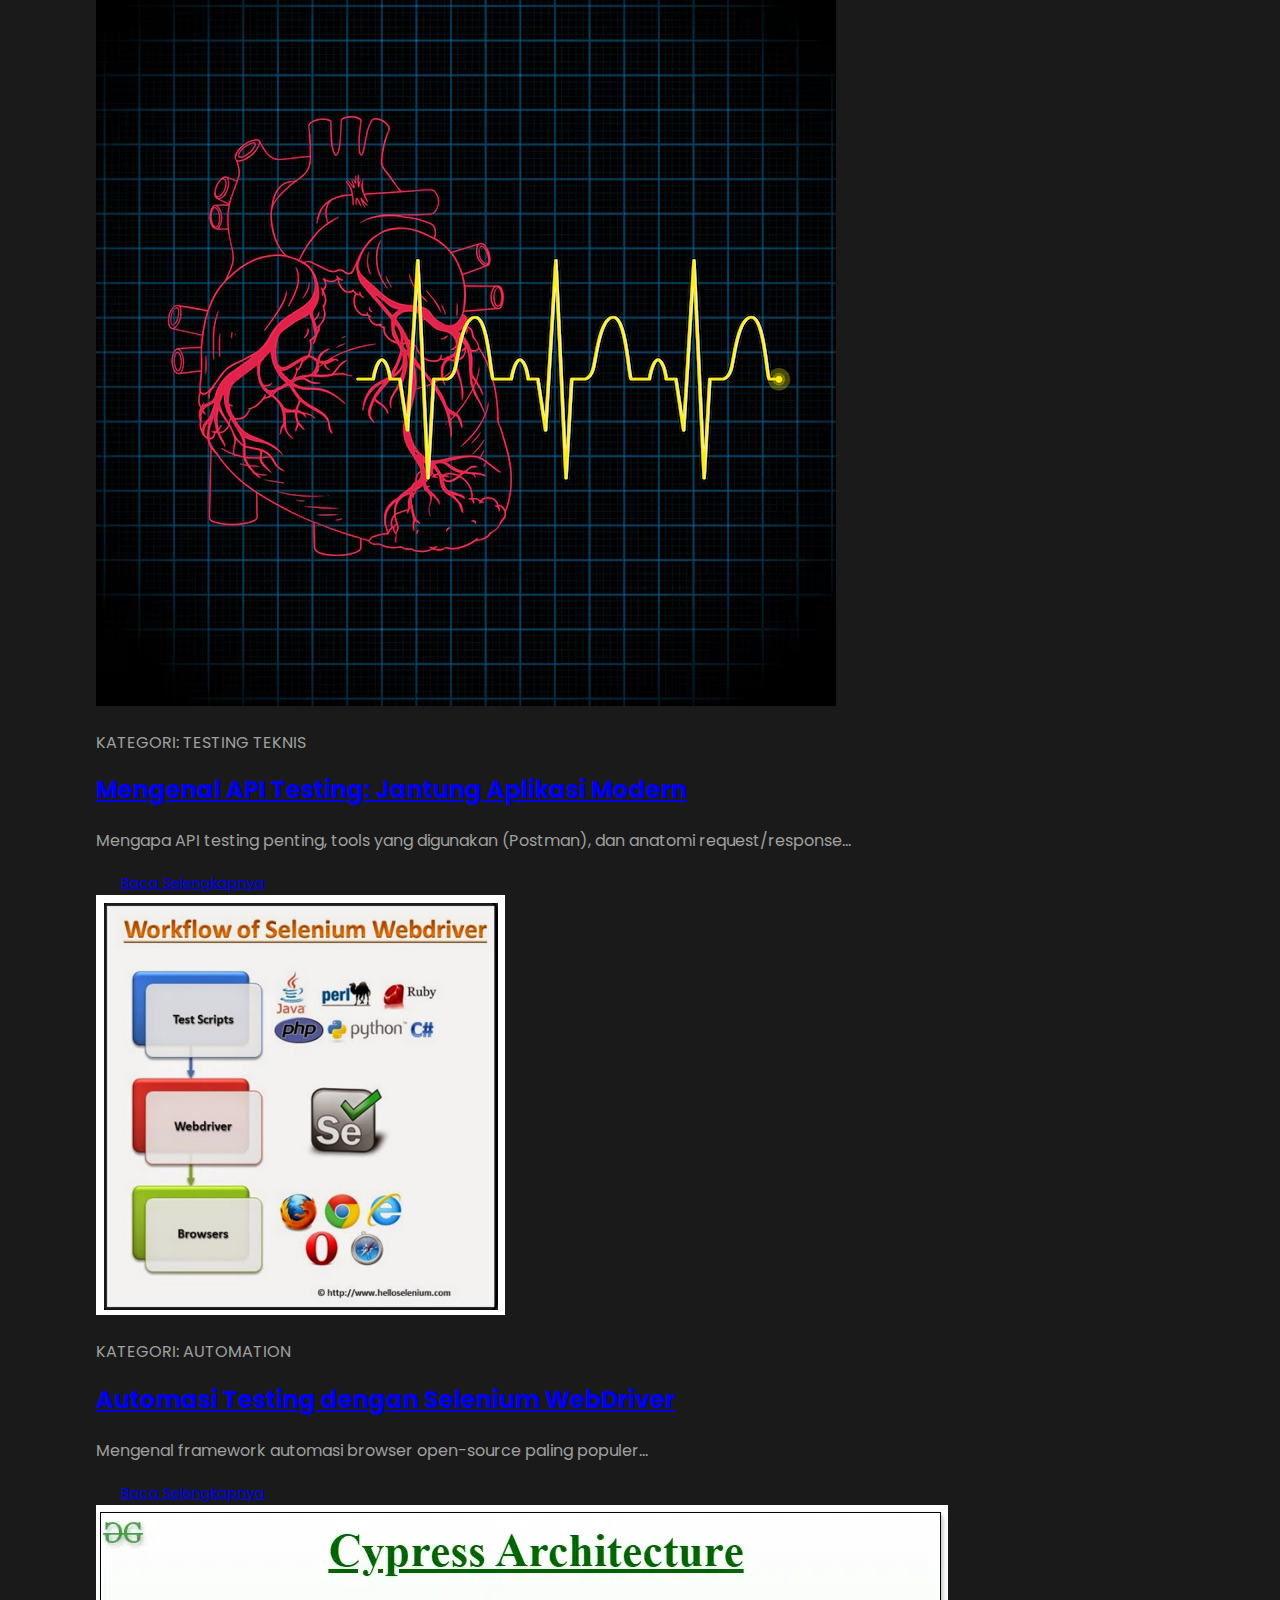
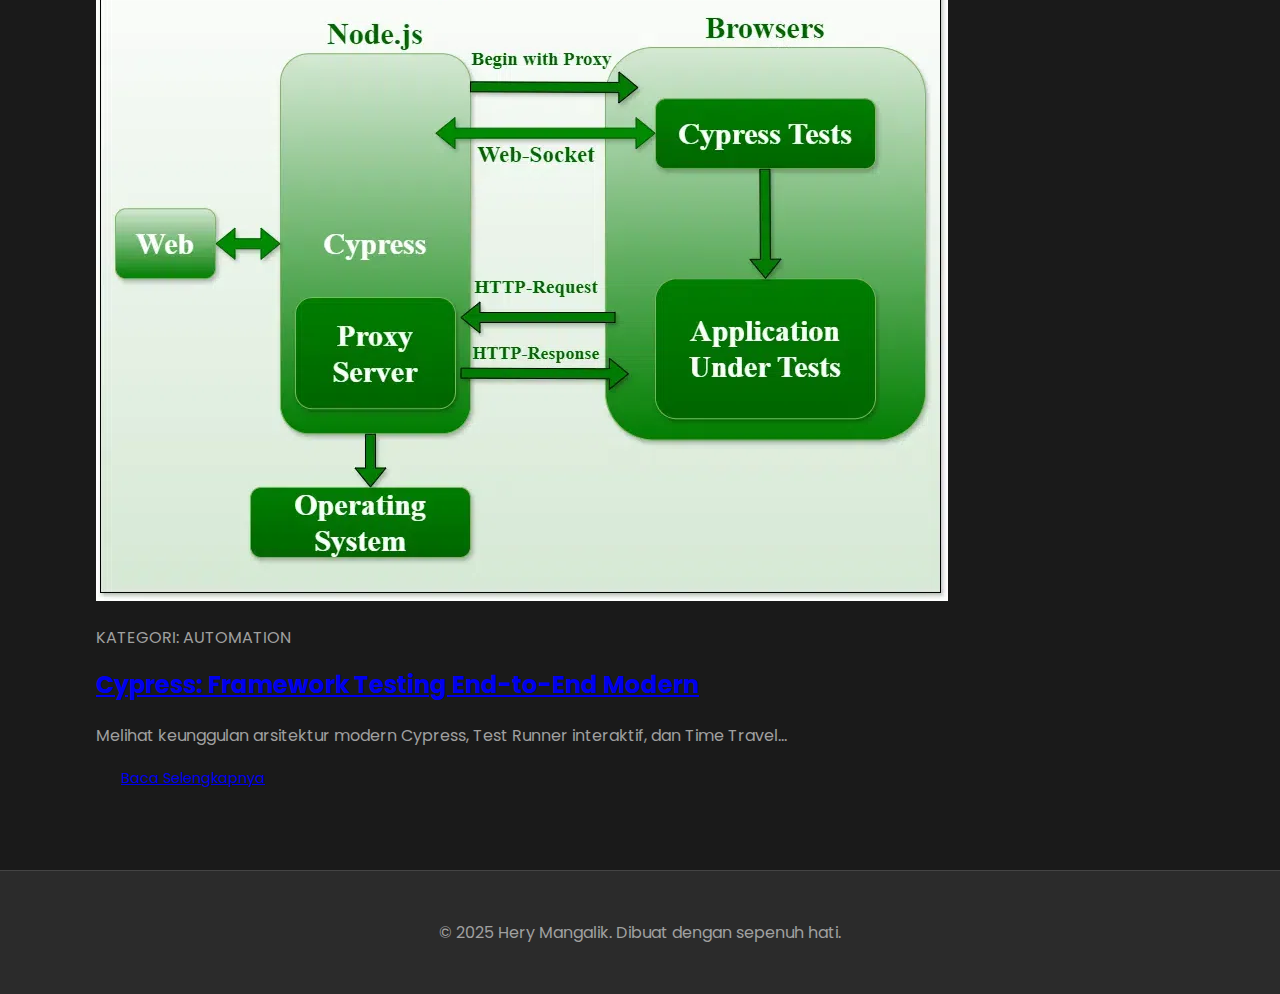
<file: blog.html>
<!DOCTYPE html>
<html lang="id">
<head>
    <meta charset="UTF-8">
    <meta name="viewport" content="width=device-width, initial-scale=1.0">
    <title>Blog UI/UX - Hery Mangalik</title>
    <link rel="preconnect" href="https://fonts.googleapis.com">
    <link rel="preconnect" href="https://fonts.gstatic.com" crossorigin>
    <link href="https://fonts.googleapis.com/css2?family=Poppins:wght@300;400;600;700;800&family=Nunito+Sans:wght@400;700&display=swap" rel="stylesheet">

    <link rel="stylesheet" href="style.css">
</head>
<body>

    <header class="main-header">
        <div class="container">
            <a href="index.html" class="logo">HM</a>
            <nav class="main-nav">
                <ul>
                    <li><a href="index.html">Home</a></li>
                    <li><a href="blog.html">Blog</a></li>
                    <li><a href="index.html#portfolio">Portfolio</a></li>
                </ul>
            </nav>
        </div>
    </header>

    <main>
        <section class="blog-header">
            <div class="container">
                <h1>Blog UI/UX & Testing</h1>
                <p>Catatan, studi kasus, dan pemikiran saya seputar desain & kualitas software.</p>
            </div>
        </section>

        <section class="blog-feed container">
            
            <article class="article-card">
                <a href="artikel-1.html" class="article-card-image">
                    <img src="image.png" alt="Strategi Testing">
                </a>
                <div class="article-card-content">
                    <p class="meta">KATEGORI: TESTING DASAR</p>
                    <h2><a href="artikel-1.html">Strategi Testing: Fondasi Software Berkualitas</a></h2>
                    <p class="summary">Mulai dari SDLC, STLC, hingga berbagai klasifikasi testing yang wajib diketahui...</p>
                    <a href="artikel-1.html" class="btn-primary" style="padding: 12px 25px; font-size: 0.9rem;">Baca Selengkapnya</a>
                </div>
            </article>

            <article class="article-card">
                <a href="artikel-2.html" class="article-card-image">
                    <img src="image copy.png" alt="UI vs UX Testing">
                </a>
                <div class="article-card-content">
                    <p class="meta">KATEGORI: UI/UX</p>
                    <h2><a href="artikel-2.html">Membedah UI vs UX Testing: Panduan Lengkap</a></h2>
                    <p class="summary">Fokus pada perbedaan, metode, dan 10 prinsip Heuristic Evaluation...</p>
                    <a href="artikel-2.html" class="btn-primary" style="padding: 12px 25px; font-size: 0.9rem;">Baca Selengkapnya</a>
                </div>
            </article>

            <article class="article-card">
                <a href="artikel-3.html" class="article-card-image">
                    <img src="image copy 2.png" alt="Testing Plan">
                </a>
                <div class="article-card-content">
                    <p class="meta">KATEGORI: MANAJEMEN TESTING</p>
                    <h2><a href="artikel-3.html">Panduan Lengkap Membuat Testing Plan (IEEE 829)</a></h2>
                    <p class="summary">Membahas 19 komponen krusial dalam sebuah dokumen rencana pengujian...</p>
                    <a href="artikel-3.html" class="btn-primary" style="padding: 12px 25px; font-size: 0.9rem;">Baca Selengkapnya</a>
                </div>
            </article>

            <article class="article-card">
                <a href="artikel-4.html" class="article-card-image">
                    <img src="image copy 3.png" alt="Bug Report">
                </a>
                <div class="article-card-content">
                    <p class="meta">KATEGORI: MANAJEMEN TESTING</p>
                    <h2><a href="artikel-4.html">Test Scenario, Test Case, dan Bug Report</a></h2>
                    <p class="summary">Template, contoh, serta perbedaan antara Bug Severity vs Priority...</p>
                    <a href="artikel-4.html" class="btn-primary" style="padding: 12px 25px; font-size: 0.9rem;">Baca Selengkapnya</a>
                </div>
            </article>

            <article class="article-card">
                <a href="artikel-5.html" class="article-card-image">
                    <img src="image copy 4.png" alt="Unit Testing">
                </a>
                <div class="article-card-content">
                    <p class="meta">KATEGORI: CODING & TESTING</p>
                    <h2><a href="artikel-5.html">Pengantar Unit Testing: Coding Tanpa Khawatir</a></h2>
                    <p class="summary">Mengenal pola AAA (Arrange-Act-Assert) dan framework populer seperti Pytest & JUnit...</p>
                    <a href="artikel-5.html" class="btn-primary" style="padding: 12px 25px; font-size: 0.9rem;">Baca Selengkapnya</a>
                </div>
            </article>

            <article class="article-card">
                <a href="artikel-6.html" class="article-card-image">
                    <img src="image copy 5.png" alt="API Testing">
                </a>
                <div class="article-card-content">
                    <p class="meta">KATEGORI: TESTING TEKNIS</p>
                    <h2><a href="artikel-6.html">Mengenal API Testing: Jantung Aplikasi Modern</a></h2>
                    <p class="summary">Mengapa API testing penting, tools yang digunakan (Postman), dan anatomi request/response...</p>
                    <a href="artikel-6.html" class="btn-primary" style="padding: 12px 25px; font-size: 0.9rem;">Baca Selengkapnya</a>
                </div>
            </article>

            <article class="article-card">
                <a href="artikel-7.html" class="article-card-image">
                    <img src="image copy 6.png" alt="Selenium">
                </a>
                <div class="article-card-content">
                    <p class="meta">KATEGORI: AUTOMATION</p>
                    <h2><a href="artikel-7.html">Automasi Testing dengan Selenium WebDriver</a></h2>
                    <p class="summary">Mengenal framework automasi browser open-source paling populer...</p>
                    <a href="artikel-7.html" class="btn-primary" style="padding: 12px 25px; font-size: 0.9rem;">Baca Selengkapnya</a>
                </div>
            </article>

            <article class="article-card">
                <a href="artikel-8.html" class="article-card-image">
                    <img src="image copy 7.png" alt="Cypress">
                </a>
                <div class="article-card-content">
                    <p class="meta">KATEGORI: AUTOMATION</p>
                    <h2><a href="artikel-8.html">Cypress: Framework Testing End-to-End Modern</a></h2>
                    <p class="summary">Melihat keunggulan arsitektur modern Cypress, Test Runner interaktif, dan Time Travel...</p>
                    <a href="artikel-8.html" class="btn-primary" style="padding: 12px 25px; font-size: 0.9rem;">Baca Selengkapnya</a>
                </div>
            </article>

        </section>
    </main>

    <footer class="main-footer">
        <p>&copy; 2025 Hery Mangalik. Dibuat dengan sepenuh hati.</p>
    </footer>

</body>
</html>
</file>
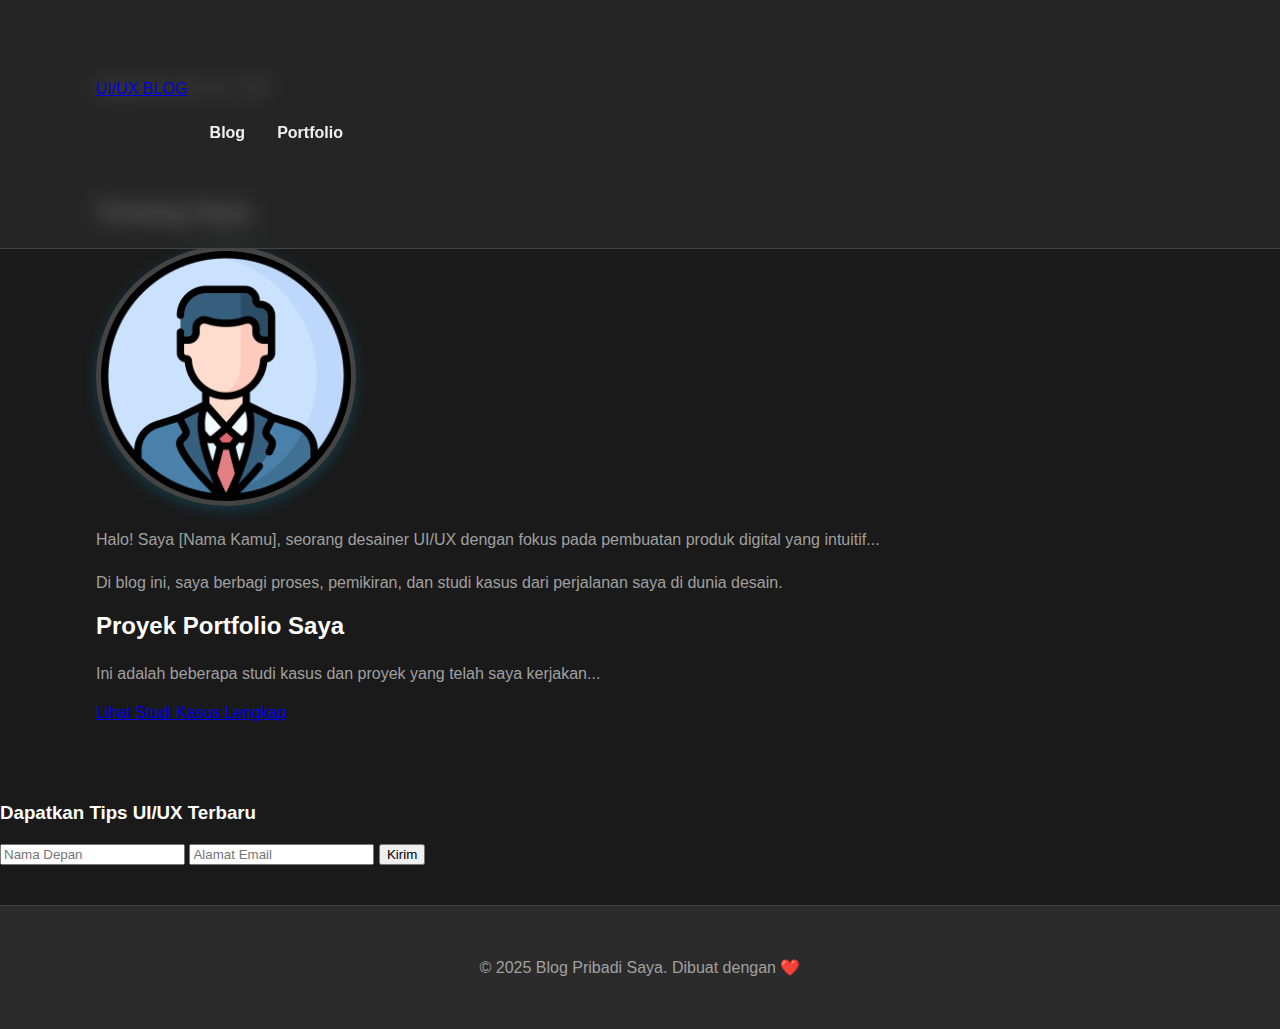
<file: portfolio.html>
<!DOCTYPE html>
<html lang="id">
<head>
    <meta charset="UTF-8">
    <meta name="viewport" content="width=device-width, initial-scale=1.0">
    <title>Portfolio - Blog UI/UX Saya</title>
    <link rel="preconnect" href="https://fonts.googleapis.com">
    <link rel="preconnect" href="https://fonts.gstatic.com" crossorigin>
    <link href="https://fonts.googleapis.com/css2?family=Inter:wght@700;800&family=Lato:wght@400;700&display=swap" rel="stylesheet">
    <link rel="stylesheet" href="style.css">
</head>
<body>

    <div class="top-bar">
        <div class="container">
            Follow Me: FB / IG / TW
        </div>
    </div>

    <header class="main-header">
        <div class="container">
            <div class="logo">
                <a href="index.html">UI/UX BLOG</a>
            </div>
            <nav class="main-nav">
                <ul>
                    <li><a href="index.html">Blog</a></li>
                    <li><a href="portfolio.html" class="active">Portfolio</a></li>
                </ul>
            </nav>
        </div>
    </header>

    <main class="container">

        <section class="portfolio-section">
            <h2>Tentang Saya</h2>
            <img src="profil.png" alt="Foto Profil Saya" class="profile-pic">
            <p>Halo! Saya [Nama Kamu], seorang desainer UI/UX dengan fokus pada pembuatan produk digital yang intuitif...</p>
            <p>Di blog ini, saya berbagi proses, pemikiran, dan studi kasus dari perjalanan saya di dunia desain.</p>
        </section>

        <section class="portfolio-section">
            <h2>Proyek Portfolio Saya</h2>
            <p>Ini adalah beberapa studi kasus dan proyek yang telah saya kerjakan...</p>
            
            <a href="#" class="baca-selengkapnya">Lihat Studi Kasus Lengkap</a>
        </section>

    </main>

    <section class="cta-bar">
        <div class="cta-bar-content">
            <div class="cta-text">
                <h3>Dapatkan Tips UI/UX Terbaru</h3>
            </div>
            <form class="cta-form" action="#">
                <input type="text" placeholder="Nama Depan" required>
                <input type="email" placeholder="Alamat Email" required>
                <button type="submit" class="baca-selengkapnya">Kirim</button>
            </form>
        </div>
    </section>

    <footer>
        <p>&copy; 2025 Blog Pribadi Saya. Dibuat dengan ❤️</p>
    </footer>

</body>
</html>
</file>
<file: style.css>
/* --- Pengaturan Global & Variabel Warna --- */
:root {
    /* Palet warna Hitam-Putih dengan Aksen Biru */
    --bg-dark: #1A1A1A;      /* Latar belakang utama (Abu-abu Gelap) */
    --bg-card: #2B2B2B;      /* Latar belakang kartu (Abu-abu Sedang) */
    --primary-color: #00BFFF; /* Aksen Biru Langit */
    --text-light: #F0F0F0;   /* Teks Putih Gading */
    --text-muted: #A0A0A0;   /* Teks Abu-abu Terang */
    --border-color: #444444; /* Border Abu-abu Gelap */
}

body {
    font-family: 'Poppins', sans-serif;
    margin: 0;
    padding: 0;
    background-color: var(--bg-dark);
    color: var(--text-light);
    scroll-behavior: smooth;
    -webkit-font-smoothing: antialiased;
    overflow-x: hidden;
}

body.nav-open {
    overflow: hidden;
}

main {
    padding-top: 70px;
}

.container {
    width: 85%;
    max-width: 1100px;
    margin: 60px auto;
    padding: 20px;
}

h1, h2, h3, h4 {
    color: #ffffff; /* Judul tetap putih cerah */
    margin-top: 0;
    margin-bottom: 20px;
}

.container h3 {
    font-size: 2.2rem;
    text-align: center;
    margin-bottom: 50px;
    padding-bottom: 15px;
    position: relative;
    display: block;
}

.container h3::after {
    content: '';
    position: absolute;
    bottom: 0;
    left: 50%;
    transform: translateX(-50%);
    width: 70px;
    height: 4px;
    background-color: var(--primary-color); /* Garis aksen biru */
    border-radius: 2px;
}

p {
    line-height: 1.7;
    color: var(--text-muted);
    margin-bottom: 16px;
}

/* --- 1. Header / Navigasi (Glassmorphism) --- */
header {
    position: fixed;
    top: 0;
    left: 0;
    width: 100%;
    z-index: 1000;
    /* Gunakan bg-card yang transparan untuk efek glassmorphism */
    background-color: rgba(43, 43, 43, 0.7); /* var(--bg-card) transparan */
    backdrop-filter: blur(10px);
    -webkit-backdrop-filter: blur(10px);
    border-bottom: 1px solid var(--border-color);
}

header nav {
    width: 85%;
    max-width: 1100px;
    margin: 0 auto;
    display: flex;
    justify-content: space-between;
    align-items: center;
    height: 70px;
}

.nav-logo {
    font-size: 1.5rem;
    font-weight: 700;
    color: #ffffff;
    text-decoration: none;
    z-index: 1001;
}

header nav ul {
    list-style: none;
    margin: 0;
    padding: 0;
    display: flex;
}

header nav ul li {
    margin-left: 32px;
}

header nav ul li a {
    color: var(--text-light);
    text-decoration: none;
    font-weight: 600;
    padding: 8px 0;
    transition: color 0.3s ease, border-bottom-color 0.3s ease;
    border-bottom: 2px solid transparent;
}

header nav ul li a:hover {
    color: var(--primary-color); /* Hover aksen biru */
    border-bottom-color: var(--primary-color);
}

/* --- Tombol Hamburger --- */
.hamburger-menu {
    display: none;
    width: 30px;
    height: 22px;
    flex-direction: column;
    justify-content: space-between;
    cursor: pointer;
    z-index: 1001;
}

.hamburger-menu span {
    width: 100%;
    height: 3px;
    background-color: var(--text-light); /* Warna garis hamburger */
    border-radius: 2px;
    transition: all 0.3s ease-in-out;
}

/* --- 2. Bagian Home (Hero) --- */
#home {
    height: 100vh;
    min-height: 600px;
    display: flex;
    flex-direction: column;
    justify-content: center;
    align-items: center;
    text-align: center;
    padding: 0 20px;
    /* Ganti linear-gradient agar warna latar belakang sesuai palet */
    background: linear-gradient(rgba(26, 26, 26, 0.8), rgba(26, 26, 26, 0.8)), url('hero-bg.jpg'); 
    background-size: cover;
    background-position: center;
}
#home h1 { font-size: 4rem; margin: 0; color: #ffffff; }
#home .subtitle { font-size: 1.2rem; color: var(--text-muted); margin: 10px 0; }
#home h2 { font-size: 2rem; color: var(--primary-color); margin: 10px 0 30px 0; }
.social-links a { color: var(--text-light); font-size: 1.8rem; margin: 0 16px; transition: color 0.3s ease, transform 0.3s ease; }
.social-links a:hover { color: var(--primary-color); transform: translateY(-5px); }


/* --- 3. Bagian Tentang Saya --- */
.about-content { display: flex; align-items: center; gap: 40px; }
.about-text { flex: 2; min-width: 300px; }
.profile-pic { flex: 1; max-width: 250px; width: 100%; height: auto; aspect-ratio: 1 / 1; object-fit: cover; border-radius: 50%; border: 5px solid var(--border-color); box-shadow: 0 4px 15px rgba(0, 191, 255, 0.2); margin: 0 auto; } /* Shadow aksen biru */


/* --- 4. Bagian Proses Desain --- */
.process-grid { display: grid; grid-template-columns: repeat(auto-fit, minmax(240px, 1fr)); gap: 24px; }
.process-step { background: var(--bg-card); border: 1px solid var(--border-color); padding: 32px 24px; text-align: center; border-radius: 8px; transition: transform 0.3s ease, box-shadow 0.3s ease; }
.process-step:hover { transform: translateY(-8px) scale(1.03); box-shadow: 0 10px 20px rgba(0, 191, 255, 0.1); } /* Shadow aksen biru */
.process-step i { font-size: 2.5rem; color: var(--primary-color); margin-bottom: 20px; }
.process-step h4 { font-size: 1.3rem; margin-bottom: 10px; }


/* --- 5. Bagian Project --- */
.project-grid { display: grid; grid-template-columns: 1fr; gap: 32px; }
@media (min-width: 768px) { .project-grid { grid-template-columns: repeat(2, 1fr); } }
.project-card { background: var(--bg-card); border: 1px solid var(--border-color); border-radius: 8px; overflow: hidden; box-shadow: 0 4px 10px rgba(0, 0, 0, 0.2); transition: transform 0.3s ease, box-shadow 0.3s ease; }
.project-card:hover { transform: translateY(-8px) scale(1.02); box-shadow: 0 12px 24px rgba(0, 0, 0, 0.3); }
.project-card img { width: 100%; height: 250px; object-fit: cover; display: block; border-bottom: 1px solid var(--border-color); }
.project-info { padding: 24px; }
.project-info h4 { font-size: 1.4rem; }
.project-links { margin-top: 20px; display: flex; gap: 16px; flex-wrap: wrap; }


/* --- Tombol (Button) --- */
.btn, .btn-secondary { padding: 10px 20px; text-decoration: none; border-radius: 5px; font-weight: 600; transition: all 0.3s ease; text-align: center; display: inline-block; }
.btn {
    background-color: var(--primary-color); /* Tombol utama aksen biru */
    color: var(--bg-dark); /* Teks gelap di tombol biru */
    border: 2px solid var(--primary-color);
}
.btn:hover {
    background-color: var(--text-light); /* Hover jadi putih */
    border-color: var(--text-light);
    color: var(--bg-dark); /* Teks gelap di hover putih */
}
.btn-secondary {
    background-color: transparent;
    color: var(--primary-color);
    border: 2px solid var(--primary-color);
}
.btn-secondary:hover {
    background-color: var(--primary-color);
    color: var(--bg-dark);
}


/* --- 6. Kontak & 7. Footer --- */
#contact { text-align: center; }
.btn-contact { font-size: 1.1rem; padding: 12px 30px; margin-top: 20px; }
footer { text-align: center; padding: 32px; margin-top: 40px; background-color: var(--bg-card); border-top: 1px solid var(--border-color); color: var(--text-muted); }


/*
=====================================================
--- 8. KODE RESPONSIVE ---
=====================================================
*/
@media (max-width: 768px) {
    .hamburger-menu { display: flex; }
    
    header nav ul {
        position: fixed;
        top: 0;
        right: 0;
        width: 80%;
        height: 100vh;
        /* Gunakan bg-card yang transparan untuk menu mobile glassmorphism */
        background-color: rgba(43, 43, 43, 0.95); /* var(--bg-card) transparan */
        backdrop-filter: blur(15px);
        -webkit-backdrop-filter: blur(15px);
        
        flex-direction: column;
        justify-content: center;
        align-items: center;
        
        transform: translateX(100%);
        transition: transform 0.3s ease-in-out;
    }

    header nav ul li { margin: 24px 0; }
    
    header nav ul li a {
        font-size: 1.2rem;
        color: var(--text-light); /* Warna teks link menu mobile */
    }
    header nav ul li a:hover {
        color: var(--primary-color);
        border-bottom: none;
    }

    body.nav-open header nav ul { transform: translateX(0); }
    body.nav-open .hamburger-menu span:nth-child(1) { transform: rotate(45deg) translate(7px, 7px); }
    body.nav-open .hamburger-menu span:nth-child(2) { opacity: 0; }
    body.nav-open .hamburger-menu span:nth-child(3) { transform: rotate(-45deg) translate(7px, -7px); }

    main { padding-top: 70px; }
    
    #home h1 { font-size: 2.8rem; }
    #home h2 { font-size: 1.5rem; }
    .container h3 { font-size: 1.8rem; }

    .container { width: 90%; margin-top: 40px; margin-bottom: 40px; }

    .about-content { flex-direction: column-reverse; text-align: center; }
    
    .profile-pic { width: 200px; margin-bottom: 24px; }

    .project-links { flex-direction: column; width: 100%; }
    .btn, .btn-secondary { width: 100%; box-sizing: border-box; }
}
</file>
